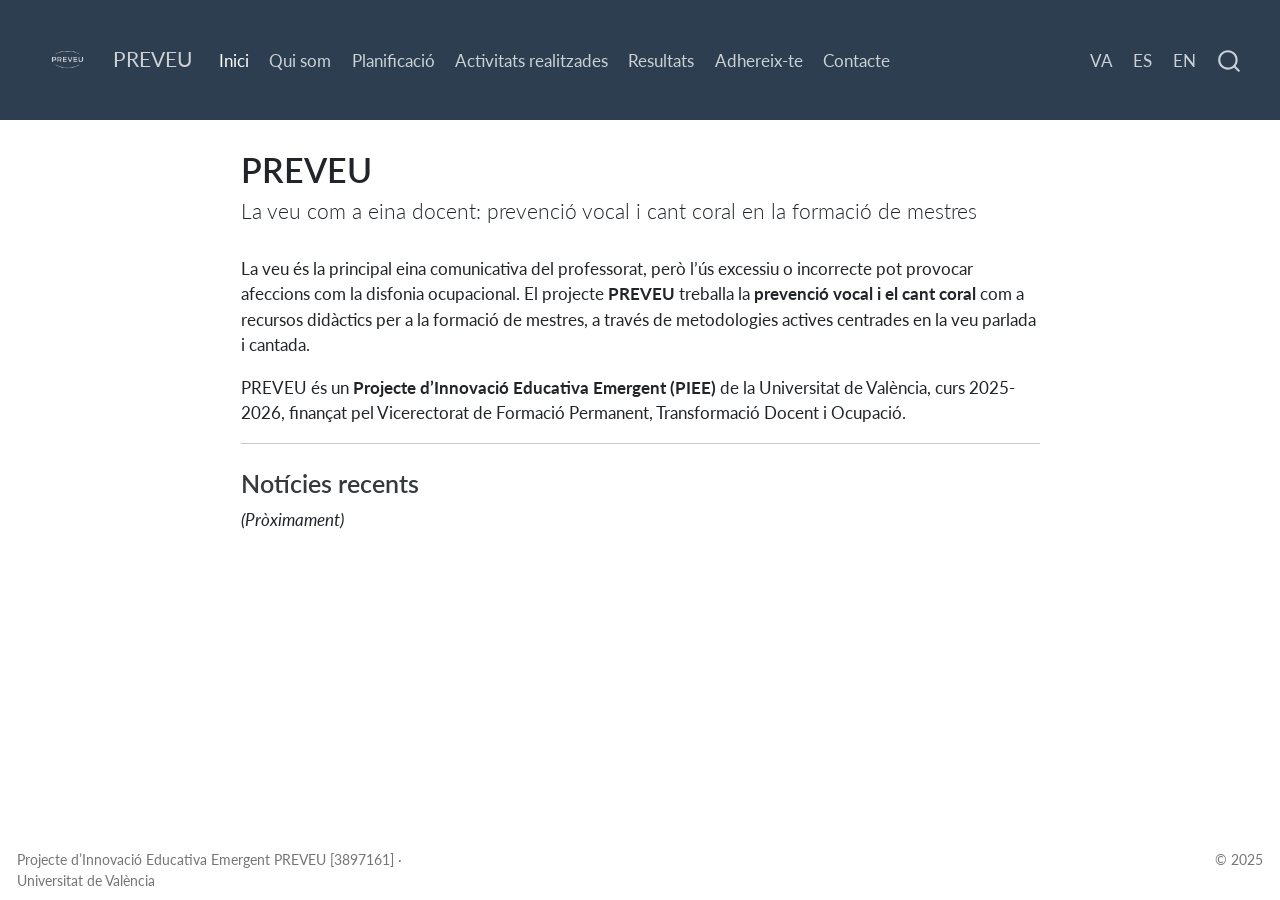
<file: docs/index.html>
<!DOCTYPE html>
<html xmlns="http://www.w3.org/1999/xhtml" lang="en" xml:lang="en"><head>

<meta charset="utf-8">
<meta name="generator" content="quarto-1.9.38">

<meta name="viewport" content="width=device-width, initial-scale=1.0, user-scalable=yes">


<title>PREVEU</title>
<style>
/* Default styles provided by pandoc.
** See https://pandoc.org/MANUAL.html#variables-for-html for config info.
*/
code{white-space: pre-wrap;}
span.smallcaps{font-variant: small-caps;}
div.columns{display: flex; gap: min(4vw, 1.5em);}
div.column{flex: auto; overflow-x: auto;}
div.hanging-indent{margin-left: 1.5em; text-indent: -1.5em;}
ul.task-list{list-style: none;}
ul.task-list li input[type="checkbox"] {
  width: 0.8em;
  margin: 0 0.8em 0.2em -1em; /* quarto-specific, see https://github.com/quarto-dev/quarto-cli/issues/4556 */ 
  vertical-align: middle;
}
</style>


<script src="site_libs/quarto-nav/quarto-nav.js"></script>
<script src="site_libs/quarto-nav/headroom.min.js"></script>
<script src="site_libs/clipboard/clipboard.min.js"></script>
<script src="site_libs/quarto-search/autocomplete.umd.js"></script>
<script src="site_libs/quarto-search/fuse.min.js"></script>
<script src="site_libs/quarto-search/quarto-search.js"></script>
<meta name="quarto:offset" content="./">
<script src="site_libs/quarto-html/quarto.js" type="module"></script>
<script src="site_libs/quarto-html/tabsets/tabsets.js" type="module"></script>
<script src="site_libs/quarto-html/popper.min.js"></script>
<script src="site_libs/quarto-html/tippy.umd.min.js"></script>
<script src="site_libs/quarto-html/anchor.min.js"></script>
<link href="site_libs/quarto-html/tippy.css" rel="stylesheet">
<link href="site_libs/quarto-html/quarto-syntax-highlighting-15634bcf2e68342d4ad2dfa704d543f6.css" rel="stylesheet" id="quarto-text-highlighting-styles">
<script src="site_libs/bootstrap/bootstrap.min.js"></script>
<link href="site_libs/bootstrap/bootstrap-icons.css" rel="stylesheet">
<link href="site_libs/bootstrap/bootstrap-6033a600180109c3731f6a886c29932c.min.css" rel="stylesheet" append-hash="true" id="quarto-bootstrap" data-mode="light">
<script id="quarto-search-options" type="application/json">{
  "location": "navbar",
  "copy-button": false,
  "collapse-after": 3,
  "panel-placement": "end",
  "type": "overlay",
  "limit": 50,
  "keyboard-shortcut": [
    "f",
    "/",
    "s"
  ],
  "show-item-context": false,
  "language": {
    "search-no-results-text": "No results",
    "search-matching-documents-text": "matching documents",
    "search-copy-link-title": "Copy link to search",
    "search-hide-matches-text": "Hide additional matches",
    "search-more-match-text": "more match in this document",
    "search-more-matches-text": "more matches in this document",
    "search-clear-button-title": "Clear",
    "search-text-placeholder": "",
    "search-detached-cancel-button-title": "Cancel",
    "search-submit-button-title": "Submit",
    "search-label": "Search"
  }
}</script>


<link rel="stylesheet" href="styles.css">
</head>

<body class="nav-fixed fullcontent quarto-light">

<div id="quarto-search-results"></div>
  <header id="quarto-header" class="headroom fixed-top">
    <nav class="navbar navbar-expand-lg " data-bs-theme="dark">
      <div class="navbar-container container-fluid">
      <div class="navbar-brand-container mx-auto">
    <a href="./index.html" class="navbar-brand navbar-brand-logo">
    <img src="./images/PREVEU-logo-blanc.png" alt="Logo PREVEU" class="navbar-logo light-content">
    <img src="./images/PREVEU-logo-blanc.png" alt="Logo PREVEU" class="navbar-logo dark-content">
    </a>
    <a class="navbar-brand" href="./index.html">
    <span class="navbar-title">PREVEU</span>
    </a>
  </div>
            <div id="quarto-search" class="" title="Search"></div>
          <button class="navbar-toggler" type="button" data-bs-toggle="collapse" data-bs-target="#navbarCollapse" aria-controls="navbarCollapse" role="menu" aria-expanded="false" aria-label="Toggle navigation" onclick="if (window.quartoToggleHeadroom) { window.quartoToggleHeadroom(); }">
  <span class="navbar-toggler-icon"></span>
</button>
          <div class="collapse navbar-collapse" id="navbarCollapse">
            <ul class="navbar-nav navbar-nav-scroll me-auto">
  <li class="nav-item">
    <a class="nav-link active" href="./index.html" aria-current="page"> 
<span class="menu-text">Inici</span></a>
  </li>  
  <li class="nav-item">
    <a class="nav-link" href="./qui-som.html"> 
<span class="menu-text">Qui som</span></a>
  </li>  
  <li class="nav-item">
    <a class="nav-link" href="./planificacio.html"> 
<span class="menu-text">Planificació</span></a>
  </li>  
  <li class="nav-item">
    <a class="nav-link" href="./activitats.html"> 
<span class="menu-text">Activitats realitzades</span></a>
  </li>  
  <li class="nav-item">
    <a class="nav-link" href="./resultats.html"> 
<span class="menu-text">Resultats</span></a>
  </li>  
  <li class="nav-item">
    <a class="nav-link" href="./adhereix-te.html"> 
<span class="menu-text">Adhereix-te</span></a>
  </li>  
  <li class="nav-item">
    <a class="nav-link" href="./contacte.html"> 
<span class="menu-text">Contacte</span></a>
  </li>  
</ul>
            <ul class="navbar-nav navbar-nav-scroll ms-auto">
  <li class="nav-item">
    <a class="nav-link" href="./index.html"> 
<span class="menu-text">VA</span></a>
  </li>  
  <li class="nav-item">
    <a class="nav-link" href="./es/index.html"> 
<span class="menu-text">ES</span></a>
  </li>  
  <li class="nav-item">
    <a class="nav-link" href="./en/index.html"> 
<span class="menu-text">EN</span></a>
  </li>  
</ul>
          </div> <!-- /navcollapse -->
            <div class="quarto-navbar-tools">
</div>
      </div> <!-- /container-fluid -->
    </nav>
</header>
<!-- content -->
<div id="quarto-content" class="quarto-container page-columns page-rows-contents page-layout-article page-navbar">
<!-- sidebar -->
<!-- margin-sidebar -->
    
<!-- main -->
<main class="content" id="quarto-document-content">

<header id="title-block-header" class="quarto-title-block default">
<div class="quarto-title">
<h1 class="title">PREVEU</h1>
<p class="subtitle lead">La veu com a eina docent: prevenció vocal i cant coral en la formació de mestres</p>
</div>



<div class="quarto-title-meta">

    
  
    
  </div>
  


</header>


<p>La veu és la principal eina comunicativa del professorat, però l’ús excessiu o incorrecte pot provocar afeccions com la disfonia ocupacional. El projecte <strong>PREVEU</strong> treballa la <strong>prevenció vocal i el cant coral</strong> com a recursos didàctics per a la formació de mestres, a través de metodologies actives centrades en la veu parlada i cantada.</p>
<p>PREVEU és un <strong>Projecte d’Innovació Educativa Emergent (PIEE)</strong> de la Universitat de València, curs 2025-2026, finançat pel Vicerectorat de Formació Permanent, Transformació Docent i Ocupació.</p>
<hr>
<section id="notícies-recents" class="level3">
<h3 class="anchored" data-anchor-id="notícies-recents">Notícies recents</h3>
<p><em>(Pròximament)</em></p>


</section>

</main> <!-- /main -->
<script id="quarto-html-after-body" type="application/javascript">
  window.document.addEventListener("DOMContentLoaded", function (event) {
    const icon = "";
    const anchorJS = new window.AnchorJS();
    anchorJS.options = {
      placement: 'right',
      icon: icon
    };
    anchorJS.add('.anchored');
    const isCodeAnnotation = (el) => {
      for (const clz of el.classList) {
        if (clz.startsWith('code-annotation-')) {                     
          return true;
        }
      }
      return false;
    }
    const onCopySuccess = function(e) {
      // button target
      const button = e.trigger;
      // don't keep focus
      button.blur();
      // flash "checked"
      button.classList.add('code-copy-button-checked');
      var currentTitle = button.getAttribute("title");
      button.setAttribute("title", "Copied!");
      let tooltip;
      if (window.bootstrap) {
        button.setAttribute("data-bs-toggle", "tooltip");
        button.setAttribute("data-bs-placement", "left");
        button.setAttribute("data-bs-title", "Copied!");
        tooltip = new bootstrap.Tooltip(button, 
          { trigger: "manual", 
            customClass: "code-copy-button-tooltip",
            offset: [0, -8]});
        tooltip.show();    
      }
      setTimeout(function() {
        if (tooltip) {
          tooltip.hide();
          button.removeAttribute("data-bs-title");
          button.removeAttribute("data-bs-toggle");
          button.removeAttribute("data-bs-placement");
        }
        button.setAttribute("title", currentTitle);
        button.classList.remove('code-copy-button-checked');
      }, 1000);
      // clear code selection
      e.clearSelection();
    }
    const getTextToCopy = function(trigger) {
      const outerScaffold = trigger.parentElement.cloneNode(true);
      const codeEl = outerScaffold.querySelector('code');
      for (const childEl of codeEl.children) {
        if (isCodeAnnotation(childEl)) {
          childEl.remove();
        }
      }
      return codeEl.innerText;
    }
    const clipboard = new window.ClipboardJS('.code-copy-button:not([data-in-quarto-modal])', {
      text: getTextToCopy
    });
    clipboard.on('success', onCopySuccess);
    if (window.document.getElementById('quarto-embedded-source-code-modal')) {
      const clipboardModal = new window.ClipboardJS('.code-copy-button[data-in-quarto-modal]', {
        text: getTextToCopy,
        container: window.document.getElementById('quarto-embedded-source-code-modal')
      });
      clipboardModal.on('success', onCopySuccess);
    }
      var localhostRegex = new RegExp(/^(?:http|https):\/\/localhost\:?[0-9]*\//);
      var mailtoRegex = new RegExp(/^mailto:/);
        var filterRegex = new RegExp('/' + window.location.host + '/');
      var isInternal = (href) => {
          return filterRegex.test(href) || localhostRegex.test(href) || mailtoRegex.test(href);
      }
      // Inspect non-navigation links and adorn them if external
     var links = window.document.querySelectorAll('a[href]:not(.nav-link):not(.navbar-brand):not(.toc-action):not(.sidebar-link):not(.sidebar-item-toggle):not(.pagination-link):not(.no-external):not([aria-hidden]):not(.dropdown-item):not(.quarto-navigation-tool):not(.about-link)');
      for (var i=0; i<links.length; i++) {
        const link = links[i];
        if (!isInternal(link.href)) {
          // undo the damage that might have been done by quarto-nav.js in the case of
          // links that we want to consider external
          if (link.dataset.originalHref !== undefined) {
            link.href = link.dataset.originalHref;
          }
        }
      }
    function tippyHover(el, contentFn, onTriggerFn, onUntriggerFn) {
      const config = {
        allowHTML: true,
        maxWidth: 500,
        delay: 100,
        arrow: false,
        appendTo: function(el) {
            return el.parentElement;
        },
        interactive: true,
        interactiveBorder: 10,
        theme: 'quarto',
        placement: 'bottom-start',
      };
      if (contentFn) {
        config.content = contentFn;
      }
      if (onTriggerFn) {
        config.onTrigger = onTriggerFn;
      }
      if (onUntriggerFn) {
        config.onUntrigger = onUntriggerFn;
      }
      window.tippy(el, config); 
    }
    const noterefs = window.document.querySelectorAll('a[role="doc-noteref"]');
    for (var i=0; i<noterefs.length; i++) {
      const ref = noterefs[i];
      tippyHover(ref, function() {
        // use id or data attribute instead here
        let href = ref.getAttribute('data-footnote-href') || ref.getAttribute('href');
        try { href = new URL(href).hash; } catch {}
        const id = href.replace(/^#\/?/, "");
        const note = window.document.getElementById(id);
        if (note) {
          return note.innerHTML;
        } else {
          return "";
        }
      });
    }
    const xrefs = window.document.querySelectorAll('a.quarto-xref');
    const processXRef = (id, note) => {
      // Strip column container classes
      const stripColumnClz = (el) => {
        el.classList.remove("page-full", "page-columns");
        if (el.children) {
          for (const child of el.children) {
            stripColumnClz(child);
          }
        }
      }
      stripColumnClz(note)
      if (id === null || id.startsWith('sec-')) {
        // Special case sections, only their first couple elements
        const container = document.createElement("div");
        if (note.children && note.children.length > 2) {
          container.appendChild(note.children[0].cloneNode(true));
          for (let i = 1; i < note.children.length; i++) {
            const child = note.children[i];
            if (child.tagName === "P" && child.innerText === "") {
              continue;
            } else {
              container.appendChild(child.cloneNode(true));
              break;
            }
          }
          if (window.Quarto?.typesetMath) {
            window.Quarto.typesetMath(container);
          }
          return container.innerHTML
        } else {
          if (window.Quarto?.typesetMath) {
            window.Quarto.typesetMath(note);
          }
          return note.innerHTML;
        }
      } else {
        // Remove any anchor links if they are present
        const anchorLink = note.querySelector('a.anchorjs-link');
        if (anchorLink) {
          anchorLink.remove();
        }
        if (window.Quarto?.typesetMath) {
          window.Quarto.typesetMath(note);
        }
        if (note.classList.contains("callout")) {
          return note.outerHTML;
        } else {
          return note.innerHTML;
        }
      }
    }
    for (var i=0; i<xrefs.length; i++) {
      const xref = xrefs[i];
      tippyHover(xref, undefined, function(instance) {
        instance.disable();
        let url = xref.getAttribute('href');
        let hash = undefined; 
        if (url.startsWith('#')) {
          hash = url;
        } else {
          try { hash = new URL(url).hash; } catch {}
        }
        if (hash) {
          const id = hash.replace(/^#\/?/, "");
          const note = window.document.getElementById(id);
          if (note !== null) {
            try {
              const html = processXRef(id, note.cloneNode(true));
              instance.setContent(html);
            } finally {
              instance.enable();
              instance.show();
            }
          } else {
            // See if we can fetch this
            fetch(url.split('#')[0])
            .then(res => res.text())
            .then(html => {
              const parser = new DOMParser();
              const htmlDoc = parser.parseFromString(html, "text/html");
              const note = htmlDoc.getElementById(id);
              if (note !== null) {
                const html = processXRef(id, note);
                instance.setContent(html);
              } 
            }).finally(() => {
              instance.enable();
              instance.show();
            });
          }
        } else {
          // See if we can fetch a full url (with no hash to target)
          // This is a special case and we should probably do some content thinning / targeting
          fetch(url)
          .then(res => res.text())
          .then(html => {
            const parser = new DOMParser();
            const htmlDoc = parser.parseFromString(html, "text/html");
            const note = htmlDoc.querySelector('main.content');
            if (note !== null) {
              // This should only happen for chapter cross references
              // (since there is no id in the URL)
              // remove the first header
              if (note.children.length > 0 && note.children[0].tagName === "HEADER") {
                note.children[0].remove();
              }
              const html = processXRef(null, note);
              instance.setContent(html);
            } 
          }).finally(() => {
            instance.enable();
            instance.show();
          });
        }
      }, function(instance) {
      });
    }
        let selectedAnnoteEl;
        const selectorForAnnotation = ( cell, annotation) => {
          let cellAttr = 'data-code-cell="' + cell + '"';
          let lineAttr = 'data-code-annotation="' +  annotation + '"';
          const selector = 'span[' + cellAttr + '][' + lineAttr + ']';
          return selector;
        }
        const selectCodeLines = (annoteEl) => {
          const doc = window.document;
          const targetCell = annoteEl.getAttribute("data-target-cell");
          const targetAnnotation = annoteEl.getAttribute("data-target-annotation");
          const annoteSpan = window.document.querySelector(selectorForAnnotation(targetCell, targetAnnotation));
          const lines = annoteSpan.getAttribute("data-code-lines").split(",");
          const lineIds = lines.map((line) => {
            return targetCell + "-" + line;
          })
          let top = null;
          let height = null;
          let parent = null;
          if (lineIds.length > 0) {
              //compute the position of the single el (top and bottom and make a div)
              const el = window.document.getElementById(lineIds[0]);
              top = el.offsetTop;
              height = el.offsetHeight;
              parent = el.parentElement.parentElement;
            if (lineIds.length > 1) {
              const lastEl = window.document.getElementById(lineIds[lineIds.length - 1]);
              const bottom = lastEl.offsetTop + lastEl.offsetHeight;
              height = bottom - top;
            }
            if (top !== null && height !== null && parent !== null) {
              // cook up a div (if necessary) and position it 
              let div = window.document.getElementById("code-annotation-line-highlight");
              if (div === null) {
                div = window.document.createElement("div");
                div.setAttribute("id", "code-annotation-line-highlight");
                div.style.position = 'absolute';
                parent.appendChild(div);
              }
              div.style.top = top - 2 + "px";
              div.style.height = height + 4 + "px";
              div.style.left = 0;
              let gutterDiv = window.document.getElementById("code-annotation-line-highlight-gutter");
              if (gutterDiv === null) {
                gutterDiv = window.document.createElement("div");
                gutterDiv.setAttribute("id", "code-annotation-line-highlight-gutter");
                gutterDiv.style.position = 'absolute';
                const codeCell = window.document.getElementById(targetCell);
                const gutter = codeCell.querySelector('.code-annotation-gutter');
                gutter.appendChild(gutterDiv);
              }
              gutterDiv.style.top = top - 2 + "px";
              gutterDiv.style.height = height + 4 + "px";
            }
            selectedAnnoteEl = annoteEl;
          }
        };
        const unselectCodeLines = () => {
          const elementsIds = ["code-annotation-line-highlight", "code-annotation-line-highlight-gutter"];
          elementsIds.forEach((elId) => {
            const div = window.document.getElementById(elId);
            if (div) {
              div.remove();
            }
          });
          selectedAnnoteEl = undefined;
        };
          // Handle positioning of the toggle
      window.addEventListener(
        "resize",
        throttle(() => {
          elRect = undefined;
          if (selectedAnnoteEl) {
            selectCodeLines(selectedAnnoteEl);
          }
        }, 10)
      );
      function throttle(fn, ms) {
      let throttle = false;
      let timer;
        return (...args) => {
          if(!throttle) { // first call gets through
              fn.apply(this, args);
              throttle = true;
          } else { // all the others get throttled
              if(timer) clearTimeout(timer); // cancel #2
              timer = setTimeout(() => {
                fn.apply(this, args);
                timer = throttle = false;
              }, ms);
          }
        };
      }
        // Attach click handler to the DT
        const annoteDls = window.document.querySelectorAll('dt[data-target-cell]');
        for (const annoteDlNode of annoteDls) {
          annoteDlNode.addEventListener('click', (event) => {
            const clickedEl = event.target;
            if (clickedEl !== selectedAnnoteEl) {
              unselectCodeLines();
              const activeEl = window.document.querySelector('dt[data-target-cell].code-annotation-active');
              if (activeEl) {
                activeEl.classList.remove('code-annotation-active');
              }
              selectCodeLines(clickedEl);
              clickedEl.classList.add('code-annotation-active');
            } else {
              // Unselect the line
              unselectCodeLines();
              clickedEl.classList.remove('code-annotation-active');
            }
          });
        }
    const findCites = (el) => {
      const parentEl = el.parentElement;
      if (parentEl) {
        const cites = parentEl.dataset.cites;
        if (cites) {
          return {
            el,
            cites: cites.split(' ')
          };
        } else {
          return findCites(el.parentElement)
        }
      } else {
        return undefined;
      }
    };
    var bibliorefs = window.document.querySelectorAll('a[role="doc-biblioref"]');
    for (var i=0; i<bibliorefs.length; i++) {
      const ref = bibliorefs[i];
      const citeInfo = findCites(ref);
      if (citeInfo) {
        tippyHover(citeInfo.el, function() {
          var popup = window.document.createElement('div');
          citeInfo.cites.forEach(function(cite) {
            var citeDiv = window.document.createElement('div');
            citeDiv.classList.add('hanging-indent');
            citeDiv.classList.add('csl-entry');
            var biblioDiv = window.document.getElementById('ref-' + cite);
            if (biblioDiv) {
              citeDiv.innerHTML = biblioDiv.innerHTML;
            }
            popup.appendChild(citeDiv);
          });
          return popup.innerHTML;
        });
      }
    }
  });
  </script>
</div> <!-- /content -->
<footer class="footer">
  <div class="nav-footer">
    <div class="nav-footer-left">
<p>Projecte d’Innovació Educativa Emergent PREVEU [3897161] · Universitat de València</p>
</div>   
    <div class="nav-footer-center">
      &nbsp;
    </div>
    <div class="nav-footer-right">
<p>© 2025</p>
</div>
  </div>
</footer>




</body></html>
</file>
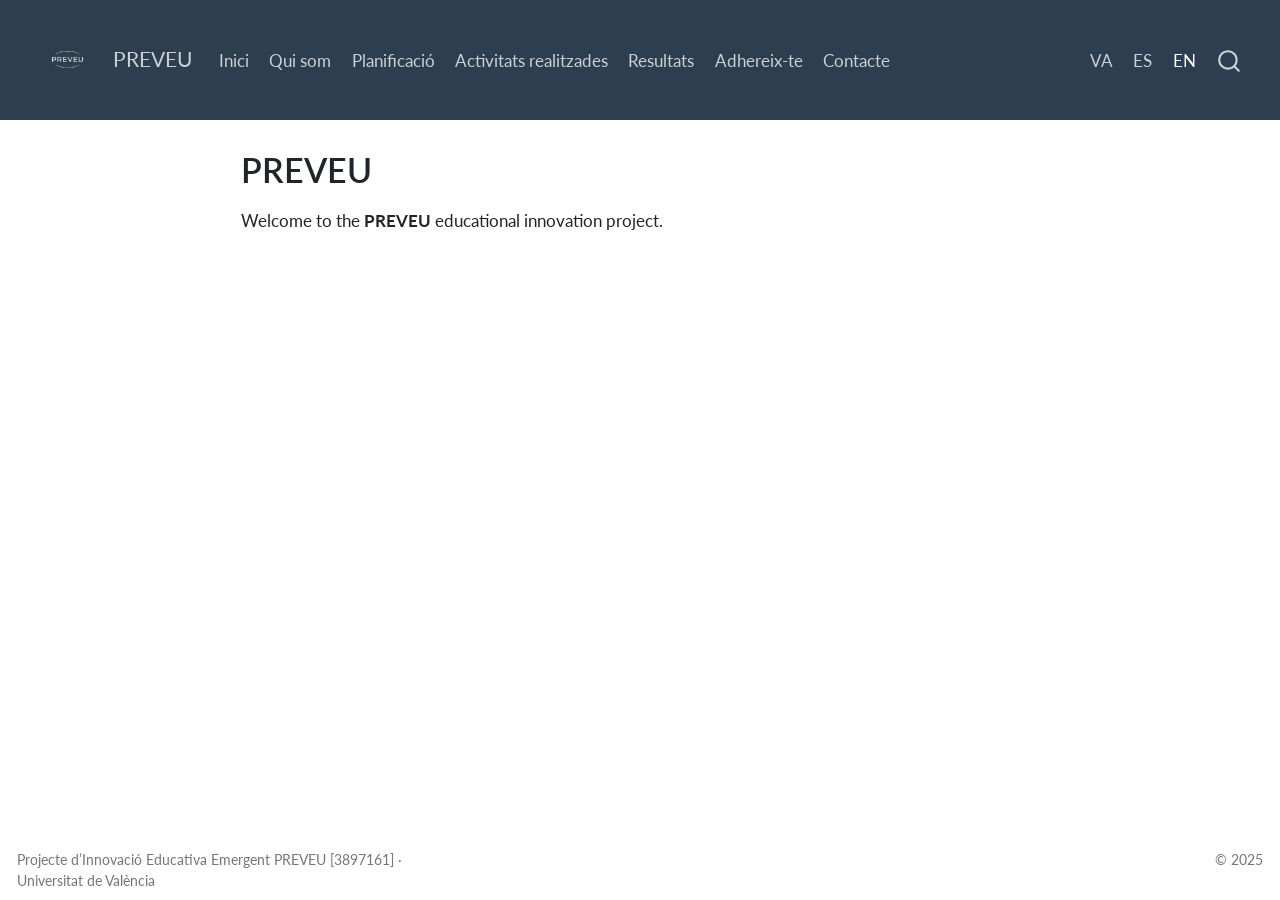
<file: docs/en/index.html>
<!DOCTYPE html>
<html xmlns="http://www.w3.org/1999/xhtml" lang="en" xml:lang="en"><head>

<meta charset="utf-8">
<meta name="generator" content="quarto-1.9.38">

<meta name="viewport" content="width=device-width, initial-scale=1.0, user-scalable=yes">


<title>PREVEU</title>
<style>
/* Default styles provided by pandoc.
** See https://pandoc.org/MANUAL.html#variables-for-html for config info.
*/
code{white-space: pre-wrap;}
span.smallcaps{font-variant: small-caps;}
div.columns{display: flex; gap: min(4vw, 1.5em);}
div.column{flex: auto; overflow-x: auto;}
div.hanging-indent{margin-left: 1.5em; text-indent: -1.5em;}
ul.task-list{list-style: none;}
ul.task-list li input[type="checkbox"] {
  width: 0.8em;
  margin: 0 0.8em 0.2em -1em; /* quarto-specific, see https://github.com/quarto-dev/quarto-cli/issues/4556 */ 
  vertical-align: middle;
}
</style>


<script src="../site_libs/quarto-nav/quarto-nav.js"></script>
<script src="../site_libs/quarto-nav/headroom.min.js"></script>
<script src="../site_libs/clipboard/clipboard.min.js"></script>
<script src="../site_libs/quarto-search/autocomplete.umd.js"></script>
<script src="../site_libs/quarto-search/fuse.min.js"></script>
<script src="../site_libs/quarto-search/quarto-search.js"></script>
<meta name="quarto:offset" content="../">
<script src="../site_libs/quarto-html/quarto.js" type="module"></script>
<script src="../site_libs/quarto-html/tabsets/tabsets.js" type="module"></script>
<script src="../site_libs/quarto-html/popper.min.js"></script>
<script src="../site_libs/quarto-html/tippy.umd.min.js"></script>
<script src="../site_libs/quarto-html/anchor.min.js"></script>
<link href="../site_libs/quarto-html/tippy.css" rel="stylesheet">
<link href="../site_libs/quarto-html/quarto-syntax-highlighting-15634bcf2e68342d4ad2dfa704d543f6.css" rel="stylesheet" id="quarto-text-highlighting-styles">
<script src="../site_libs/bootstrap/bootstrap.min.js"></script>
<link href="../site_libs/bootstrap/bootstrap-icons.css" rel="stylesheet">
<link href="../site_libs/bootstrap/bootstrap-6033a600180109c3731f6a886c29932c.min.css" rel="stylesheet" append-hash="true" id="quarto-bootstrap" data-mode="light">
<script id="quarto-search-options" type="application/json">{
  "location": "navbar",
  "copy-button": false,
  "collapse-after": 3,
  "panel-placement": "end",
  "type": "overlay",
  "limit": 50,
  "keyboard-shortcut": [
    "f",
    "/",
    "s"
  ],
  "show-item-context": false,
  "language": {
    "search-no-results-text": "No results",
    "search-matching-documents-text": "matching documents",
    "search-copy-link-title": "Copy link to search",
    "search-hide-matches-text": "Hide additional matches",
    "search-more-match-text": "more match in this document",
    "search-more-matches-text": "more matches in this document",
    "search-clear-button-title": "Clear",
    "search-text-placeholder": "",
    "search-detached-cancel-button-title": "Cancel",
    "search-submit-button-title": "Submit",
    "search-label": "Search"
  }
}</script>


<link rel="stylesheet" href="../styles.css">
</head>

<body class="nav-fixed fullcontent quarto-light">

<div id="quarto-search-results"></div>
  <header id="quarto-header" class="headroom fixed-top">
    <nav class="navbar navbar-expand-lg " data-bs-theme="dark">
      <div class="navbar-container container-fluid">
      <div class="navbar-brand-container mx-auto">
    <a href="../index.html" class="navbar-brand navbar-brand-logo">
    <img src="../images/PREVEU-logo-blanc.png" alt="Logo PREVEU" class="navbar-logo light-content">
    <img src="../images/PREVEU-logo-blanc.png" alt="Logo PREVEU" class="navbar-logo dark-content">
    </a>
    <a class="navbar-brand" href="../index.html">
    <span class="navbar-title">PREVEU</span>
    </a>
  </div>
            <div id="quarto-search" class="" title="Search"></div>
          <button class="navbar-toggler" type="button" data-bs-toggle="collapse" data-bs-target="#navbarCollapse" aria-controls="navbarCollapse" role="menu" aria-expanded="false" aria-label="Toggle navigation" onclick="if (window.quartoToggleHeadroom) { window.quartoToggleHeadroom(); }">
  <span class="navbar-toggler-icon"></span>
</button>
          <div class="collapse navbar-collapse" id="navbarCollapse">
            <ul class="navbar-nav navbar-nav-scroll me-auto">
  <li class="nav-item">
    <a class="nav-link" href="../index.html"> 
<span class="menu-text">Inici</span></a>
  </li>  
  <li class="nav-item">
    <a class="nav-link" href="../qui-som.html"> 
<span class="menu-text">Qui som</span></a>
  </li>  
  <li class="nav-item">
    <a class="nav-link" href="../planificacio.html"> 
<span class="menu-text">Planificació</span></a>
  </li>  
  <li class="nav-item">
    <a class="nav-link" href="../activitats.html"> 
<span class="menu-text">Activitats realitzades</span></a>
  </li>  
  <li class="nav-item">
    <a class="nav-link" href="../resultats.html"> 
<span class="menu-text">Resultats</span></a>
  </li>  
  <li class="nav-item">
    <a class="nav-link" href="../adhereix-te.html"> 
<span class="menu-text">Adhereix-te</span></a>
  </li>  
  <li class="nav-item">
    <a class="nav-link" href="../contacte.html"> 
<span class="menu-text">Contacte</span></a>
  </li>  
</ul>
            <ul class="navbar-nav navbar-nav-scroll ms-auto">
  <li class="nav-item">
    <a class="nav-link" href="../index.html"> 
<span class="menu-text">VA</span></a>
  </li>  
  <li class="nav-item">
    <a class="nav-link" href="../es/index.html"> 
<span class="menu-text">ES</span></a>
  </li>  
  <li class="nav-item">
    <a class="nav-link active" href="../en/index.html" aria-current="page"> 
<span class="menu-text">EN</span></a>
  </li>  
</ul>
          </div> <!-- /navcollapse -->
            <div class="quarto-navbar-tools">
</div>
      </div> <!-- /container-fluid -->
    </nav>
</header>
<!-- content -->
<div id="quarto-content" class="quarto-container page-columns page-rows-contents page-layout-article page-navbar">
<!-- sidebar -->
<!-- margin-sidebar -->
    
<!-- main -->
<main class="content" id="quarto-document-content">

<header id="title-block-header" class="quarto-title-block default">
<div class="quarto-title">
<h1 class="title">PREVEU</h1>
</div>



<div class="quarto-title-meta">

    
  
    
  </div>
  


</header>


<p>Welcome to the <strong>PREVEU</strong> educational innovation project.</p>



</main> <!-- /main -->
<script id="quarto-html-after-body" type="application/javascript">
  window.document.addEventListener("DOMContentLoaded", function (event) {
    const icon = "";
    const anchorJS = new window.AnchorJS();
    anchorJS.options = {
      placement: 'right',
      icon: icon
    };
    anchorJS.add('.anchored');
    const isCodeAnnotation = (el) => {
      for (const clz of el.classList) {
        if (clz.startsWith('code-annotation-')) {                     
          return true;
        }
      }
      return false;
    }
    const onCopySuccess = function(e) {
      // button target
      const button = e.trigger;
      // don't keep focus
      button.blur();
      // flash "checked"
      button.classList.add('code-copy-button-checked');
      var currentTitle = button.getAttribute("title");
      button.setAttribute("title", "Copied!");
      let tooltip;
      if (window.bootstrap) {
        button.setAttribute("data-bs-toggle", "tooltip");
        button.setAttribute("data-bs-placement", "left");
        button.setAttribute("data-bs-title", "Copied!");
        tooltip = new bootstrap.Tooltip(button, 
          { trigger: "manual", 
            customClass: "code-copy-button-tooltip",
            offset: [0, -8]});
        tooltip.show();    
      }
      setTimeout(function() {
        if (tooltip) {
          tooltip.hide();
          button.removeAttribute("data-bs-title");
          button.removeAttribute("data-bs-toggle");
          button.removeAttribute("data-bs-placement");
        }
        button.setAttribute("title", currentTitle);
        button.classList.remove('code-copy-button-checked');
      }, 1000);
      // clear code selection
      e.clearSelection();
    }
    const getTextToCopy = function(trigger) {
      const outerScaffold = trigger.parentElement.cloneNode(true);
      const codeEl = outerScaffold.querySelector('code');
      for (const childEl of codeEl.children) {
        if (isCodeAnnotation(childEl)) {
          childEl.remove();
        }
      }
      return codeEl.innerText;
    }
    const clipboard = new window.ClipboardJS('.code-copy-button:not([data-in-quarto-modal])', {
      text: getTextToCopy
    });
    clipboard.on('success', onCopySuccess);
    if (window.document.getElementById('quarto-embedded-source-code-modal')) {
      const clipboardModal = new window.ClipboardJS('.code-copy-button[data-in-quarto-modal]', {
        text: getTextToCopy,
        container: window.document.getElementById('quarto-embedded-source-code-modal')
      });
      clipboardModal.on('success', onCopySuccess);
    }
      var localhostRegex = new RegExp(/^(?:http|https):\/\/localhost\:?[0-9]*\//);
      var mailtoRegex = new RegExp(/^mailto:/);
        var filterRegex = new RegExp('/' + window.location.host + '/');
      var isInternal = (href) => {
          return filterRegex.test(href) || localhostRegex.test(href) || mailtoRegex.test(href);
      }
      // Inspect non-navigation links and adorn them if external
     var links = window.document.querySelectorAll('a[href]:not(.nav-link):not(.navbar-brand):not(.toc-action):not(.sidebar-link):not(.sidebar-item-toggle):not(.pagination-link):not(.no-external):not([aria-hidden]):not(.dropdown-item):not(.quarto-navigation-tool):not(.about-link)');
      for (var i=0; i<links.length; i++) {
        const link = links[i];
        if (!isInternal(link.href)) {
          // undo the damage that might have been done by quarto-nav.js in the case of
          // links that we want to consider external
          if (link.dataset.originalHref !== undefined) {
            link.href = link.dataset.originalHref;
          }
        }
      }
    function tippyHover(el, contentFn, onTriggerFn, onUntriggerFn) {
      const config = {
        allowHTML: true,
        maxWidth: 500,
        delay: 100,
        arrow: false,
        appendTo: function(el) {
            return el.parentElement;
        },
        interactive: true,
        interactiveBorder: 10,
        theme: 'quarto',
        placement: 'bottom-start',
      };
      if (contentFn) {
        config.content = contentFn;
      }
      if (onTriggerFn) {
        config.onTrigger = onTriggerFn;
      }
      if (onUntriggerFn) {
        config.onUntrigger = onUntriggerFn;
      }
      window.tippy(el, config); 
    }
    const noterefs = window.document.querySelectorAll('a[role="doc-noteref"]');
    for (var i=0; i<noterefs.length; i++) {
      const ref = noterefs[i];
      tippyHover(ref, function() {
        // use id or data attribute instead here
        let href = ref.getAttribute('data-footnote-href') || ref.getAttribute('href');
        try { href = new URL(href).hash; } catch {}
        const id = href.replace(/^#\/?/, "");
        const note = window.document.getElementById(id);
        if (note) {
          return note.innerHTML;
        } else {
          return "";
        }
      });
    }
    const xrefs = window.document.querySelectorAll('a.quarto-xref');
    const processXRef = (id, note) => {
      // Strip column container classes
      const stripColumnClz = (el) => {
        el.classList.remove("page-full", "page-columns");
        if (el.children) {
          for (const child of el.children) {
            stripColumnClz(child);
          }
        }
      }
      stripColumnClz(note)
      if (id === null || id.startsWith('sec-')) {
        // Special case sections, only their first couple elements
        const container = document.createElement("div");
        if (note.children && note.children.length > 2) {
          container.appendChild(note.children[0].cloneNode(true));
          for (let i = 1; i < note.children.length; i++) {
            const child = note.children[i];
            if (child.tagName === "P" && child.innerText === "") {
              continue;
            } else {
              container.appendChild(child.cloneNode(true));
              break;
            }
          }
          if (window.Quarto?.typesetMath) {
            window.Quarto.typesetMath(container);
          }
          return container.innerHTML
        } else {
          if (window.Quarto?.typesetMath) {
            window.Quarto.typesetMath(note);
          }
          return note.innerHTML;
        }
      } else {
        // Remove any anchor links if they are present
        const anchorLink = note.querySelector('a.anchorjs-link');
        if (anchorLink) {
          anchorLink.remove();
        }
        if (window.Quarto?.typesetMath) {
          window.Quarto.typesetMath(note);
        }
        if (note.classList.contains("callout")) {
          return note.outerHTML;
        } else {
          return note.innerHTML;
        }
      }
    }
    for (var i=0; i<xrefs.length; i++) {
      const xref = xrefs[i];
      tippyHover(xref, undefined, function(instance) {
        instance.disable();
        let url = xref.getAttribute('href');
        let hash = undefined; 
        if (url.startsWith('#')) {
          hash = url;
        } else {
          try { hash = new URL(url).hash; } catch {}
        }
        if (hash) {
          const id = hash.replace(/^#\/?/, "");
          const note = window.document.getElementById(id);
          if (note !== null) {
            try {
              const html = processXRef(id, note.cloneNode(true));
              instance.setContent(html);
            } finally {
              instance.enable();
              instance.show();
            }
          } else {
            // See if we can fetch this
            fetch(url.split('#')[0])
            .then(res => res.text())
            .then(html => {
              const parser = new DOMParser();
              const htmlDoc = parser.parseFromString(html, "text/html");
              const note = htmlDoc.getElementById(id);
              if (note !== null) {
                const html = processXRef(id, note);
                instance.setContent(html);
              } 
            }).finally(() => {
              instance.enable();
              instance.show();
            });
          }
        } else {
          // See if we can fetch a full url (with no hash to target)
          // This is a special case and we should probably do some content thinning / targeting
          fetch(url)
          .then(res => res.text())
          .then(html => {
            const parser = new DOMParser();
            const htmlDoc = parser.parseFromString(html, "text/html");
            const note = htmlDoc.querySelector('main.content');
            if (note !== null) {
              // This should only happen for chapter cross references
              // (since there is no id in the URL)
              // remove the first header
              if (note.children.length > 0 && note.children[0].tagName === "HEADER") {
                note.children[0].remove();
              }
              const html = processXRef(null, note);
              instance.setContent(html);
            } 
          }).finally(() => {
            instance.enable();
            instance.show();
          });
        }
      }, function(instance) {
      });
    }
        let selectedAnnoteEl;
        const selectorForAnnotation = ( cell, annotation) => {
          let cellAttr = 'data-code-cell="' + cell + '"';
          let lineAttr = 'data-code-annotation="' +  annotation + '"';
          const selector = 'span[' + cellAttr + '][' + lineAttr + ']';
          return selector;
        }
        const selectCodeLines = (annoteEl) => {
          const doc = window.document;
          const targetCell = annoteEl.getAttribute("data-target-cell");
          const targetAnnotation = annoteEl.getAttribute("data-target-annotation");
          const annoteSpan = window.document.querySelector(selectorForAnnotation(targetCell, targetAnnotation));
          const lines = annoteSpan.getAttribute("data-code-lines").split(",");
          const lineIds = lines.map((line) => {
            return targetCell + "-" + line;
          })
          let top = null;
          let height = null;
          let parent = null;
          if (lineIds.length > 0) {
              //compute the position of the single el (top and bottom and make a div)
              const el = window.document.getElementById(lineIds[0]);
              top = el.offsetTop;
              height = el.offsetHeight;
              parent = el.parentElement.parentElement;
            if (lineIds.length > 1) {
              const lastEl = window.document.getElementById(lineIds[lineIds.length - 1]);
              const bottom = lastEl.offsetTop + lastEl.offsetHeight;
              height = bottom - top;
            }
            if (top !== null && height !== null && parent !== null) {
              // cook up a div (if necessary) and position it 
              let div = window.document.getElementById("code-annotation-line-highlight");
              if (div === null) {
                div = window.document.createElement("div");
                div.setAttribute("id", "code-annotation-line-highlight");
                div.style.position = 'absolute';
                parent.appendChild(div);
              }
              div.style.top = top - 2 + "px";
              div.style.height = height + 4 + "px";
              div.style.left = 0;
              let gutterDiv = window.document.getElementById("code-annotation-line-highlight-gutter");
              if (gutterDiv === null) {
                gutterDiv = window.document.createElement("div");
                gutterDiv.setAttribute("id", "code-annotation-line-highlight-gutter");
                gutterDiv.style.position = 'absolute';
                const codeCell = window.document.getElementById(targetCell);
                const gutter = codeCell.querySelector('.code-annotation-gutter');
                gutter.appendChild(gutterDiv);
              }
              gutterDiv.style.top = top - 2 + "px";
              gutterDiv.style.height = height + 4 + "px";
            }
            selectedAnnoteEl = annoteEl;
          }
        };
        const unselectCodeLines = () => {
          const elementsIds = ["code-annotation-line-highlight", "code-annotation-line-highlight-gutter"];
          elementsIds.forEach((elId) => {
            const div = window.document.getElementById(elId);
            if (div) {
              div.remove();
            }
          });
          selectedAnnoteEl = undefined;
        };
          // Handle positioning of the toggle
      window.addEventListener(
        "resize",
        throttle(() => {
          elRect = undefined;
          if (selectedAnnoteEl) {
            selectCodeLines(selectedAnnoteEl);
          }
        }, 10)
      );
      function throttle(fn, ms) {
      let throttle = false;
      let timer;
        return (...args) => {
          if(!throttle) { // first call gets through
              fn.apply(this, args);
              throttle = true;
          } else { // all the others get throttled
              if(timer) clearTimeout(timer); // cancel #2
              timer = setTimeout(() => {
                fn.apply(this, args);
                timer = throttle = false;
              }, ms);
          }
        };
      }
        // Attach click handler to the DT
        const annoteDls = window.document.querySelectorAll('dt[data-target-cell]');
        for (const annoteDlNode of annoteDls) {
          annoteDlNode.addEventListener('click', (event) => {
            const clickedEl = event.target;
            if (clickedEl !== selectedAnnoteEl) {
              unselectCodeLines();
              const activeEl = window.document.querySelector('dt[data-target-cell].code-annotation-active');
              if (activeEl) {
                activeEl.classList.remove('code-annotation-active');
              }
              selectCodeLines(clickedEl);
              clickedEl.classList.add('code-annotation-active');
            } else {
              // Unselect the line
              unselectCodeLines();
              clickedEl.classList.remove('code-annotation-active');
            }
          });
        }
    const findCites = (el) => {
      const parentEl = el.parentElement;
      if (parentEl) {
        const cites = parentEl.dataset.cites;
        if (cites) {
          return {
            el,
            cites: cites.split(' ')
          };
        } else {
          return findCites(el.parentElement)
        }
      } else {
        return undefined;
      }
    };
    var bibliorefs = window.document.querySelectorAll('a[role="doc-biblioref"]');
    for (var i=0; i<bibliorefs.length; i++) {
      const ref = bibliorefs[i];
      const citeInfo = findCites(ref);
      if (citeInfo) {
        tippyHover(citeInfo.el, function() {
          var popup = window.document.createElement('div');
          citeInfo.cites.forEach(function(cite) {
            var citeDiv = window.document.createElement('div');
            citeDiv.classList.add('hanging-indent');
            citeDiv.classList.add('csl-entry');
            var biblioDiv = window.document.getElementById('ref-' + cite);
            if (biblioDiv) {
              citeDiv.innerHTML = biblioDiv.innerHTML;
            }
            popup.appendChild(citeDiv);
          });
          return popup.innerHTML;
        });
      }
    }
  });
  </script>
</div> <!-- /content -->
<footer class="footer">
  <div class="nav-footer">
    <div class="nav-footer-left">
<p>Projecte d’Innovació Educativa Emergent PREVEU [3897161] · Universitat de València</p>
</div>   
    <div class="nav-footer-center">
      &nbsp;
    </div>
    <div class="nav-footer-right">
<p>© 2025</p>
</div>
  </div>
</footer>




</body></html>
</file>
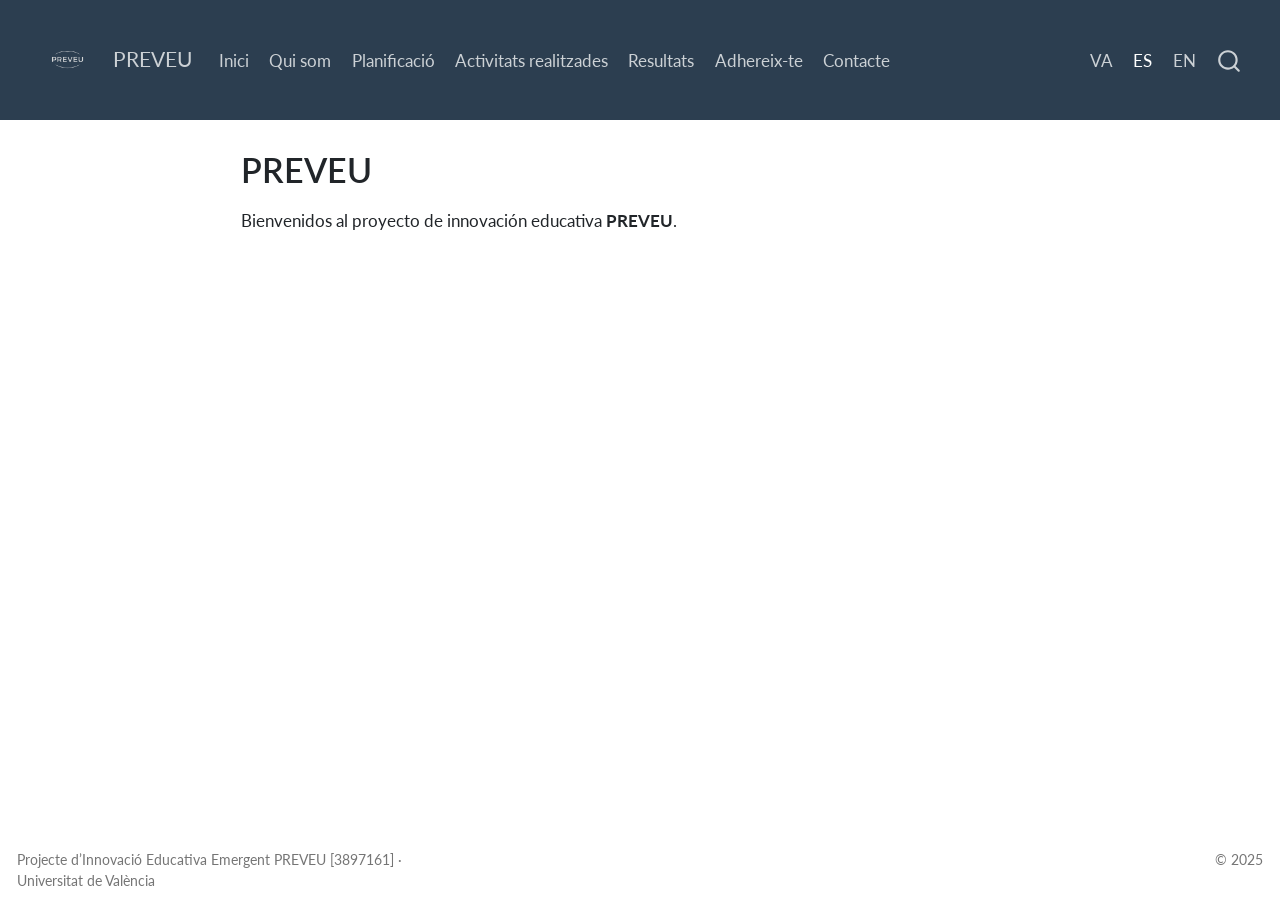
<file: docs/es/index.html>
<!DOCTYPE html>
<html xmlns="http://www.w3.org/1999/xhtml" lang="en" xml:lang="en"><head>

<meta charset="utf-8">
<meta name="generator" content="quarto-1.9.38">

<meta name="viewport" content="width=device-width, initial-scale=1.0, user-scalable=yes">


<title>PREVEU</title>
<style>
/* Default styles provided by pandoc.
** See https://pandoc.org/MANUAL.html#variables-for-html for config info.
*/
code{white-space: pre-wrap;}
span.smallcaps{font-variant: small-caps;}
div.columns{display: flex; gap: min(4vw, 1.5em);}
div.column{flex: auto; overflow-x: auto;}
div.hanging-indent{margin-left: 1.5em; text-indent: -1.5em;}
ul.task-list{list-style: none;}
ul.task-list li input[type="checkbox"] {
  width: 0.8em;
  margin: 0 0.8em 0.2em -1em; /* quarto-specific, see https://github.com/quarto-dev/quarto-cli/issues/4556 */ 
  vertical-align: middle;
}
</style>


<script src="../site_libs/quarto-nav/quarto-nav.js"></script>
<script src="../site_libs/quarto-nav/headroom.min.js"></script>
<script src="../site_libs/clipboard/clipboard.min.js"></script>
<script src="../site_libs/quarto-search/autocomplete.umd.js"></script>
<script src="../site_libs/quarto-search/fuse.min.js"></script>
<script src="../site_libs/quarto-search/quarto-search.js"></script>
<meta name="quarto:offset" content="../">
<script src="../site_libs/quarto-html/quarto.js" type="module"></script>
<script src="../site_libs/quarto-html/tabsets/tabsets.js" type="module"></script>
<script src="../site_libs/quarto-html/popper.min.js"></script>
<script src="../site_libs/quarto-html/tippy.umd.min.js"></script>
<script src="../site_libs/quarto-html/anchor.min.js"></script>
<link href="../site_libs/quarto-html/tippy.css" rel="stylesheet">
<link href="../site_libs/quarto-html/quarto-syntax-highlighting-15634bcf2e68342d4ad2dfa704d543f6.css" rel="stylesheet" id="quarto-text-highlighting-styles">
<script src="../site_libs/bootstrap/bootstrap.min.js"></script>
<link href="../site_libs/bootstrap/bootstrap-icons.css" rel="stylesheet">
<link href="../site_libs/bootstrap/bootstrap-6033a600180109c3731f6a886c29932c.min.css" rel="stylesheet" append-hash="true" id="quarto-bootstrap" data-mode="light">
<script id="quarto-search-options" type="application/json">{
  "location": "navbar",
  "copy-button": false,
  "collapse-after": 3,
  "panel-placement": "end",
  "type": "overlay",
  "limit": 50,
  "keyboard-shortcut": [
    "f",
    "/",
    "s"
  ],
  "show-item-context": false,
  "language": {
    "search-no-results-text": "No results",
    "search-matching-documents-text": "matching documents",
    "search-copy-link-title": "Copy link to search",
    "search-hide-matches-text": "Hide additional matches",
    "search-more-match-text": "more match in this document",
    "search-more-matches-text": "more matches in this document",
    "search-clear-button-title": "Clear",
    "search-text-placeholder": "",
    "search-detached-cancel-button-title": "Cancel",
    "search-submit-button-title": "Submit",
    "search-label": "Search"
  }
}</script>


<link rel="stylesheet" href="../styles.css">
</head>

<body class="nav-fixed fullcontent quarto-light">

<div id="quarto-search-results"></div>
  <header id="quarto-header" class="headroom fixed-top">
    <nav class="navbar navbar-expand-lg " data-bs-theme="dark">
      <div class="navbar-container container-fluid">
      <div class="navbar-brand-container mx-auto">
    <a href="../index.html" class="navbar-brand navbar-brand-logo">
    <img src="../images/PREVEU-logo-blanc.png" alt="Logo PREVEU" class="navbar-logo light-content">
    <img src="../images/PREVEU-logo-blanc.png" alt="Logo PREVEU" class="navbar-logo dark-content">
    </a>
    <a class="navbar-brand" href="../index.html">
    <span class="navbar-title">PREVEU</span>
    </a>
  </div>
            <div id="quarto-search" class="" title="Search"></div>
          <button class="navbar-toggler" type="button" data-bs-toggle="collapse" data-bs-target="#navbarCollapse" aria-controls="navbarCollapse" role="menu" aria-expanded="false" aria-label="Toggle navigation" onclick="if (window.quartoToggleHeadroom) { window.quartoToggleHeadroom(); }">
  <span class="navbar-toggler-icon"></span>
</button>
          <div class="collapse navbar-collapse" id="navbarCollapse">
            <ul class="navbar-nav navbar-nav-scroll me-auto">
  <li class="nav-item">
    <a class="nav-link" href="../index.html"> 
<span class="menu-text">Inici</span></a>
  </li>  
  <li class="nav-item">
    <a class="nav-link" href="../qui-som.html"> 
<span class="menu-text">Qui som</span></a>
  </li>  
  <li class="nav-item">
    <a class="nav-link" href="../planificacio.html"> 
<span class="menu-text">Planificació</span></a>
  </li>  
  <li class="nav-item">
    <a class="nav-link" href="../activitats.html"> 
<span class="menu-text">Activitats realitzades</span></a>
  </li>  
  <li class="nav-item">
    <a class="nav-link" href="../resultats.html"> 
<span class="menu-text">Resultats</span></a>
  </li>  
  <li class="nav-item">
    <a class="nav-link" href="../adhereix-te.html"> 
<span class="menu-text">Adhereix-te</span></a>
  </li>  
  <li class="nav-item">
    <a class="nav-link" href="../contacte.html"> 
<span class="menu-text">Contacte</span></a>
  </li>  
</ul>
            <ul class="navbar-nav navbar-nav-scroll ms-auto">
  <li class="nav-item">
    <a class="nav-link" href="../index.html"> 
<span class="menu-text">VA</span></a>
  </li>  
  <li class="nav-item">
    <a class="nav-link active" href="../es/index.html" aria-current="page"> 
<span class="menu-text">ES</span></a>
  </li>  
  <li class="nav-item">
    <a class="nav-link" href="../en/index.html"> 
<span class="menu-text">EN</span></a>
  </li>  
</ul>
          </div> <!-- /navcollapse -->
            <div class="quarto-navbar-tools">
</div>
      </div> <!-- /container-fluid -->
    </nav>
</header>
<!-- content -->
<div id="quarto-content" class="quarto-container page-columns page-rows-contents page-layout-article page-navbar">
<!-- sidebar -->
<!-- margin-sidebar -->
    
<!-- main -->
<main class="content" id="quarto-document-content">

<header id="title-block-header" class="quarto-title-block default">
<div class="quarto-title">
<h1 class="title">PREVEU</h1>
</div>



<div class="quarto-title-meta">

    
  
    
  </div>
  


</header>


<p>Bienvenidos al proyecto de innovación educativa <strong>PREVEU</strong>.</p>



</main> <!-- /main -->
<script id="quarto-html-after-body" type="application/javascript">
  window.document.addEventListener("DOMContentLoaded", function (event) {
    const icon = "";
    const anchorJS = new window.AnchorJS();
    anchorJS.options = {
      placement: 'right',
      icon: icon
    };
    anchorJS.add('.anchored');
    const isCodeAnnotation = (el) => {
      for (const clz of el.classList) {
        if (clz.startsWith('code-annotation-')) {                     
          return true;
        }
      }
      return false;
    }
    const onCopySuccess = function(e) {
      // button target
      const button = e.trigger;
      // don't keep focus
      button.blur();
      // flash "checked"
      button.classList.add('code-copy-button-checked');
      var currentTitle = button.getAttribute("title");
      button.setAttribute("title", "Copied!");
      let tooltip;
      if (window.bootstrap) {
        button.setAttribute("data-bs-toggle", "tooltip");
        button.setAttribute("data-bs-placement", "left");
        button.setAttribute("data-bs-title", "Copied!");
        tooltip = new bootstrap.Tooltip(button, 
          { trigger: "manual", 
            customClass: "code-copy-button-tooltip",
            offset: [0, -8]});
        tooltip.show();    
      }
      setTimeout(function() {
        if (tooltip) {
          tooltip.hide();
          button.removeAttribute("data-bs-title");
          button.removeAttribute("data-bs-toggle");
          button.removeAttribute("data-bs-placement");
        }
        button.setAttribute("title", currentTitle);
        button.classList.remove('code-copy-button-checked');
      }, 1000);
      // clear code selection
      e.clearSelection();
    }
    const getTextToCopy = function(trigger) {
      const outerScaffold = trigger.parentElement.cloneNode(true);
      const codeEl = outerScaffold.querySelector('code');
      for (const childEl of codeEl.children) {
        if (isCodeAnnotation(childEl)) {
          childEl.remove();
        }
      }
      return codeEl.innerText;
    }
    const clipboard = new window.ClipboardJS('.code-copy-button:not([data-in-quarto-modal])', {
      text: getTextToCopy
    });
    clipboard.on('success', onCopySuccess);
    if (window.document.getElementById('quarto-embedded-source-code-modal')) {
      const clipboardModal = new window.ClipboardJS('.code-copy-button[data-in-quarto-modal]', {
        text: getTextToCopy,
        container: window.document.getElementById('quarto-embedded-source-code-modal')
      });
      clipboardModal.on('success', onCopySuccess);
    }
      var localhostRegex = new RegExp(/^(?:http|https):\/\/localhost\:?[0-9]*\//);
      var mailtoRegex = new RegExp(/^mailto:/);
        var filterRegex = new RegExp('/' + window.location.host + '/');
      var isInternal = (href) => {
          return filterRegex.test(href) || localhostRegex.test(href) || mailtoRegex.test(href);
      }
      // Inspect non-navigation links and adorn them if external
     var links = window.document.querySelectorAll('a[href]:not(.nav-link):not(.navbar-brand):not(.toc-action):not(.sidebar-link):not(.sidebar-item-toggle):not(.pagination-link):not(.no-external):not([aria-hidden]):not(.dropdown-item):not(.quarto-navigation-tool):not(.about-link)');
      for (var i=0; i<links.length; i++) {
        const link = links[i];
        if (!isInternal(link.href)) {
          // undo the damage that might have been done by quarto-nav.js in the case of
          // links that we want to consider external
          if (link.dataset.originalHref !== undefined) {
            link.href = link.dataset.originalHref;
          }
        }
      }
    function tippyHover(el, contentFn, onTriggerFn, onUntriggerFn) {
      const config = {
        allowHTML: true,
        maxWidth: 500,
        delay: 100,
        arrow: false,
        appendTo: function(el) {
            return el.parentElement;
        },
        interactive: true,
        interactiveBorder: 10,
        theme: 'quarto',
        placement: 'bottom-start',
      };
      if (contentFn) {
        config.content = contentFn;
      }
      if (onTriggerFn) {
        config.onTrigger = onTriggerFn;
      }
      if (onUntriggerFn) {
        config.onUntrigger = onUntriggerFn;
      }
      window.tippy(el, config); 
    }
    const noterefs = window.document.querySelectorAll('a[role="doc-noteref"]');
    for (var i=0; i<noterefs.length; i++) {
      const ref = noterefs[i];
      tippyHover(ref, function() {
        // use id or data attribute instead here
        let href = ref.getAttribute('data-footnote-href') || ref.getAttribute('href');
        try { href = new URL(href).hash; } catch {}
        const id = href.replace(/^#\/?/, "");
        const note = window.document.getElementById(id);
        if (note) {
          return note.innerHTML;
        } else {
          return "";
        }
      });
    }
    const xrefs = window.document.querySelectorAll('a.quarto-xref');
    const processXRef = (id, note) => {
      // Strip column container classes
      const stripColumnClz = (el) => {
        el.classList.remove("page-full", "page-columns");
        if (el.children) {
          for (const child of el.children) {
            stripColumnClz(child);
          }
        }
      }
      stripColumnClz(note)
      if (id === null || id.startsWith('sec-')) {
        // Special case sections, only their first couple elements
        const container = document.createElement("div");
        if (note.children && note.children.length > 2) {
          container.appendChild(note.children[0].cloneNode(true));
          for (let i = 1; i < note.children.length; i++) {
            const child = note.children[i];
            if (child.tagName === "P" && child.innerText === "") {
              continue;
            } else {
              container.appendChild(child.cloneNode(true));
              break;
            }
          }
          if (window.Quarto?.typesetMath) {
            window.Quarto.typesetMath(container);
          }
          return container.innerHTML
        } else {
          if (window.Quarto?.typesetMath) {
            window.Quarto.typesetMath(note);
          }
          return note.innerHTML;
        }
      } else {
        // Remove any anchor links if they are present
        const anchorLink = note.querySelector('a.anchorjs-link');
        if (anchorLink) {
          anchorLink.remove();
        }
        if (window.Quarto?.typesetMath) {
          window.Quarto.typesetMath(note);
        }
        if (note.classList.contains("callout")) {
          return note.outerHTML;
        } else {
          return note.innerHTML;
        }
      }
    }
    for (var i=0; i<xrefs.length; i++) {
      const xref = xrefs[i];
      tippyHover(xref, undefined, function(instance) {
        instance.disable();
        let url = xref.getAttribute('href');
        let hash = undefined; 
        if (url.startsWith('#')) {
          hash = url;
        } else {
          try { hash = new URL(url).hash; } catch {}
        }
        if (hash) {
          const id = hash.replace(/^#\/?/, "");
          const note = window.document.getElementById(id);
          if (note !== null) {
            try {
              const html = processXRef(id, note.cloneNode(true));
              instance.setContent(html);
            } finally {
              instance.enable();
              instance.show();
            }
          } else {
            // See if we can fetch this
            fetch(url.split('#')[0])
            .then(res => res.text())
            .then(html => {
              const parser = new DOMParser();
              const htmlDoc = parser.parseFromString(html, "text/html");
              const note = htmlDoc.getElementById(id);
              if (note !== null) {
                const html = processXRef(id, note);
                instance.setContent(html);
              } 
            }).finally(() => {
              instance.enable();
              instance.show();
            });
          }
        } else {
          // See if we can fetch a full url (with no hash to target)
          // This is a special case and we should probably do some content thinning / targeting
          fetch(url)
          .then(res => res.text())
          .then(html => {
            const parser = new DOMParser();
            const htmlDoc = parser.parseFromString(html, "text/html");
            const note = htmlDoc.querySelector('main.content');
            if (note !== null) {
              // This should only happen for chapter cross references
              // (since there is no id in the URL)
              // remove the first header
              if (note.children.length > 0 && note.children[0].tagName === "HEADER") {
                note.children[0].remove();
              }
              const html = processXRef(null, note);
              instance.setContent(html);
            } 
          }).finally(() => {
            instance.enable();
            instance.show();
          });
        }
      }, function(instance) {
      });
    }
        let selectedAnnoteEl;
        const selectorForAnnotation = ( cell, annotation) => {
          let cellAttr = 'data-code-cell="' + cell + '"';
          let lineAttr = 'data-code-annotation="' +  annotation + '"';
          const selector = 'span[' + cellAttr + '][' + lineAttr + ']';
          return selector;
        }
        const selectCodeLines = (annoteEl) => {
          const doc = window.document;
          const targetCell = annoteEl.getAttribute("data-target-cell");
          const targetAnnotation = annoteEl.getAttribute("data-target-annotation");
          const annoteSpan = window.document.querySelector(selectorForAnnotation(targetCell, targetAnnotation));
          const lines = annoteSpan.getAttribute("data-code-lines").split(",");
          const lineIds = lines.map((line) => {
            return targetCell + "-" + line;
          })
          let top = null;
          let height = null;
          let parent = null;
          if (lineIds.length > 0) {
              //compute the position of the single el (top and bottom and make a div)
              const el = window.document.getElementById(lineIds[0]);
              top = el.offsetTop;
              height = el.offsetHeight;
              parent = el.parentElement.parentElement;
            if (lineIds.length > 1) {
              const lastEl = window.document.getElementById(lineIds[lineIds.length - 1]);
              const bottom = lastEl.offsetTop + lastEl.offsetHeight;
              height = bottom - top;
            }
            if (top !== null && height !== null && parent !== null) {
              // cook up a div (if necessary) and position it 
              let div = window.document.getElementById("code-annotation-line-highlight");
              if (div === null) {
                div = window.document.createElement("div");
                div.setAttribute("id", "code-annotation-line-highlight");
                div.style.position = 'absolute';
                parent.appendChild(div);
              }
              div.style.top = top - 2 + "px";
              div.style.height = height + 4 + "px";
              div.style.left = 0;
              let gutterDiv = window.document.getElementById("code-annotation-line-highlight-gutter");
              if (gutterDiv === null) {
                gutterDiv = window.document.createElement("div");
                gutterDiv.setAttribute("id", "code-annotation-line-highlight-gutter");
                gutterDiv.style.position = 'absolute';
                const codeCell = window.document.getElementById(targetCell);
                const gutter = codeCell.querySelector('.code-annotation-gutter');
                gutter.appendChild(gutterDiv);
              }
              gutterDiv.style.top = top - 2 + "px";
              gutterDiv.style.height = height + 4 + "px";
            }
            selectedAnnoteEl = annoteEl;
          }
        };
        const unselectCodeLines = () => {
          const elementsIds = ["code-annotation-line-highlight", "code-annotation-line-highlight-gutter"];
          elementsIds.forEach((elId) => {
            const div = window.document.getElementById(elId);
            if (div) {
              div.remove();
            }
          });
          selectedAnnoteEl = undefined;
        };
          // Handle positioning of the toggle
      window.addEventListener(
        "resize",
        throttle(() => {
          elRect = undefined;
          if (selectedAnnoteEl) {
            selectCodeLines(selectedAnnoteEl);
          }
        }, 10)
      );
      function throttle(fn, ms) {
      let throttle = false;
      let timer;
        return (...args) => {
          if(!throttle) { // first call gets through
              fn.apply(this, args);
              throttle = true;
          } else { // all the others get throttled
              if(timer) clearTimeout(timer); // cancel #2
              timer = setTimeout(() => {
                fn.apply(this, args);
                timer = throttle = false;
              }, ms);
          }
        };
      }
        // Attach click handler to the DT
        const annoteDls = window.document.querySelectorAll('dt[data-target-cell]');
        for (const annoteDlNode of annoteDls) {
          annoteDlNode.addEventListener('click', (event) => {
            const clickedEl = event.target;
            if (clickedEl !== selectedAnnoteEl) {
              unselectCodeLines();
              const activeEl = window.document.querySelector('dt[data-target-cell].code-annotation-active');
              if (activeEl) {
                activeEl.classList.remove('code-annotation-active');
              }
              selectCodeLines(clickedEl);
              clickedEl.classList.add('code-annotation-active');
            } else {
              // Unselect the line
              unselectCodeLines();
              clickedEl.classList.remove('code-annotation-active');
            }
          });
        }
    const findCites = (el) => {
      const parentEl = el.parentElement;
      if (parentEl) {
        const cites = parentEl.dataset.cites;
        if (cites) {
          return {
            el,
            cites: cites.split(' ')
          };
        } else {
          return findCites(el.parentElement)
        }
      } else {
        return undefined;
      }
    };
    var bibliorefs = window.document.querySelectorAll('a[role="doc-biblioref"]');
    for (var i=0; i<bibliorefs.length; i++) {
      const ref = bibliorefs[i];
      const citeInfo = findCites(ref);
      if (citeInfo) {
        tippyHover(citeInfo.el, function() {
          var popup = window.document.createElement('div');
          citeInfo.cites.forEach(function(cite) {
            var citeDiv = window.document.createElement('div');
            citeDiv.classList.add('hanging-indent');
            citeDiv.classList.add('csl-entry');
            var biblioDiv = window.document.getElementById('ref-' + cite);
            if (biblioDiv) {
              citeDiv.innerHTML = biblioDiv.innerHTML;
            }
            popup.appendChild(citeDiv);
          });
          return popup.innerHTML;
        });
      }
    }
  });
  </script>
</div> <!-- /content -->
<footer class="footer">
  <div class="nav-footer">
    <div class="nav-footer-left">
<p>Projecte d’Innovació Educativa Emergent PREVEU [3897161] · Universitat de València</p>
</div>   
    <div class="nav-footer-center">
      &nbsp;
    </div>
    <div class="nav-footer-right">
<p>© 2025</p>
</div>
  </div>
</footer>




</body></html>
</file>
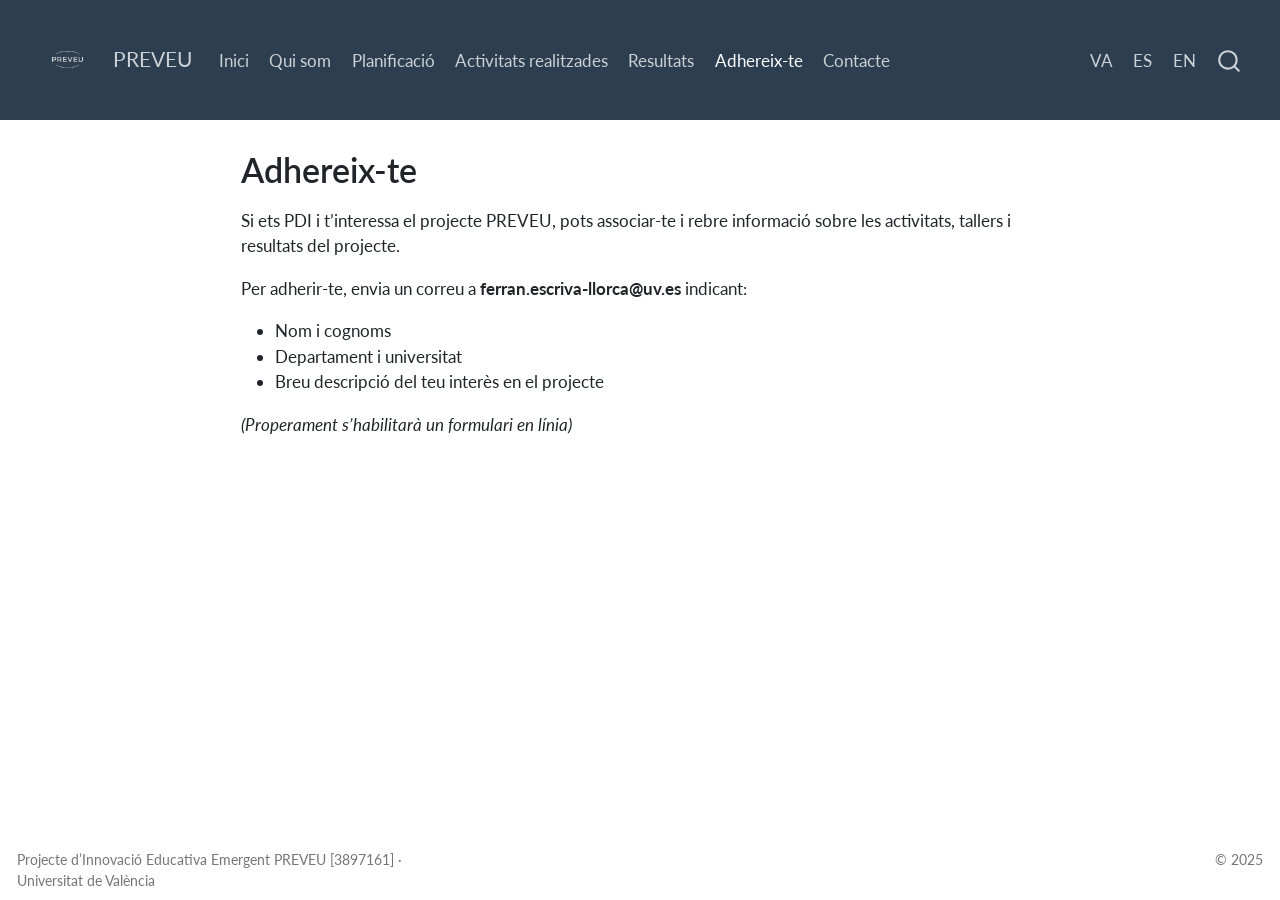
<file: docs/adhereix-te.html>
<!DOCTYPE html>
<html xmlns="http://www.w3.org/1999/xhtml" lang="en" xml:lang="en"><head>

<meta charset="utf-8">
<meta name="generator" content="quarto-1.9.38">

<meta name="viewport" content="width=device-width, initial-scale=1.0, user-scalable=yes">


<title>Adhereix-te – PREVEU</title>
<style>
/* Default styles provided by pandoc.
** See https://pandoc.org/MANUAL.html#variables-for-html for config info.
*/
code{white-space: pre-wrap;}
span.smallcaps{font-variant: small-caps;}
div.columns{display: flex; gap: min(4vw, 1.5em);}
div.column{flex: auto; overflow-x: auto;}
div.hanging-indent{margin-left: 1.5em; text-indent: -1.5em;}
ul.task-list{list-style: none;}
ul.task-list li input[type="checkbox"] {
  width: 0.8em;
  margin: 0 0.8em 0.2em -1em; /* quarto-specific, see https://github.com/quarto-dev/quarto-cli/issues/4556 */ 
  vertical-align: middle;
}
</style>


<script src="site_libs/quarto-nav/quarto-nav.js"></script>
<script src="site_libs/quarto-nav/headroom.min.js"></script>
<script src="site_libs/clipboard/clipboard.min.js"></script>
<script src="site_libs/quarto-search/autocomplete.umd.js"></script>
<script src="site_libs/quarto-search/fuse.min.js"></script>
<script src="site_libs/quarto-search/quarto-search.js"></script>
<meta name="quarto:offset" content="./">
<script src="site_libs/quarto-html/quarto.js" type="module"></script>
<script src="site_libs/quarto-html/tabsets/tabsets.js" type="module"></script>
<script src="site_libs/quarto-html/popper.min.js"></script>
<script src="site_libs/quarto-html/tippy.umd.min.js"></script>
<script src="site_libs/quarto-html/anchor.min.js"></script>
<link href="site_libs/quarto-html/tippy.css" rel="stylesheet">
<link href="site_libs/quarto-html/quarto-syntax-highlighting-15634bcf2e68342d4ad2dfa704d543f6.css" rel="stylesheet" id="quarto-text-highlighting-styles">
<script src="site_libs/bootstrap/bootstrap.min.js"></script>
<link href="site_libs/bootstrap/bootstrap-icons.css" rel="stylesheet">
<link href="site_libs/bootstrap/bootstrap-6033a600180109c3731f6a886c29932c.min.css" rel="stylesheet" append-hash="true" id="quarto-bootstrap" data-mode="light">
<script id="quarto-search-options" type="application/json">{
  "location": "navbar",
  "copy-button": false,
  "collapse-after": 3,
  "panel-placement": "end",
  "type": "overlay",
  "limit": 50,
  "keyboard-shortcut": [
    "f",
    "/",
    "s"
  ],
  "show-item-context": false,
  "language": {
    "search-no-results-text": "No results",
    "search-matching-documents-text": "matching documents",
    "search-copy-link-title": "Copy link to search",
    "search-hide-matches-text": "Hide additional matches",
    "search-more-match-text": "more match in this document",
    "search-more-matches-text": "more matches in this document",
    "search-clear-button-title": "Clear",
    "search-text-placeholder": "",
    "search-detached-cancel-button-title": "Cancel",
    "search-submit-button-title": "Submit",
    "search-label": "Search"
  }
}</script>


<link rel="stylesheet" href="styles.css">
</head>

<body class="nav-fixed fullcontent quarto-light">

<div id="quarto-search-results"></div>
  <header id="quarto-header" class="headroom fixed-top">
    <nav class="navbar navbar-expand-lg " data-bs-theme="dark">
      <div class="navbar-container container-fluid">
      <div class="navbar-brand-container mx-auto">
    <a href="./index.html" class="navbar-brand navbar-brand-logo">
    <img src="./images/PREVEU-logo-blanc.png" alt="Logo PREVEU" class="navbar-logo light-content">
    <img src="./images/PREVEU-logo-blanc.png" alt="Logo PREVEU" class="navbar-logo dark-content">
    </a>
    <a class="navbar-brand" href="./index.html">
    <span class="navbar-title">PREVEU</span>
    </a>
  </div>
            <div id="quarto-search" class="" title="Search"></div>
          <button class="navbar-toggler" type="button" data-bs-toggle="collapse" data-bs-target="#navbarCollapse" aria-controls="navbarCollapse" role="menu" aria-expanded="false" aria-label="Toggle navigation" onclick="if (window.quartoToggleHeadroom) { window.quartoToggleHeadroom(); }">
  <span class="navbar-toggler-icon"></span>
</button>
          <div class="collapse navbar-collapse" id="navbarCollapse">
            <ul class="navbar-nav navbar-nav-scroll me-auto">
  <li class="nav-item">
    <a class="nav-link" href="./index.html"> 
<span class="menu-text">Inici</span></a>
  </li>  
  <li class="nav-item">
    <a class="nav-link" href="./qui-som.html"> 
<span class="menu-text">Qui som</span></a>
  </li>  
  <li class="nav-item">
    <a class="nav-link" href="./planificacio.html"> 
<span class="menu-text">Planificació</span></a>
  </li>  
  <li class="nav-item">
    <a class="nav-link" href="./activitats.html"> 
<span class="menu-text">Activitats realitzades</span></a>
  </li>  
  <li class="nav-item">
    <a class="nav-link" href="./resultats.html"> 
<span class="menu-text">Resultats</span></a>
  </li>  
  <li class="nav-item">
    <a class="nav-link active" href="./adhereix-te.html" aria-current="page"> 
<span class="menu-text">Adhereix-te</span></a>
  </li>  
  <li class="nav-item">
    <a class="nav-link" href="./contacte.html"> 
<span class="menu-text">Contacte</span></a>
  </li>  
</ul>
            <ul class="navbar-nav navbar-nav-scroll ms-auto">
  <li class="nav-item">
    <a class="nav-link" href="./index.html"> 
<span class="menu-text">VA</span></a>
  </li>  
  <li class="nav-item">
    <a class="nav-link" href="./es/index.html"> 
<span class="menu-text">ES</span></a>
  </li>  
  <li class="nav-item">
    <a class="nav-link" href="./en/index.html"> 
<span class="menu-text">EN</span></a>
  </li>  
</ul>
          </div> <!-- /navcollapse -->
            <div class="quarto-navbar-tools">
</div>
      </div> <!-- /container-fluid -->
    </nav>
</header>
<!-- content -->
<div id="quarto-content" class="quarto-container page-columns page-rows-contents page-layout-article page-navbar">
<!-- sidebar -->
<!-- margin-sidebar -->
    
<!-- main -->
<main class="content" id="quarto-document-content">

<header id="title-block-header" class="quarto-title-block default">
<div class="quarto-title">
<h1 class="title">Adhereix-te</h1>
</div>



<div class="quarto-title-meta">

    
  
    
  </div>
  


</header>


<p>Si ets PDI i t’interessa el projecte PREVEU, pots associar-te i rebre informació sobre les activitats, tallers i resultats del projecte.</p>
<p>Per adherir-te, envia un correu a <strong>ferran.escriva-llorca@uv.es</strong> indicant:</p>
<ul>
<li>Nom i cognoms</li>
<li>Departament i universitat</li>
<li>Breu descripció del teu interès en el projecte</li>
</ul>
<p><em>(Properament s’habilitarà un formulari en línia)</em></p>



</main> <!-- /main -->
<script id="quarto-html-after-body" type="application/javascript">
  window.document.addEventListener("DOMContentLoaded", function (event) {
    const icon = "";
    const anchorJS = new window.AnchorJS();
    anchorJS.options = {
      placement: 'right',
      icon: icon
    };
    anchorJS.add('.anchored');
    const isCodeAnnotation = (el) => {
      for (const clz of el.classList) {
        if (clz.startsWith('code-annotation-')) {                     
          return true;
        }
      }
      return false;
    }
    const onCopySuccess = function(e) {
      // button target
      const button = e.trigger;
      // don't keep focus
      button.blur();
      // flash "checked"
      button.classList.add('code-copy-button-checked');
      var currentTitle = button.getAttribute("title");
      button.setAttribute("title", "Copied!");
      let tooltip;
      if (window.bootstrap) {
        button.setAttribute("data-bs-toggle", "tooltip");
        button.setAttribute("data-bs-placement", "left");
        button.setAttribute("data-bs-title", "Copied!");
        tooltip = new bootstrap.Tooltip(button, 
          { trigger: "manual", 
            customClass: "code-copy-button-tooltip",
            offset: [0, -8]});
        tooltip.show();    
      }
      setTimeout(function() {
        if (tooltip) {
          tooltip.hide();
          button.removeAttribute("data-bs-title");
          button.removeAttribute("data-bs-toggle");
          button.removeAttribute("data-bs-placement");
        }
        button.setAttribute("title", currentTitle);
        button.classList.remove('code-copy-button-checked');
      }, 1000);
      // clear code selection
      e.clearSelection();
    }
    const getTextToCopy = function(trigger) {
      const outerScaffold = trigger.parentElement.cloneNode(true);
      const codeEl = outerScaffold.querySelector('code');
      for (const childEl of codeEl.children) {
        if (isCodeAnnotation(childEl)) {
          childEl.remove();
        }
      }
      return codeEl.innerText;
    }
    const clipboard = new window.ClipboardJS('.code-copy-button:not([data-in-quarto-modal])', {
      text: getTextToCopy
    });
    clipboard.on('success', onCopySuccess);
    if (window.document.getElementById('quarto-embedded-source-code-modal')) {
      const clipboardModal = new window.ClipboardJS('.code-copy-button[data-in-quarto-modal]', {
        text: getTextToCopy,
        container: window.document.getElementById('quarto-embedded-source-code-modal')
      });
      clipboardModal.on('success', onCopySuccess);
    }
      var localhostRegex = new RegExp(/^(?:http|https):\/\/localhost\:?[0-9]*\//);
      var mailtoRegex = new RegExp(/^mailto:/);
        var filterRegex = new RegExp('/' + window.location.host + '/');
      var isInternal = (href) => {
          return filterRegex.test(href) || localhostRegex.test(href) || mailtoRegex.test(href);
      }
      // Inspect non-navigation links and adorn them if external
     var links = window.document.querySelectorAll('a[href]:not(.nav-link):not(.navbar-brand):not(.toc-action):not(.sidebar-link):not(.sidebar-item-toggle):not(.pagination-link):not(.no-external):not([aria-hidden]):not(.dropdown-item):not(.quarto-navigation-tool):not(.about-link)');
      for (var i=0; i<links.length; i++) {
        const link = links[i];
        if (!isInternal(link.href)) {
          // undo the damage that might have been done by quarto-nav.js in the case of
          // links that we want to consider external
          if (link.dataset.originalHref !== undefined) {
            link.href = link.dataset.originalHref;
          }
        }
      }
    function tippyHover(el, contentFn, onTriggerFn, onUntriggerFn) {
      const config = {
        allowHTML: true,
        maxWidth: 500,
        delay: 100,
        arrow: false,
        appendTo: function(el) {
            return el.parentElement;
        },
        interactive: true,
        interactiveBorder: 10,
        theme: 'quarto',
        placement: 'bottom-start',
      };
      if (contentFn) {
        config.content = contentFn;
      }
      if (onTriggerFn) {
        config.onTrigger = onTriggerFn;
      }
      if (onUntriggerFn) {
        config.onUntrigger = onUntriggerFn;
      }
      window.tippy(el, config); 
    }
    const noterefs = window.document.querySelectorAll('a[role="doc-noteref"]');
    for (var i=0; i<noterefs.length; i++) {
      const ref = noterefs[i];
      tippyHover(ref, function() {
        // use id or data attribute instead here
        let href = ref.getAttribute('data-footnote-href') || ref.getAttribute('href');
        try { href = new URL(href).hash; } catch {}
        const id = href.replace(/^#\/?/, "");
        const note = window.document.getElementById(id);
        if (note) {
          return note.innerHTML;
        } else {
          return "";
        }
      });
    }
    const xrefs = window.document.querySelectorAll('a.quarto-xref');
    const processXRef = (id, note) => {
      // Strip column container classes
      const stripColumnClz = (el) => {
        el.classList.remove("page-full", "page-columns");
        if (el.children) {
          for (const child of el.children) {
            stripColumnClz(child);
          }
        }
      }
      stripColumnClz(note)
      if (id === null || id.startsWith('sec-')) {
        // Special case sections, only their first couple elements
        const container = document.createElement("div");
        if (note.children && note.children.length > 2) {
          container.appendChild(note.children[0].cloneNode(true));
          for (let i = 1; i < note.children.length; i++) {
            const child = note.children[i];
            if (child.tagName === "P" && child.innerText === "") {
              continue;
            } else {
              container.appendChild(child.cloneNode(true));
              break;
            }
          }
          if (window.Quarto?.typesetMath) {
            window.Quarto.typesetMath(container);
          }
          return container.innerHTML
        } else {
          if (window.Quarto?.typesetMath) {
            window.Quarto.typesetMath(note);
          }
          return note.innerHTML;
        }
      } else {
        // Remove any anchor links if they are present
        const anchorLink = note.querySelector('a.anchorjs-link');
        if (anchorLink) {
          anchorLink.remove();
        }
        if (window.Quarto?.typesetMath) {
          window.Quarto.typesetMath(note);
        }
        if (note.classList.contains("callout")) {
          return note.outerHTML;
        } else {
          return note.innerHTML;
        }
      }
    }
    for (var i=0; i<xrefs.length; i++) {
      const xref = xrefs[i];
      tippyHover(xref, undefined, function(instance) {
        instance.disable();
        let url = xref.getAttribute('href');
        let hash = undefined; 
        if (url.startsWith('#')) {
          hash = url;
        } else {
          try { hash = new URL(url).hash; } catch {}
        }
        if (hash) {
          const id = hash.replace(/^#\/?/, "");
          const note = window.document.getElementById(id);
          if (note !== null) {
            try {
              const html = processXRef(id, note.cloneNode(true));
              instance.setContent(html);
            } finally {
              instance.enable();
              instance.show();
            }
          } else {
            // See if we can fetch this
            fetch(url.split('#')[0])
            .then(res => res.text())
            .then(html => {
              const parser = new DOMParser();
              const htmlDoc = parser.parseFromString(html, "text/html");
              const note = htmlDoc.getElementById(id);
              if (note !== null) {
                const html = processXRef(id, note);
                instance.setContent(html);
              } 
            }).finally(() => {
              instance.enable();
              instance.show();
            });
          }
        } else {
          // See if we can fetch a full url (with no hash to target)
          // This is a special case and we should probably do some content thinning / targeting
          fetch(url)
          .then(res => res.text())
          .then(html => {
            const parser = new DOMParser();
            const htmlDoc = parser.parseFromString(html, "text/html");
            const note = htmlDoc.querySelector('main.content');
            if (note !== null) {
              // This should only happen for chapter cross references
              // (since there is no id in the URL)
              // remove the first header
              if (note.children.length > 0 && note.children[0].tagName === "HEADER") {
                note.children[0].remove();
              }
              const html = processXRef(null, note);
              instance.setContent(html);
            } 
          }).finally(() => {
            instance.enable();
            instance.show();
          });
        }
      }, function(instance) {
      });
    }
        let selectedAnnoteEl;
        const selectorForAnnotation = ( cell, annotation) => {
          let cellAttr = 'data-code-cell="' + cell + '"';
          let lineAttr = 'data-code-annotation="' +  annotation + '"';
          const selector = 'span[' + cellAttr + '][' + lineAttr + ']';
          return selector;
        }
        const selectCodeLines = (annoteEl) => {
          const doc = window.document;
          const targetCell = annoteEl.getAttribute("data-target-cell");
          const targetAnnotation = annoteEl.getAttribute("data-target-annotation");
          const annoteSpan = window.document.querySelector(selectorForAnnotation(targetCell, targetAnnotation));
          const lines = annoteSpan.getAttribute("data-code-lines").split(",");
          const lineIds = lines.map((line) => {
            return targetCell + "-" + line;
          })
          let top = null;
          let height = null;
          let parent = null;
          if (lineIds.length > 0) {
              //compute the position of the single el (top and bottom and make a div)
              const el = window.document.getElementById(lineIds[0]);
              top = el.offsetTop;
              height = el.offsetHeight;
              parent = el.parentElement.parentElement;
            if (lineIds.length > 1) {
              const lastEl = window.document.getElementById(lineIds[lineIds.length - 1]);
              const bottom = lastEl.offsetTop + lastEl.offsetHeight;
              height = bottom - top;
            }
            if (top !== null && height !== null && parent !== null) {
              // cook up a div (if necessary) and position it 
              let div = window.document.getElementById("code-annotation-line-highlight");
              if (div === null) {
                div = window.document.createElement("div");
                div.setAttribute("id", "code-annotation-line-highlight");
                div.style.position = 'absolute';
                parent.appendChild(div);
              }
              div.style.top = top - 2 + "px";
              div.style.height = height + 4 + "px";
              div.style.left = 0;
              let gutterDiv = window.document.getElementById("code-annotation-line-highlight-gutter");
              if (gutterDiv === null) {
                gutterDiv = window.document.createElement("div");
                gutterDiv.setAttribute("id", "code-annotation-line-highlight-gutter");
                gutterDiv.style.position = 'absolute';
                const codeCell = window.document.getElementById(targetCell);
                const gutter = codeCell.querySelector('.code-annotation-gutter');
                gutter.appendChild(gutterDiv);
              }
              gutterDiv.style.top = top - 2 + "px";
              gutterDiv.style.height = height + 4 + "px";
            }
            selectedAnnoteEl = annoteEl;
          }
        };
        const unselectCodeLines = () => {
          const elementsIds = ["code-annotation-line-highlight", "code-annotation-line-highlight-gutter"];
          elementsIds.forEach((elId) => {
            const div = window.document.getElementById(elId);
            if (div) {
              div.remove();
            }
          });
          selectedAnnoteEl = undefined;
        };
          // Handle positioning of the toggle
      window.addEventListener(
        "resize",
        throttle(() => {
          elRect = undefined;
          if (selectedAnnoteEl) {
            selectCodeLines(selectedAnnoteEl);
          }
        }, 10)
      );
      function throttle(fn, ms) {
      let throttle = false;
      let timer;
        return (...args) => {
          if(!throttle) { // first call gets through
              fn.apply(this, args);
              throttle = true;
          } else { // all the others get throttled
              if(timer) clearTimeout(timer); // cancel #2
              timer = setTimeout(() => {
                fn.apply(this, args);
                timer = throttle = false;
              }, ms);
          }
        };
      }
        // Attach click handler to the DT
        const annoteDls = window.document.querySelectorAll('dt[data-target-cell]');
        for (const annoteDlNode of annoteDls) {
          annoteDlNode.addEventListener('click', (event) => {
            const clickedEl = event.target;
            if (clickedEl !== selectedAnnoteEl) {
              unselectCodeLines();
              const activeEl = window.document.querySelector('dt[data-target-cell].code-annotation-active');
              if (activeEl) {
                activeEl.classList.remove('code-annotation-active');
              }
              selectCodeLines(clickedEl);
              clickedEl.classList.add('code-annotation-active');
            } else {
              // Unselect the line
              unselectCodeLines();
              clickedEl.classList.remove('code-annotation-active');
            }
          });
        }
    const findCites = (el) => {
      const parentEl = el.parentElement;
      if (parentEl) {
        const cites = parentEl.dataset.cites;
        if (cites) {
          return {
            el,
            cites: cites.split(' ')
          };
        } else {
          return findCites(el.parentElement)
        }
      } else {
        return undefined;
      }
    };
    var bibliorefs = window.document.querySelectorAll('a[role="doc-biblioref"]');
    for (var i=0; i<bibliorefs.length; i++) {
      const ref = bibliorefs[i];
      const citeInfo = findCites(ref);
      if (citeInfo) {
        tippyHover(citeInfo.el, function() {
          var popup = window.document.createElement('div');
          citeInfo.cites.forEach(function(cite) {
            var citeDiv = window.document.createElement('div');
            citeDiv.classList.add('hanging-indent');
            citeDiv.classList.add('csl-entry');
            var biblioDiv = window.document.getElementById('ref-' + cite);
            if (biblioDiv) {
              citeDiv.innerHTML = biblioDiv.innerHTML;
            }
            popup.appendChild(citeDiv);
          });
          return popup.innerHTML;
        });
      }
    }
  });
  </script>
</div> <!-- /content -->
<footer class="footer">
  <div class="nav-footer">
    <div class="nav-footer-left">
<p>Projecte d’Innovació Educativa Emergent PREVEU [3897161] · Universitat de València</p>
</div>   
    <div class="nav-footer-center">
      &nbsp;
    </div>
    <div class="nav-footer-right">
<p>© 2025</p>
</div>
  </div>
</footer>




</body></html>
</file>
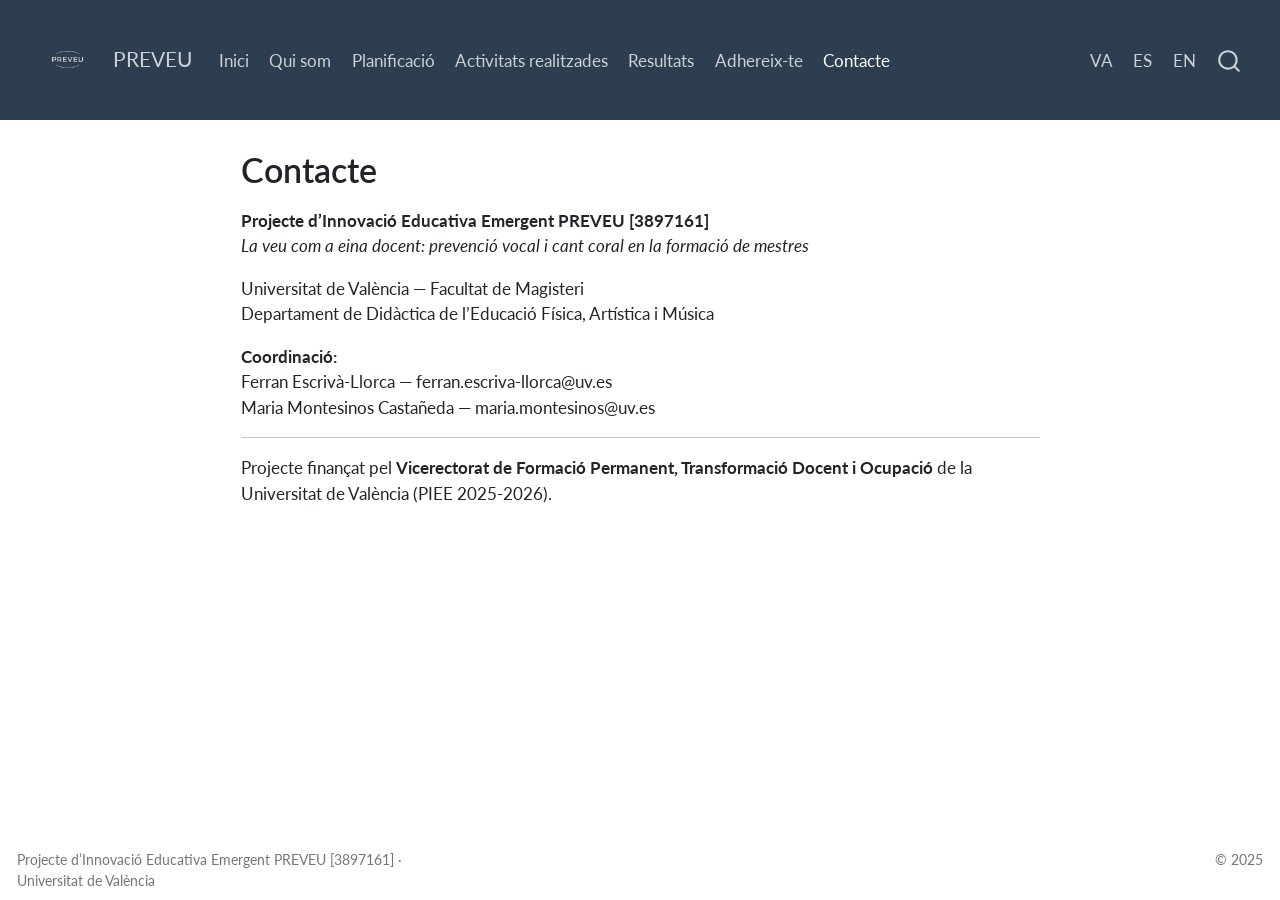
<file: docs/contacte.html>
<!DOCTYPE html>
<html xmlns="http://www.w3.org/1999/xhtml" lang="en" xml:lang="en"><head>

<meta charset="utf-8">
<meta name="generator" content="quarto-1.9.38">

<meta name="viewport" content="width=device-width, initial-scale=1.0, user-scalable=yes">


<title>Contacte – PREVEU</title>
<style>
/* Default styles provided by pandoc.
** See https://pandoc.org/MANUAL.html#variables-for-html for config info.
*/
code{white-space: pre-wrap;}
span.smallcaps{font-variant: small-caps;}
div.columns{display: flex; gap: min(4vw, 1.5em);}
div.column{flex: auto; overflow-x: auto;}
div.hanging-indent{margin-left: 1.5em; text-indent: -1.5em;}
ul.task-list{list-style: none;}
ul.task-list li input[type="checkbox"] {
  width: 0.8em;
  margin: 0 0.8em 0.2em -1em; /* quarto-specific, see https://github.com/quarto-dev/quarto-cli/issues/4556 */ 
  vertical-align: middle;
}
</style>


<script src="site_libs/quarto-nav/quarto-nav.js"></script>
<script src="site_libs/quarto-nav/headroom.min.js"></script>
<script src="site_libs/clipboard/clipboard.min.js"></script>
<script src="site_libs/quarto-search/autocomplete.umd.js"></script>
<script src="site_libs/quarto-search/fuse.min.js"></script>
<script src="site_libs/quarto-search/quarto-search.js"></script>
<meta name="quarto:offset" content="./">
<script src="site_libs/quarto-html/quarto.js" type="module"></script>
<script src="site_libs/quarto-html/tabsets/tabsets.js" type="module"></script>
<script src="site_libs/quarto-html/popper.min.js"></script>
<script src="site_libs/quarto-html/tippy.umd.min.js"></script>
<script src="site_libs/quarto-html/anchor.min.js"></script>
<link href="site_libs/quarto-html/tippy.css" rel="stylesheet">
<link href="site_libs/quarto-html/quarto-syntax-highlighting-15634bcf2e68342d4ad2dfa704d543f6.css" rel="stylesheet" id="quarto-text-highlighting-styles">
<script src="site_libs/bootstrap/bootstrap.min.js"></script>
<link href="site_libs/bootstrap/bootstrap-icons.css" rel="stylesheet">
<link href="site_libs/bootstrap/bootstrap-6033a600180109c3731f6a886c29932c.min.css" rel="stylesheet" append-hash="true" id="quarto-bootstrap" data-mode="light">
<script id="quarto-search-options" type="application/json">{
  "location": "navbar",
  "copy-button": false,
  "collapse-after": 3,
  "panel-placement": "end",
  "type": "overlay",
  "limit": 50,
  "keyboard-shortcut": [
    "f",
    "/",
    "s"
  ],
  "show-item-context": false,
  "language": {
    "search-no-results-text": "No results",
    "search-matching-documents-text": "matching documents",
    "search-copy-link-title": "Copy link to search",
    "search-hide-matches-text": "Hide additional matches",
    "search-more-match-text": "more match in this document",
    "search-more-matches-text": "more matches in this document",
    "search-clear-button-title": "Clear",
    "search-text-placeholder": "",
    "search-detached-cancel-button-title": "Cancel",
    "search-submit-button-title": "Submit",
    "search-label": "Search"
  }
}</script>


<link rel="stylesheet" href="styles.css">
</head>

<body class="nav-fixed fullcontent quarto-light">

<div id="quarto-search-results"></div>
  <header id="quarto-header" class="headroom fixed-top">
    <nav class="navbar navbar-expand-lg " data-bs-theme="dark">
      <div class="navbar-container container-fluid">
      <div class="navbar-brand-container mx-auto">
    <a href="./index.html" class="navbar-brand navbar-brand-logo">
    <img src="./images/PREVEU-logo-blanc.png" alt="Logo PREVEU" class="navbar-logo light-content">
    <img src="./images/PREVEU-logo-blanc.png" alt="Logo PREVEU" class="navbar-logo dark-content">
    </a>
    <a class="navbar-brand" href="./index.html">
    <span class="navbar-title">PREVEU</span>
    </a>
  </div>
            <div id="quarto-search" class="" title="Search"></div>
          <button class="navbar-toggler" type="button" data-bs-toggle="collapse" data-bs-target="#navbarCollapse" aria-controls="navbarCollapse" role="menu" aria-expanded="false" aria-label="Toggle navigation" onclick="if (window.quartoToggleHeadroom) { window.quartoToggleHeadroom(); }">
  <span class="navbar-toggler-icon"></span>
</button>
          <div class="collapse navbar-collapse" id="navbarCollapse">
            <ul class="navbar-nav navbar-nav-scroll me-auto">
  <li class="nav-item">
    <a class="nav-link" href="./index.html"> 
<span class="menu-text">Inici</span></a>
  </li>  
  <li class="nav-item">
    <a class="nav-link" href="./qui-som.html"> 
<span class="menu-text">Qui som</span></a>
  </li>  
  <li class="nav-item">
    <a class="nav-link" href="./planificacio.html"> 
<span class="menu-text">Planificació</span></a>
  </li>  
  <li class="nav-item">
    <a class="nav-link" href="./activitats.html"> 
<span class="menu-text">Activitats realitzades</span></a>
  </li>  
  <li class="nav-item">
    <a class="nav-link" href="./resultats.html"> 
<span class="menu-text">Resultats</span></a>
  </li>  
  <li class="nav-item">
    <a class="nav-link" href="./adhereix-te.html"> 
<span class="menu-text">Adhereix-te</span></a>
  </li>  
  <li class="nav-item">
    <a class="nav-link active" href="./contacte.html" aria-current="page"> 
<span class="menu-text">Contacte</span></a>
  </li>  
</ul>
            <ul class="navbar-nav navbar-nav-scroll ms-auto">
  <li class="nav-item">
    <a class="nav-link" href="./index.html"> 
<span class="menu-text">VA</span></a>
  </li>  
  <li class="nav-item">
    <a class="nav-link" href="./es/index.html"> 
<span class="menu-text">ES</span></a>
  </li>  
  <li class="nav-item">
    <a class="nav-link" href="./en/index.html"> 
<span class="menu-text">EN</span></a>
  </li>  
</ul>
          </div> <!-- /navcollapse -->
            <div class="quarto-navbar-tools">
</div>
      </div> <!-- /container-fluid -->
    </nav>
</header>
<!-- content -->
<div id="quarto-content" class="quarto-container page-columns page-rows-contents page-layout-article page-navbar">
<!-- sidebar -->
<!-- margin-sidebar -->
    
<!-- main -->
<main class="content" id="quarto-document-content">

<header id="title-block-header" class="quarto-title-block default">
<div class="quarto-title">
<h1 class="title">Contacte</h1>
</div>



<div class="quarto-title-meta">

    
  
    
  </div>
  


</header>


<p><strong>Projecte d’Innovació Educativa Emergent PREVEU [3897161]</strong><br>
<em>La veu com a eina docent: prevenció vocal i cant coral en la formació de mestres</em></p>
<p>Universitat de València — Facultat de Magisteri<br>
Departament de Didàctica de l’Educació Física, Artística i Música</p>
<p><strong>Coordinació:</strong><br>
Ferran Escrivà-Llorca — ferran.escriva-llorca@uv.es<br>
Maria Montesinos Castañeda — maria.montesinos@uv.es</p>
<hr>
<p>Projecte finançat pel <strong>Vicerectorat de Formació Permanent, Transformació Docent i Ocupació</strong> de la Universitat de València (PIEE 2025-2026).</p>



</main> <!-- /main -->
<script id="quarto-html-after-body" type="application/javascript">
  window.document.addEventListener("DOMContentLoaded", function (event) {
    const icon = "";
    const anchorJS = new window.AnchorJS();
    anchorJS.options = {
      placement: 'right',
      icon: icon
    };
    anchorJS.add('.anchored');
    const isCodeAnnotation = (el) => {
      for (const clz of el.classList) {
        if (clz.startsWith('code-annotation-')) {                     
          return true;
        }
      }
      return false;
    }
    const onCopySuccess = function(e) {
      // button target
      const button = e.trigger;
      // don't keep focus
      button.blur();
      // flash "checked"
      button.classList.add('code-copy-button-checked');
      var currentTitle = button.getAttribute("title");
      button.setAttribute("title", "Copied!");
      let tooltip;
      if (window.bootstrap) {
        button.setAttribute("data-bs-toggle", "tooltip");
        button.setAttribute("data-bs-placement", "left");
        button.setAttribute("data-bs-title", "Copied!");
        tooltip = new bootstrap.Tooltip(button, 
          { trigger: "manual", 
            customClass: "code-copy-button-tooltip",
            offset: [0, -8]});
        tooltip.show();    
      }
      setTimeout(function() {
        if (tooltip) {
          tooltip.hide();
          button.removeAttribute("data-bs-title");
          button.removeAttribute("data-bs-toggle");
          button.removeAttribute("data-bs-placement");
        }
        button.setAttribute("title", currentTitle);
        button.classList.remove('code-copy-button-checked');
      }, 1000);
      // clear code selection
      e.clearSelection();
    }
    const getTextToCopy = function(trigger) {
      const outerScaffold = trigger.parentElement.cloneNode(true);
      const codeEl = outerScaffold.querySelector('code');
      for (const childEl of codeEl.children) {
        if (isCodeAnnotation(childEl)) {
          childEl.remove();
        }
      }
      return codeEl.innerText;
    }
    const clipboard = new window.ClipboardJS('.code-copy-button:not([data-in-quarto-modal])', {
      text: getTextToCopy
    });
    clipboard.on('success', onCopySuccess);
    if (window.document.getElementById('quarto-embedded-source-code-modal')) {
      const clipboardModal = new window.ClipboardJS('.code-copy-button[data-in-quarto-modal]', {
        text: getTextToCopy,
        container: window.document.getElementById('quarto-embedded-source-code-modal')
      });
      clipboardModal.on('success', onCopySuccess);
    }
      var localhostRegex = new RegExp(/^(?:http|https):\/\/localhost\:?[0-9]*\//);
      var mailtoRegex = new RegExp(/^mailto:/);
        var filterRegex = new RegExp('/' + window.location.host + '/');
      var isInternal = (href) => {
          return filterRegex.test(href) || localhostRegex.test(href) || mailtoRegex.test(href);
      }
      // Inspect non-navigation links and adorn them if external
     var links = window.document.querySelectorAll('a[href]:not(.nav-link):not(.navbar-brand):not(.toc-action):not(.sidebar-link):not(.sidebar-item-toggle):not(.pagination-link):not(.no-external):not([aria-hidden]):not(.dropdown-item):not(.quarto-navigation-tool):not(.about-link)');
      for (var i=0; i<links.length; i++) {
        const link = links[i];
        if (!isInternal(link.href)) {
          // undo the damage that might have been done by quarto-nav.js in the case of
          // links that we want to consider external
          if (link.dataset.originalHref !== undefined) {
            link.href = link.dataset.originalHref;
          }
        }
      }
    function tippyHover(el, contentFn, onTriggerFn, onUntriggerFn) {
      const config = {
        allowHTML: true,
        maxWidth: 500,
        delay: 100,
        arrow: false,
        appendTo: function(el) {
            return el.parentElement;
        },
        interactive: true,
        interactiveBorder: 10,
        theme: 'quarto',
        placement: 'bottom-start',
      };
      if (contentFn) {
        config.content = contentFn;
      }
      if (onTriggerFn) {
        config.onTrigger = onTriggerFn;
      }
      if (onUntriggerFn) {
        config.onUntrigger = onUntriggerFn;
      }
      window.tippy(el, config); 
    }
    const noterefs = window.document.querySelectorAll('a[role="doc-noteref"]');
    for (var i=0; i<noterefs.length; i++) {
      const ref = noterefs[i];
      tippyHover(ref, function() {
        // use id or data attribute instead here
        let href = ref.getAttribute('data-footnote-href') || ref.getAttribute('href');
        try { href = new URL(href).hash; } catch {}
        const id = href.replace(/^#\/?/, "");
        const note = window.document.getElementById(id);
        if (note) {
          return note.innerHTML;
        } else {
          return "";
        }
      });
    }
    const xrefs = window.document.querySelectorAll('a.quarto-xref');
    const processXRef = (id, note) => {
      // Strip column container classes
      const stripColumnClz = (el) => {
        el.classList.remove("page-full", "page-columns");
        if (el.children) {
          for (const child of el.children) {
            stripColumnClz(child);
          }
        }
      }
      stripColumnClz(note)
      if (id === null || id.startsWith('sec-')) {
        // Special case sections, only their first couple elements
        const container = document.createElement("div");
        if (note.children && note.children.length > 2) {
          container.appendChild(note.children[0].cloneNode(true));
          for (let i = 1; i < note.children.length; i++) {
            const child = note.children[i];
            if (child.tagName === "P" && child.innerText === "") {
              continue;
            } else {
              container.appendChild(child.cloneNode(true));
              break;
            }
          }
          if (window.Quarto?.typesetMath) {
            window.Quarto.typesetMath(container);
          }
          return container.innerHTML
        } else {
          if (window.Quarto?.typesetMath) {
            window.Quarto.typesetMath(note);
          }
          return note.innerHTML;
        }
      } else {
        // Remove any anchor links if they are present
        const anchorLink = note.querySelector('a.anchorjs-link');
        if (anchorLink) {
          anchorLink.remove();
        }
        if (window.Quarto?.typesetMath) {
          window.Quarto.typesetMath(note);
        }
        if (note.classList.contains("callout")) {
          return note.outerHTML;
        } else {
          return note.innerHTML;
        }
      }
    }
    for (var i=0; i<xrefs.length; i++) {
      const xref = xrefs[i];
      tippyHover(xref, undefined, function(instance) {
        instance.disable();
        let url = xref.getAttribute('href');
        let hash = undefined; 
        if (url.startsWith('#')) {
          hash = url;
        } else {
          try { hash = new URL(url).hash; } catch {}
        }
        if (hash) {
          const id = hash.replace(/^#\/?/, "");
          const note = window.document.getElementById(id);
          if (note !== null) {
            try {
              const html = processXRef(id, note.cloneNode(true));
              instance.setContent(html);
            } finally {
              instance.enable();
              instance.show();
            }
          } else {
            // See if we can fetch this
            fetch(url.split('#')[0])
            .then(res => res.text())
            .then(html => {
              const parser = new DOMParser();
              const htmlDoc = parser.parseFromString(html, "text/html");
              const note = htmlDoc.getElementById(id);
              if (note !== null) {
                const html = processXRef(id, note);
                instance.setContent(html);
              } 
            }).finally(() => {
              instance.enable();
              instance.show();
            });
          }
        } else {
          // See if we can fetch a full url (with no hash to target)
          // This is a special case and we should probably do some content thinning / targeting
          fetch(url)
          .then(res => res.text())
          .then(html => {
            const parser = new DOMParser();
            const htmlDoc = parser.parseFromString(html, "text/html");
            const note = htmlDoc.querySelector('main.content');
            if (note !== null) {
              // This should only happen for chapter cross references
              // (since there is no id in the URL)
              // remove the first header
              if (note.children.length > 0 && note.children[0].tagName === "HEADER") {
                note.children[0].remove();
              }
              const html = processXRef(null, note);
              instance.setContent(html);
            } 
          }).finally(() => {
            instance.enable();
            instance.show();
          });
        }
      }, function(instance) {
      });
    }
        let selectedAnnoteEl;
        const selectorForAnnotation = ( cell, annotation) => {
          let cellAttr = 'data-code-cell="' + cell + '"';
          let lineAttr = 'data-code-annotation="' +  annotation + '"';
          const selector = 'span[' + cellAttr + '][' + lineAttr + ']';
          return selector;
        }
        const selectCodeLines = (annoteEl) => {
          const doc = window.document;
          const targetCell = annoteEl.getAttribute("data-target-cell");
          const targetAnnotation = annoteEl.getAttribute("data-target-annotation");
          const annoteSpan = window.document.querySelector(selectorForAnnotation(targetCell, targetAnnotation));
          const lines = annoteSpan.getAttribute("data-code-lines").split(",");
          const lineIds = lines.map((line) => {
            return targetCell + "-" + line;
          })
          let top = null;
          let height = null;
          let parent = null;
          if (lineIds.length > 0) {
              //compute the position of the single el (top and bottom and make a div)
              const el = window.document.getElementById(lineIds[0]);
              top = el.offsetTop;
              height = el.offsetHeight;
              parent = el.parentElement.parentElement;
            if (lineIds.length > 1) {
              const lastEl = window.document.getElementById(lineIds[lineIds.length - 1]);
              const bottom = lastEl.offsetTop + lastEl.offsetHeight;
              height = bottom - top;
            }
            if (top !== null && height !== null && parent !== null) {
              // cook up a div (if necessary) and position it 
              let div = window.document.getElementById("code-annotation-line-highlight");
              if (div === null) {
                div = window.document.createElement("div");
                div.setAttribute("id", "code-annotation-line-highlight");
                div.style.position = 'absolute';
                parent.appendChild(div);
              }
              div.style.top = top - 2 + "px";
              div.style.height = height + 4 + "px";
              div.style.left = 0;
              let gutterDiv = window.document.getElementById("code-annotation-line-highlight-gutter");
              if (gutterDiv === null) {
                gutterDiv = window.document.createElement("div");
                gutterDiv.setAttribute("id", "code-annotation-line-highlight-gutter");
                gutterDiv.style.position = 'absolute';
                const codeCell = window.document.getElementById(targetCell);
                const gutter = codeCell.querySelector('.code-annotation-gutter');
                gutter.appendChild(gutterDiv);
              }
              gutterDiv.style.top = top - 2 + "px";
              gutterDiv.style.height = height + 4 + "px";
            }
            selectedAnnoteEl = annoteEl;
          }
        };
        const unselectCodeLines = () => {
          const elementsIds = ["code-annotation-line-highlight", "code-annotation-line-highlight-gutter"];
          elementsIds.forEach((elId) => {
            const div = window.document.getElementById(elId);
            if (div) {
              div.remove();
            }
          });
          selectedAnnoteEl = undefined;
        };
          // Handle positioning of the toggle
      window.addEventListener(
        "resize",
        throttle(() => {
          elRect = undefined;
          if (selectedAnnoteEl) {
            selectCodeLines(selectedAnnoteEl);
          }
        }, 10)
      );
      function throttle(fn, ms) {
      let throttle = false;
      let timer;
        return (...args) => {
          if(!throttle) { // first call gets through
              fn.apply(this, args);
              throttle = true;
          } else { // all the others get throttled
              if(timer) clearTimeout(timer); // cancel #2
              timer = setTimeout(() => {
                fn.apply(this, args);
                timer = throttle = false;
              }, ms);
          }
        };
      }
        // Attach click handler to the DT
        const annoteDls = window.document.querySelectorAll('dt[data-target-cell]');
        for (const annoteDlNode of annoteDls) {
          annoteDlNode.addEventListener('click', (event) => {
            const clickedEl = event.target;
            if (clickedEl !== selectedAnnoteEl) {
              unselectCodeLines();
              const activeEl = window.document.querySelector('dt[data-target-cell].code-annotation-active');
              if (activeEl) {
                activeEl.classList.remove('code-annotation-active');
              }
              selectCodeLines(clickedEl);
              clickedEl.classList.add('code-annotation-active');
            } else {
              // Unselect the line
              unselectCodeLines();
              clickedEl.classList.remove('code-annotation-active');
            }
          });
        }
    const findCites = (el) => {
      const parentEl = el.parentElement;
      if (parentEl) {
        const cites = parentEl.dataset.cites;
        if (cites) {
          return {
            el,
            cites: cites.split(' ')
          };
        } else {
          return findCites(el.parentElement)
        }
      } else {
        return undefined;
      }
    };
    var bibliorefs = window.document.querySelectorAll('a[role="doc-biblioref"]');
    for (var i=0; i<bibliorefs.length; i++) {
      const ref = bibliorefs[i];
      const citeInfo = findCites(ref);
      if (citeInfo) {
        tippyHover(citeInfo.el, function() {
          var popup = window.document.createElement('div');
          citeInfo.cites.forEach(function(cite) {
            var citeDiv = window.document.createElement('div');
            citeDiv.classList.add('hanging-indent');
            citeDiv.classList.add('csl-entry');
            var biblioDiv = window.document.getElementById('ref-' + cite);
            if (biblioDiv) {
              citeDiv.innerHTML = biblioDiv.innerHTML;
            }
            popup.appendChild(citeDiv);
          });
          return popup.innerHTML;
        });
      }
    }
  });
  </script>
</div> <!-- /content -->
<footer class="footer">
  <div class="nav-footer">
    <div class="nav-footer-left">
<p>Projecte d’Innovació Educativa Emergent PREVEU [3897161] · Universitat de València</p>
</div>   
    <div class="nav-footer-center">
      &nbsp;
    </div>
    <div class="nav-footer-right">
<p>© 2025</p>
</div>
  </div>
</footer>




</body></html>
</file>
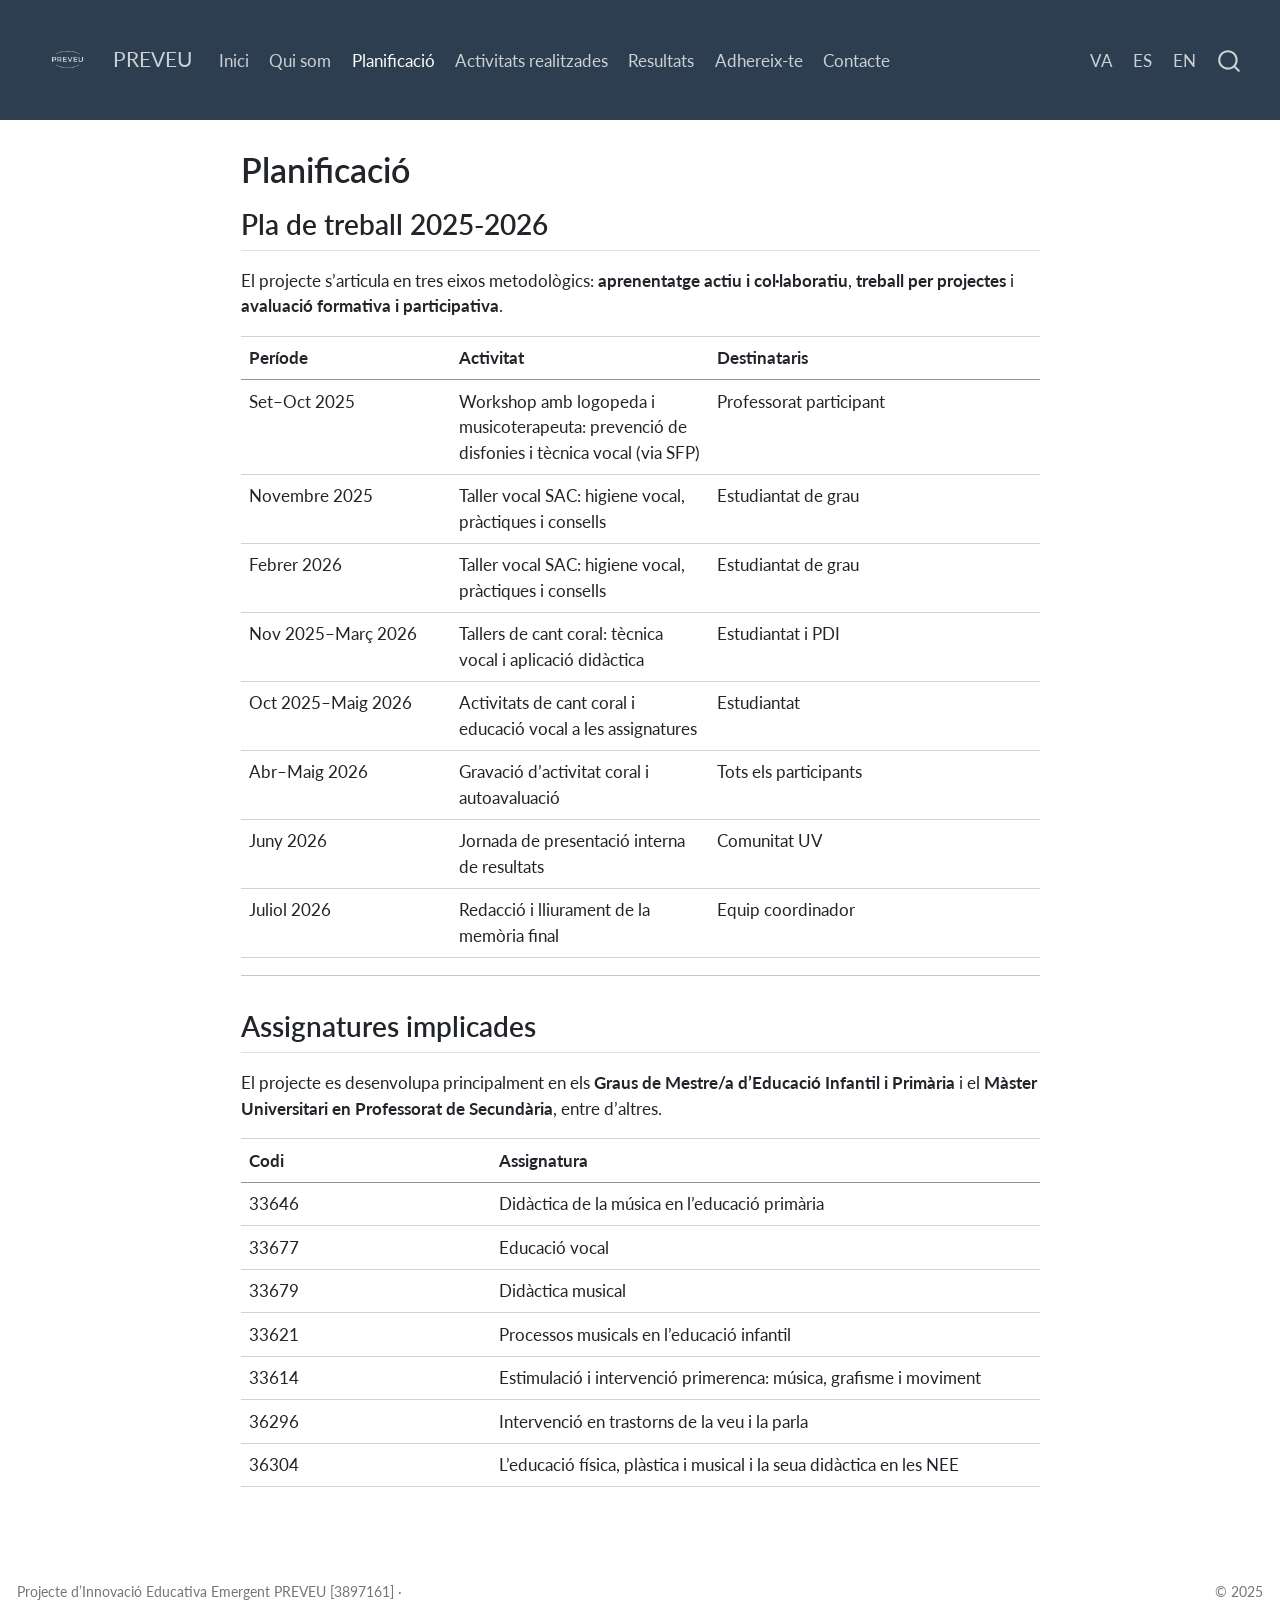
<file: docs/planificacio.html>
<!DOCTYPE html>
<html xmlns="http://www.w3.org/1999/xhtml" lang="en" xml:lang="en"><head>

<meta charset="utf-8">
<meta name="generator" content="quarto-1.9.38">

<meta name="viewport" content="width=device-width, initial-scale=1.0, user-scalable=yes">


<title>Planificació – PREVEU</title>
<style>
/* Default styles provided by pandoc.
** See https://pandoc.org/MANUAL.html#variables-for-html for config info.
*/
code{white-space: pre-wrap;}
span.smallcaps{font-variant: small-caps;}
div.columns{display: flex; gap: min(4vw, 1.5em);}
div.column{flex: auto; overflow-x: auto;}
div.hanging-indent{margin-left: 1.5em; text-indent: -1.5em;}
ul.task-list{list-style: none;}
ul.task-list li input[type="checkbox"] {
  width: 0.8em;
  margin: 0 0.8em 0.2em -1em; /* quarto-specific, see https://github.com/quarto-dev/quarto-cli/issues/4556 */ 
  vertical-align: middle;
}
</style>


<script src="site_libs/quarto-nav/quarto-nav.js"></script>
<script src="site_libs/quarto-nav/headroom.min.js"></script>
<script src="site_libs/clipboard/clipboard.min.js"></script>
<script src="site_libs/quarto-search/autocomplete.umd.js"></script>
<script src="site_libs/quarto-search/fuse.min.js"></script>
<script src="site_libs/quarto-search/quarto-search.js"></script>
<meta name="quarto:offset" content="./">
<script src="site_libs/quarto-html/quarto.js" type="module"></script>
<script src="site_libs/quarto-html/tabsets/tabsets.js" type="module"></script>
<script src="site_libs/quarto-html/popper.min.js"></script>
<script src="site_libs/quarto-html/tippy.umd.min.js"></script>
<script src="site_libs/quarto-html/anchor.min.js"></script>
<link href="site_libs/quarto-html/tippy.css" rel="stylesheet">
<link href="site_libs/quarto-html/quarto-syntax-highlighting-15634bcf2e68342d4ad2dfa704d543f6.css" rel="stylesheet" id="quarto-text-highlighting-styles">
<script src="site_libs/bootstrap/bootstrap.min.js"></script>
<link href="site_libs/bootstrap/bootstrap-icons.css" rel="stylesheet">
<link href="site_libs/bootstrap/bootstrap-6033a600180109c3731f6a886c29932c.min.css" rel="stylesheet" append-hash="true" id="quarto-bootstrap" data-mode="light">
<script id="quarto-search-options" type="application/json">{
  "location": "navbar",
  "copy-button": false,
  "collapse-after": 3,
  "panel-placement": "end",
  "type": "overlay",
  "limit": 50,
  "keyboard-shortcut": [
    "f",
    "/",
    "s"
  ],
  "show-item-context": false,
  "language": {
    "search-no-results-text": "No results",
    "search-matching-documents-text": "matching documents",
    "search-copy-link-title": "Copy link to search",
    "search-hide-matches-text": "Hide additional matches",
    "search-more-match-text": "more match in this document",
    "search-more-matches-text": "more matches in this document",
    "search-clear-button-title": "Clear",
    "search-text-placeholder": "",
    "search-detached-cancel-button-title": "Cancel",
    "search-submit-button-title": "Submit",
    "search-label": "Search"
  }
}</script>


<link rel="stylesheet" href="styles.css">
</head>

<body class="nav-fixed fullcontent quarto-light">

<div id="quarto-search-results"></div>
  <header id="quarto-header" class="headroom fixed-top">
    <nav class="navbar navbar-expand-lg " data-bs-theme="dark">
      <div class="navbar-container container-fluid">
      <div class="navbar-brand-container mx-auto">
    <a href="./index.html" class="navbar-brand navbar-brand-logo">
    <img src="./images/PREVEU-logo-blanc.png" alt="Logo PREVEU" class="navbar-logo light-content">
    <img src="./images/PREVEU-logo-blanc.png" alt="Logo PREVEU" class="navbar-logo dark-content">
    </a>
    <a class="navbar-brand" href="./index.html">
    <span class="navbar-title">PREVEU</span>
    </a>
  </div>
            <div id="quarto-search" class="" title="Search"></div>
          <button class="navbar-toggler" type="button" data-bs-toggle="collapse" data-bs-target="#navbarCollapse" aria-controls="navbarCollapse" role="menu" aria-expanded="false" aria-label="Toggle navigation" onclick="if (window.quartoToggleHeadroom) { window.quartoToggleHeadroom(); }">
  <span class="navbar-toggler-icon"></span>
</button>
          <div class="collapse navbar-collapse" id="navbarCollapse">
            <ul class="navbar-nav navbar-nav-scroll me-auto">
  <li class="nav-item">
    <a class="nav-link" href="./index.html"> 
<span class="menu-text">Inici</span></a>
  </li>  
  <li class="nav-item">
    <a class="nav-link" href="./qui-som.html"> 
<span class="menu-text">Qui som</span></a>
  </li>  
  <li class="nav-item">
    <a class="nav-link active" href="./planificacio.html" aria-current="page"> 
<span class="menu-text">Planificació</span></a>
  </li>  
  <li class="nav-item">
    <a class="nav-link" href="./activitats.html"> 
<span class="menu-text">Activitats realitzades</span></a>
  </li>  
  <li class="nav-item">
    <a class="nav-link" href="./resultats.html"> 
<span class="menu-text">Resultats</span></a>
  </li>  
  <li class="nav-item">
    <a class="nav-link" href="./adhereix-te.html"> 
<span class="menu-text">Adhereix-te</span></a>
  </li>  
  <li class="nav-item">
    <a class="nav-link" href="./contacte.html"> 
<span class="menu-text">Contacte</span></a>
  </li>  
</ul>
            <ul class="navbar-nav navbar-nav-scroll ms-auto">
  <li class="nav-item">
    <a class="nav-link" href="./index.html"> 
<span class="menu-text">VA</span></a>
  </li>  
  <li class="nav-item">
    <a class="nav-link" href="./es/index.html"> 
<span class="menu-text">ES</span></a>
  </li>  
  <li class="nav-item">
    <a class="nav-link" href="./en/index.html"> 
<span class="menu-text">EN</span></a>
  </li>  
</ul>
          </div> <!-- /navcollapse -->
            <div class="quarto-navbar-tools">
</div>
      </div> <!-- /container-fluid -->
    </nav>
</header>
<!-- content -->
<div id="quarto-content" class="quarto-container page-columns page-rows-contents page-layout-article page-navbar">
<!-- sidebar -->
<!-- margin-sidebar -->
    
<!-- main -->
<main class="content" id="quarto-document-content">

<header id="title-block-header" class="quarto-title-block default">
<div class="quarto-title">
<h1 class="title">Planificació</h1>
</div>



<div class="quarto-title-meta">

    
  
    
  </div>
  


</header>


<section id="pla-de-treball-2025-2026" class="level2">
<h2 class="anchored" data-anchor-id="pla-de-treball-2025-2026">Pla de treball 2025-2026</h2>
<p>El projecte s’articula en tres eixos metodològics: <strong>aprenentatge actiu i col·laboratiu</strong>, <strong>treball per projectes</strong> i <strong>avaluació formativa i participativa</strong>.</p>
<table class="caption-top table">
<colgroup>
<col style="width: 26%">
<col style="width: 32%">
<col style="width: 41%">
</colgroup>
<thead>
<tr class="header">
<th>Període</th>
<th>Activitat</th>
<th>Destinataris</th>
</tr>
</thead>
<tbody>
<tr class="odd">
<td>Set–Oct 2025</td>
<td>Workshop amb logopeda i musicoterapeuta: prevenció de disfonies i tècnica vocal (via SFP)</td>
<td>Professorat participant</td>
</tr>
<tr class="even">
<td>Novembre 2025</td>
<td>Taller vocal SAC: higiene vocal, pràctiques i consells</td>
<td>Estudiantat de grau</td>
</tr>
<tr class="odd">
<td>Febrer 2026</td>
<td>Taller vocal SAC: higiene vocal, pràctiques i consells</td>
<td>Estudiantat de grau</td>
</tr>
<tr class="even">
<td>Nov 2025–Març 2026</td>
<td>Tallers de cant coral: tècnica vocal i aplicació didàctica</td>
<td>Estudiantat i PDI</td>
</tr>
<tr class="odd">
<td>Oct 2025–Maig 2026</td>
<td>Activitats de cant coral i educació vocal a les assignatures</td>
<td>Estudiantat</td>
</tr>
<tr class="even">
<td>Abr–Maig 2026</td>
<td>Gravació d’activitat coral i autoavaluació</td>
<td>Tots els participants</td>
</tr>
<tr class="odd">
<td>Juny 2026</td>
<td>Jornada de presentació interna de resultats</td>
<td>Comunitat UV</td>
</tr>
<tr class="even">
<td>Juliol 2026</td>
<td>Redacció i lliurament de la memòria final</td>
<td>Equip coordinador</td>
</tr>
</tbody>
</table>
<hr>
</section>
<section id="assignatures-implicades" class="level2">
<h2 class="anchored" data-anchor-id="assignatures-implicades">Assignatures implicades</h2>
<p>El projecte es desenvolupa principalment en els <strong>Graus de Mestre/a d’Educació Infantil i Primària</strong> i el <strong>Màster Universitari en Professorat de Secundària</strong>, entre d’altres.</p>
<table class="caption-top table">
<colgroup>
<col style="width: 31%">
<col style="width: 68%">
</colgroup>
<thead>
<tr class="header">
<th>Codi</th>
<th>Assignatura</th>
</tr>
</thead>
<tbody>
<tr class="odd">
<td>33646</td>
<td>Didàctica de la música en l’educació primària</td>
</tr>
<tr class="even">
<td>33677</td>
<td>Educació vocal</td>
</tr>
<tr class="odd">
<td>33679</td>
<td>Didàctica musical</td>
</tr>
<tr class="even">
<td>33621</td>
<td>Processos musicals en l’educació infantil</td>
</tr>
<tr class="odd">
<td>33614</td>
<td>Estimulació i intervenció primerenca: música, grafisme i moviment</td>
</tr>
<tr class="even">
<td>36296</td>
<td>Intervenció en trastorns de la veu i la parla</td>
</tr>
<tr class="odd">
<td>36304</td>
<td>L’educació física, plàstica i musical i la seua didàctica en les NEE</td>
</tr>
</tbody>
</table>


</section>

</main> <!-- /main -->
<script id="quarto-html-after-body" type="application/javascript">
  window.document.addEventListener("DOMContentLoaded", function (event) {
    const icon = "";
    const anchorJS = new window.AnchorJS();
    anchorJS.options = {
      placement: 'right',
      icon: icon
    };
    anchorJS.add('.anchored');
    const isCodeAnnotation = (el) => {
      for (const clz of el.classList) {
        if (clz.startsWith('code-annotation-')) {                     
          return true;
        }
      }
      return false;
    }
    const onCopySuccess = function(e) {
      // button target
      const button = e.trigger;
      // don't keep focus
      button.blur();
      // flash "checked"
      button.classList.add('code-copy-button-checked');
      var currentTitle = button.getAttribute("title");
      button.setAttribute("title", "Copied!");
      let tooltip;
      if (window.bootstrap) {
        button.setAttribute("data-bs-toggle", "tooltip");
        button.setAttribute("data-bs-placement", "left");
        button.setAttribute("data-bs-title", "Copied!");
        tooltip = new bootstrap.Tooltip(button, 
          { trigger: "manual", 
            customClass: "code-copy-button-tooltip",
            offset: [0, -8]});
        tooltip.show();    
      }
      setTimeout(function() {
        if (tooltip) {
          tooltip.hide();
          button.removeAttribute("data-bs-title");
          button.removeAttribute("data-bs-toggle");
          button.removeAttribute("data-bs-placement");
        }
        button.setAttribute("title", currentTitle);
        button.classList.remove('code-copy-button-checked');
      }, 1000);
      // clear code selection
      e.clearSelection();
    }
    const getTextToCopy = function(trigger) {
      const outerScaffold = trigger.parentElement.cloneNode(true);
      const codeEl = outerScaffold.querySelector('code');
      for (const childEl of codeEl.children) {
        if (isCodeAnnotation(childEl)) {
          childEl.remove();
        }
      }
      return codeEl.innerText;
    }
    const clipboard = new window.ClipboardJS('.code-copy-button:not([data-in-quarto-modal])', {
      text: getTextToCopy
    });
    clipboard.on('success', onCopySuccess);
    if (window.document.getElementById('quarto-embedded-source-code-modal')) {
      const clipboardModal = new window.ClipboardJS('.code-copy-button[data-in-quarto-modal]', {
        text: getTextToCopy,
        container: window.document.getElementById('quarto-embedded-source-code-modal')
      });
      clipboardModal.on('success', onCopySuccess);
    }
      var localhostRegex = new RegExp(/^(?:http|https):\/\/localhost\:?[0-9]*\//);
      var mailtoRegex = new RegExp(/^mailto:/);
        var filterRegex = new RegExp('/' + window.location.host + '/');
      var isInternal = (href) => {
          return filterRegex.test(href) || localhostRegex.test(href) || mailtoRegex.test(href);
      }
      // Inspect non-navigation links and adorn them if external
     var links = window.document.querySelectorAll('a[href]:not(.nav-link):not(.navbar-brand):not(.toc-action):not(.sidebar-link):not(.sidebar-item-toggle):not(.pagination-link):not(.no-external):not([aria-hidden]):not(.dropdown-item):not(.quarto-navigation-tool):not(.about-link)');
      for (var i=0; i<links.length; i++) {
        const link = links[i];
        if (!isInternal(link.href)) {
          // undo the damage that might have been done by quarto-nav.js in the case of
          // links that we want to consider external
          if (link.dataset.originalHref !== undefined) {
            link.href = link.dataset.originalHref;
          }
        }
      }
    function tippyHover(el, contentFn, onTriggerFn, onUntriggerFn) {
      const config = {
        allowHTML: true,
        maxWidth: 500,
        delay: 100,
        arrow: false,
        appendTo: function(el) {
            return el.parentElement;
        },
        interactive: true,
        interactiveBorder: 10,
        theme: 'quarto',
        placement: 'bottom-start',
      };
      if (contentFn) {
        config.content = contentFn;
      }
      if (onTriggerFn) {
        config.onTrigger = onTriggerFn;
      }
      if (onUntriggerFn) {
        config.onUntrigger = onUntriggerFn;
      }
      window.tippy(el, config); 
    }
    const noterefs = window.document.querySelectorAll('a[role="doc-noteref"]');
    for (var i=0; i<noterefs.length; i++) {
      const ref = noterefs[i];
      tippyHover(ref, function() {
        // use id or data attribute instead here
        let href = ref.getAttribute('data-footnote-href') || ref.getAttribute('href');
        try { href = new URL(href).hash; } catch {}
        const id = href.replace(/^#\/?/, "");
        const note = window.document.getElementById(id);
        if (note) {
          return note.innerHTML;
        } else {
          return "";
        }
      });
    }
    const xrefs = window.document.querySelectorAll('a.quarto-xref');
    const processXRef = (id, note) => {
      // Strip column container classes
      const stripColumnClz = (el) => {
        el.classList.remove("page-full", "page-columns");
        if (el.children) {
          for (const child of el.children) {
            stripColumnClz(child);
          }
        }
      }
      stripColumnClz(note)
      if (id === null || id.startsWith('sec-')) {
        // Special case sections, only their first couple elements
        const container = document.createElement("div");
        if (note.children && note.children.length > 2) {
          container.appendChild(note.children[0].cloneNode(true));
          for (let i = 1; i < note.children.length; i++) {
            const child = note.children[i];
            if (child.tagName === "P" && child.innerText === "") {
              continue;
            } else {
              container.appendChild(child.cloneNode(true));
              break;
            }
          }
          if (window.Quarto?.typesetMath) {
            window.Quarto.typesetMath(container);
          }
          return container.innerHTML
        } else {
          if (window.Quarto?.typesetMath) {
            window.Quarto.typesetMath(note);
          }
          return note.innerHTML;
        }
      } else {
        // Remove any anchor links if they are present
        const anchorLink = note.querySelector('a.anchorjs-link');
        if (anchorLink) {
          anchorLink.remove();
        }
        if (window.Quarto?.typesetMath) {
          window.Quarto.typesetMath(note);
        }
        if (note.classList.contains("callout")) {
          return note.outerHTML;
        } else {
          return note.innerHTML;
        }
      }
    }
    for (var i=0; i<xrefs.length; i++) {
      const xref = xrefs[i];
      tippyHover(xref, undefined, function(instance) {
        instance.disable();
        let url = xref.getAttribute('href');
        let hash = undefined; 
        if (url.startsWith('#')) {
          hash = url;
        } else {
          try { hash = new URL(url).hash; } catch {}
        }
        if (hash) {
          const id = hash.replace(/^#\/?/, "");
          const note = window.document.getElementById(id);
          if (note !== null) {
            try {
              const html = processXRef(id, note.cloneNode(true));
              instance.setContent(html);
            } finally {
              instance.enable();
              instance.show();
            }
          } else {
            // See if we can fetch this
            fetch(url.split('#')[0])
            .then(res => res.text())
            .then(html => {
              const parser = new DOMParser();
              const htmlDoc = parser.parseFromString(html, "text/html");
              const note = htmlDoc.getElementById(id);
              if (note !== null) {
                const html = processXRef(id, note);
                instance.setContent(html);
              } 
            }).finally(() => {
              instance.enable();
              instance.show();
            });
          }
        } else {
          // See if we can fetch a full url (with no hash to target)
          // This is a special case and we should probably do some content thinning / targeting
          fetch(url)
          .then(res => res.text())
          .then(html => {
            const parser = new DOMParser();
            const htmlDoc = parser.parseFromString(html, "text/html");
            const note = htmlDoc.querySelector('main.content');
            if (note !== null) {
              // This should only happen for chapter cross references
              // (since there is no id in the URL)
              // remove the first header
              if (note.children.length > 0 && note.children[0].tagName === "HEADER") {
                note.children[0].remove();
              }
              const html = processXRef(null, note);
              instance.setContent(html);
            } 
          }).finally(() => {
            instance.enable();
            instance.show();
          });
        }
      }, function(instance) {
      });
    }
        let selectedAnnoteEl;
        const selectorForAnnotation = ( cell, annotation) => {
          let cellAttr = 'data-code-cell="' + cell + '"';
          let lineAttr = 'data-code-annotation="' +  annotation + '"';
          const selector = 'span[' + cellAttr + '][' + lineAttr + ']';
          return selector;
        }
        const selectCodeLines = (annoteEl) => {
          const doc = window.document;
          const targetCell = annoteEl.getAttribute("data-target-cell");
          const targetAnnotation = annoteEl.getAttribute("data-target-annotation");
          const annoteSpan = window.document.querySelector(selectorForAnnotation(targetCell, targetAnnotation));
          const lines = annoteSpan.getAttribute("data-code-lines").split(",");
          const lineIds = lines.map((line) => {
            return targetCell + "-" + line;
          })
          let top = null;
          let height = null;
          let parent = null;
          if (lineIds.length > 0) {
              //compute the position of the single el (top and bottom and make a div)
              const el = window.document.getElementById(lineIds[0]);
              top = el.offsetTop;
              height = el.offsetHeight;
              parent = el.parentElement.parentElement;
            if (lineIds.length > 1) {
              const lastEl = window.document.getElementById(lineIds[lineIds.length - 1]);
              const bottom = lastEl.offsetTop + lastEl.offsetHeight;
              height = bottom - top;
            }
            if (top !== null && height !== null && parent !== null) {
              // cook up a div (if necessary) and position it 
              let div = window.document.getElementById("code-annotation-line-highlight");
              if (div === null) {
                div = window.document.createElement("div");
                div.setAttribute("id", "code-annotation-line-highlight");
                div.style.position = 'absolute';
                parent.appendChild(div);
              }
              div.style.top = top - 2 + "px";
              div.style.height = height + 4 + "px";
              div.style.left = 0;
              let gutterDiv = window.document.getElementById("code-annotation-line-highlight-gutter");
              if (gutterDiv === null) {
                gutterDiv = window.document.createElement("div");
                gutterDiv.setAttribute("id", "code-annotation-line-highlight-gutter");
                gutterDiv.style.position = 'absolute';
                const codeCell = window.document.getElementById(targetCell);
                const gutter = codeCell.querySelector('.code-annotation-gutter');
                gutter.appendChild(gutterDiv);
              }
              gutterDiv.style.top = top - 2 + "px";
              gutterDiv.style.height = height + 4 + "px";
            }
            selectedAnnoteEl = annoteEl;
          }
        };
        const unselectCodeLines = () => {
          const elementsIds = ["code-annotation-line-highlight", "code-annotation-line-highlight-gutter"];
          elementsIds.forEach((elId) => {
            const div = window.document.getElementById(elId);
            if (div) {
              div.remove();
            }
          });
          selectedAnnoteEl = undefined;
        };
          // Handle positioning of the toggle
      window.addEventListener(
        "resize",
        throttle(() => {
          elRect = undefined;
          if (selectedAnnoteEl) {
            selectCodeLines(selectedAnnoteEl);
          }
        }, 10)
      );
      function throttle(fn, ms) {
      let throttle = false;
      let timer;
        return (...args) => {
          if(!throttle) { // first call gets through
              fn.apply(this, args);
              throttle = true;
          } else { // all the others get throttled
              if(timer) clearTimeout(timer); // cancel #2
              timer = setTimeout(() => {
                fn.apply(this, args);
                timer = throttle = false;
              }, ms);
          }
        };
      }
        // Attach click handler to the DT
        const annoteDls = window.document.querySelectorAll('dt[data-target-cell]');
        for (const annoteDlNode of annoteDls) {
          annoteDlNode.addEventListener('click', (event) => {
            const clickedEl = event.target;
            if (clickedEl !== selectedAnnoteEl) {
              unselectCodeLines();
              const activeEl = window.document.querySelector('dt[data-target-cell].code-annotation-active');
              if (activeEl) {
                activeEl.classList.remove('code-annotation-active');
              }
              selectCodeLines(clickedEl);
              clickedEl.classList.add('code-annotation-active');
            } else {
              // Unselect the line
              unselectCodeLines();
              clickedEl.classList.remove('code-annotation-active');
            }
          });
        }
    const findCites = (el) => {
      const parentEl = el.parentElement;
      if (parentEl) {
        const cites = parentEl.dataset.cites;
        if (cites) {
          return {
            el,
            cites: cites.split(' ')
          };
        } else {
          return findCites(el.parentElement)
        }
      } else {
        return undefined;
      }
    };
    var bibliorefs = window.document.querySelectorAll('a[role="doc-biblioref"]');
    for (var i=0; i<bibliorefs.length; i++) {
      const ref = bibliorefs[i];
      const citeInfo = findCites(ref);
      if (citeInfo) {
        tippyHover(citeInfo.el, function() {
          var popup = window.document.createElement('div');
          citeInfo.cites.forEach(function(cite) {
            var citeDiv = window.document.createElement('div');
            citeDiv.classList.add('hanging-indent');
            citeDiv.classList.add('csl-entry');
            var biblioDiv = window.document.getElementById('ref-' + cite);
            if (biblioDiv) {
              citeDiv.innerHTML = biblioDiv.innerHTML;
            }
            popup.appendChild(citeDiv);
          });
          return popup.innerHTML;
        });
      }
    }
  });
  </script>
</div> <!-- /content -->
<footer class="footer">
  <div class="nav-footer">
    <div class="nav-footer-left">
<p>Projecte d’Innovació Educativa Emergent PREVEU [3897161] · Universitat de València</p>
</div>   
    <div class="nav-footer-center">
      &nbsp;
    </div>
    <div class="nav-footer-right">
<p>© 2025</p>
</div>
  </div>
</footer>




</body></html>
</file>
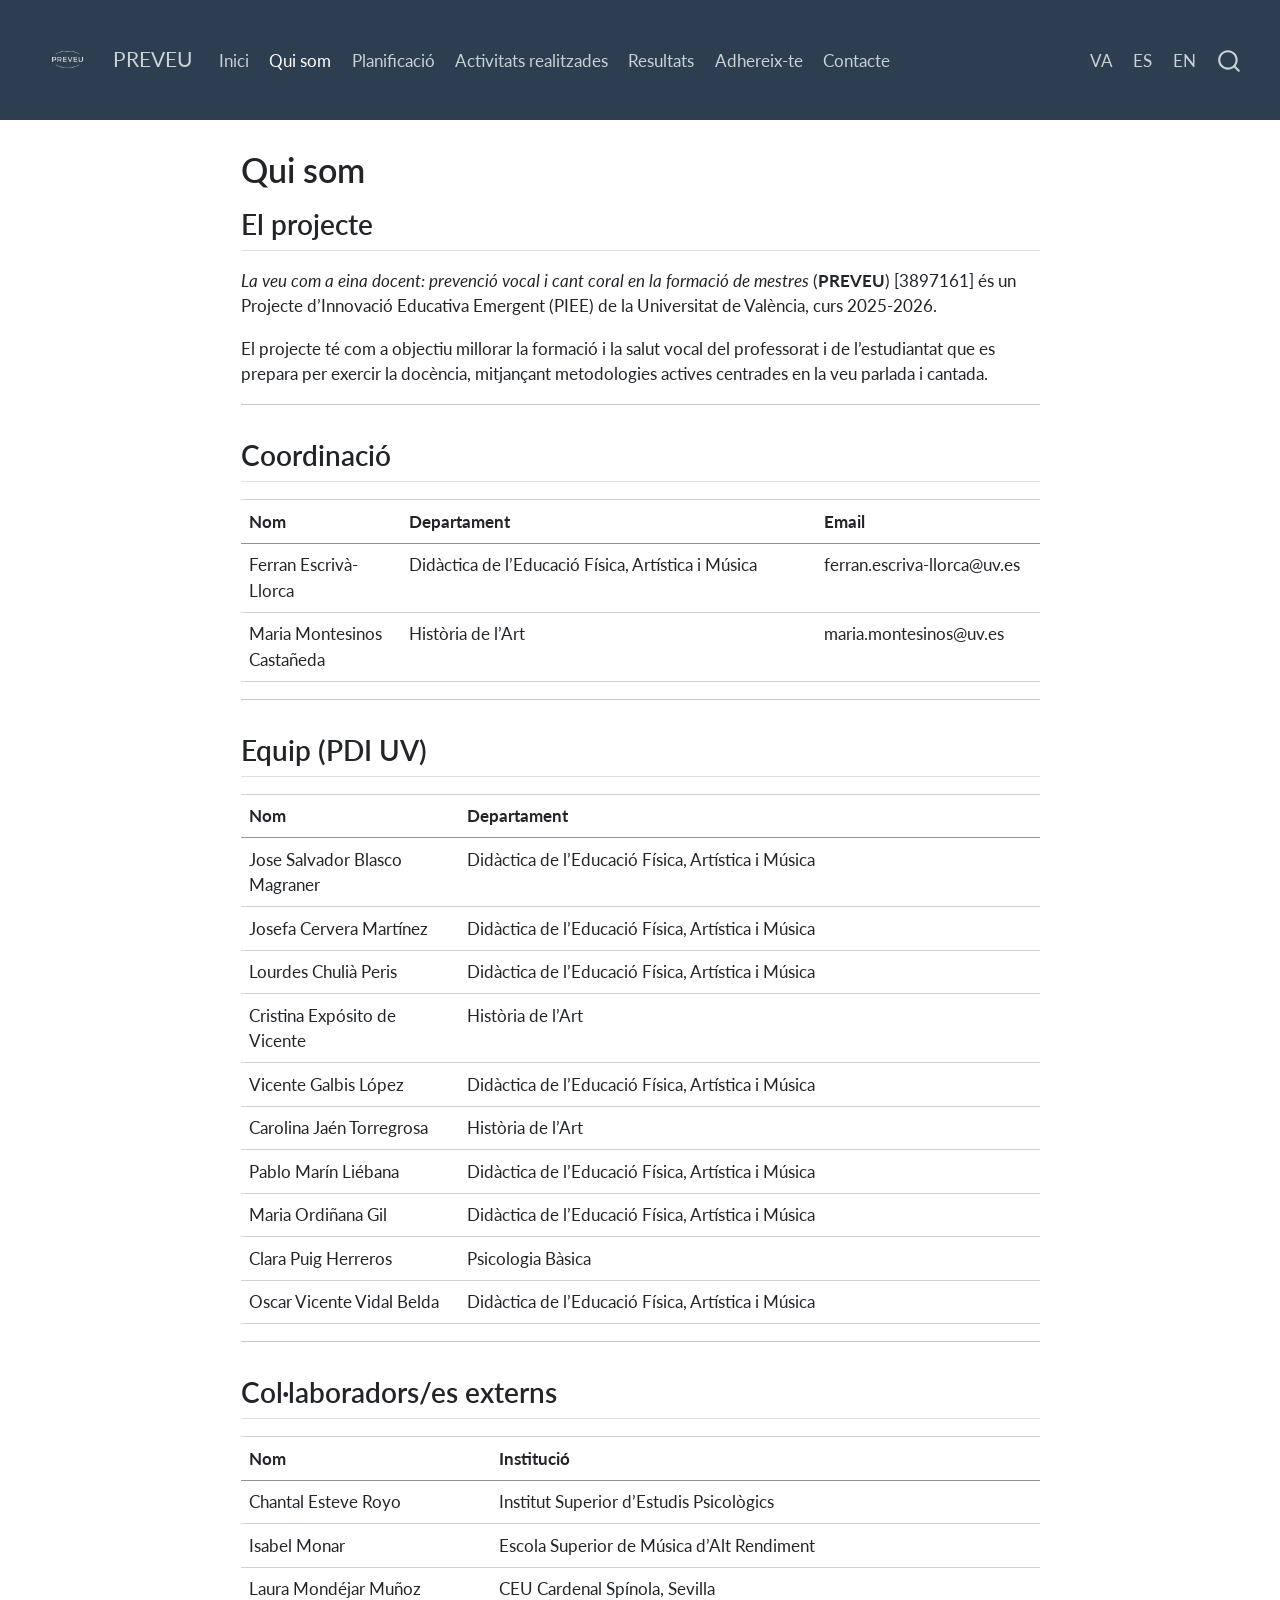
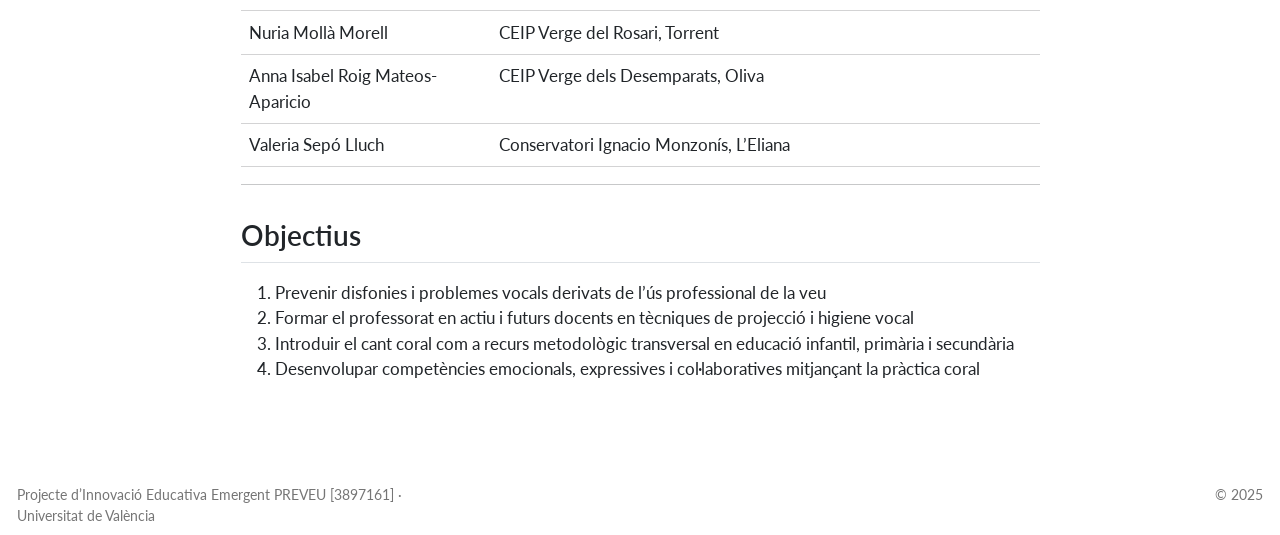
<file: docs/qui-som.html>
<!DOCTYPE html>
<html xmlns="http://www.w3.org/1999/xhtml" lang="en" xml:lang="en"><head>

<meta charset="utf-8">
<meta name="generator" content="quarto-1.9.38">

<meta name="viewport" content="width=device-width, initial-scale=1.0, user-scalable=yes">


<title>Qui som – PREVEU</title>
<style>
/* Default styles provided by pandoc.
** See https://pandoc.org/MANUAL.html#variables-for-html for config info.
*/
code{white-space: pre-wrap;}
span.smallcaps{font-variant: small-caps;}
div.columns{display: flex; gap: min(4vw, 1.5em);}
div.column{flex: auto; overflow-x: auto;}
div.hanging-indent{margin-left: 1.5em; text-indent: -1.5em;}
ul.task-list{list-style: none;}
ul.task-list li input[type="checkbox"] {
  width: 0.8em;
  margin: 0 0.8em 0.2em -1em; /* quarto-specific, see https://github.com/quarto-dev/quarto-cli/issues/4556 */ 
  vertical-align: middle;
}
</style>


<script src="site_libs/quarto-nav/quarto-nav.js"></script>
<script src="site_libs/quarto-nav/headroom.min.js"></script>
<script src="site_libs/clipboard/clipboard.min.js"></script>
<script src="site_libs/quarto-search/autocomplete.umd.js"></script>
<script src="site_libs/quarto-search/fuse.min.js"></script>
<script src="site_libs/quarto-search/quarto-search.js"></script>
<meta name="quarto:offset" content="./">
<script src="site_libs/quarto-html/quarto.js" type="module"></script>
<script src="site_libs/quarto-html/tabsets/tabsets.js" type="module"></script>
<script src="site_libs/quarto-html/popper.min.js"></script>
<script src="site_libs/quarto-html/tippy.umd.min.js"></script>
<script src="site_libs/quarto-html/anchor.min.js"></script>
<link href="site_libs/quarto-html/tippy.css" rel="stylesheet">
<link href="site_libs/quarto-html/quarto-syntax-highlighting-15634bcf2e68342d4ad2dfa704d543f6.css" rel="stylesheet" id="quarto-text-highlighting-styles">
<script src="site_libs/bootstrap/bootstrap.min.js"></script>
<link href="site_libs/bootstrap/bootstrap-icons.css" rel="stylesheet">
<link href="site_libs/bootstrap/bootstrap-6033a600180109c3731f6a886c29932c.min.css" rel="stylesheet" append-hash="true" id="quarto-bootstrap" data-mode="light">
<script id="quarto-search-options" type="application/json">{
  "location": "navbar",
  "copy-button": false,
  "collapse-after": 3,
  "panel-placement": "end",
  "type": "overlay",
  "limit": 50,
  "keyboard-shortcut": [
    "f",
    "/",
    "s"
  ],
  "show-item-context": false,
  "language": {
    "search-no-results-text": "No results",
    "search-matching-documents-text": "matching documents",
    "search-copy-link-title": "Copy link to search",
    "search-hide-matches-text": "Hide additional matches",
    "search-more-match-text": "more match in this document",
    "search-more-matches-text": "more matches in this document",
    "search-clear-button-title": "Clear",
    "search-text-placeholder": "",
    "search-detached-cancel-button-title": "Cancel",
    "search-submit-button-title": "Submit",
    "search-label": "Search"
  }
}</script>


<link rel="stylesheet" href="styles.css">
</head>

<body class="nav-fixed fullcontent quarto-light">

<div id="quarto-search-results"></div>
  <header id="quarto-header" class="headroom fixed-top">
    <nav class="navbar navbar-expand-lg " data-bs-theme="dark">
      <div class="navbar-container container-fluid">
      <div class="navbar-brand-container mx-auto">
    <a href="./index.html" class="navbar-brand navbar-brand-logo">
    <img src="./images/PREVEU-logo-blanc.png" alt="Logo PREVEU" class="navbar-logo light-content">
    <img src="./images/PREVEU-logo-blanc.png" alt="Logo PREVEU" class="navbar-logo dark-content">
    </a>
    <a class="navbar-brand" href="./index.html">
    <span class="navbar-title">PREVEU</span>
    </a>
  </div>
            <div id="quarto-search" class="" title="Search"></div>
          <button class="navbar-toggler" type="button" data-bs-toggle="collapse" data-bs-target="#navbarCollapse" aria-controls="navbarCollapse" role="menu" aria-expanded="false" aria-label="Toggle navigation" onclick="if (window.quartoToggleHeadroom) { window.quartoToggleHeadroom(); }">
  <span class="navbar-toggler-icon"></span>
</button>
          <div class="collapse navbar-collapse" id="navbarCollapse">
            <ul class="navbar-nav navbar-nav-scroll me-auto">
  <li class="nav-item">
    <a class="nav-link" href="./index.html"> 
<span class="menu-text">Inici</span></a>
  </li>  
  <li class="nav-item">
    <a class="nav-link active" href="./qui-som.html" aria-current="page"> 
<span class="menu-text">Qui som</span></a>
  </li>  
  <li class="nav-item">
    <a class="nav-link" href="./planificacio.html"> 
<span class="menu-text">Planificació</span></a>
  </li>  
  <li class="nav-item">
    <a class="nav-link" href="./activitats.html"> 
<span class="menu-text">Activitats realitzades</span></a>
  </li>  
  <li class="nav-item">
    <a class="nav-link" href="./resultats.html"> 
<span class="menu-text">Resultats</span></a>
  </li>  
  <li class="nav-item">
    <a class="nav-link" href="./adhereix-te.html"> 
<span class="menu-text">Adhereix-te</span></a>
  </li>  
  <li class="nav-item">
    <a class="nav-link" href="./contacte.html"> 
<span class="menu-text">Contacte</span></a>
  </li>  
</ul>
            <ul class="navbar-nav navbar-nav-scroll ms-auto">
  <li class="nav-item">
    <a class="nav-link" href="./index.html"> 
<span class="menu-text">VA</span></a>
  </li>  
  <li class="nav-item">
    <a class="nav-link" href="./es/index.html"> 
<span class="menu-text">ES</span></a>
  </li>  
  <li class="nav-item">
    <a class="nav-link" href="./en/index.html"> 
<span class="menu-text">EN</span></a>
  </li>  
</ul>
          </div> <!-- /navcollapse -->
            <div class="quarto-navbar-tools">
</div>
      </div> <!-- /container-fluid -->
    </nav>
</header>
<!-- content -->
<div id="quarto-content" class="quarto-container page-columns page-rows-contents page-layout-article page-navbar">
<!-- sidebar -->
<!-- margin-sidebar -->
    
<!-- main -->
<main class="content" id="quarto-document-content">

<header id="title-block-header" class="quarto-title-block default">
<div class="quarto-title">
<h1 class="title">Qui som</h1>
</div>



<div class="quarto-title-meta">

    
  
    
  </div>
  


</header>


<section id="el-projecte" class="level2">
<h2 class="anchored" data-anchor-id="el-projecte">El projecte</h2>
<p><em>La veu com a eina docent: prevenció vocal i cant coral en la formació de mestres</em> (<strong>PREVEU</strong>) [3897161] és un Projecte d’Innovació Educativa Emergent (PIEE) de la Universitat de València, curs 2025-2026.</p>
<p>El projecte té com a objectiu millorar la formació i la salut vocal del professorat i de l’estudiantat que es prepara per exercir la docència, mitjançant metodologies actives centrades en la veu parlada i cantada.</p>
<hr>
</section>
<section id="coordinació" class="level2">
<h2 class="anchored" data-anchor-id="coordinació">Coordinació</h2>
<table class="caption-top table">
<colgroup>
<col style="width: 20%">
<col style="width: 52%">
<col style="width: 28%">
</colgroup>
<thead>
<tr class="header">
<th>Nom</th>
<th>Departament</th>
<th>Email</th>
</tr>
</thead>
<tbody>
<tr class="odd">
<td>Ferran Escrivà-Llorca</td>
<td>Didàctica de l’Educació Física, Artística i Música</td>
<td>ferran.escriva-llorca@uv.es</td>
</tr>
<tr class="even">
<td>Maria Montesinos Castañeda</td>
<td>Història de l’Art</td>
<td>maria.montesinos@uv.es</td>
</tr>
</tbody>
</table>
<hr>
</section>
<section id="equip-pdi-uv" class="level2">
<h2 class="anchored" data-anchor-id="equip-pdi-uv">Equip (PDI UV)</h2>
<table class="caption-top table">
<colgroup>
<col style="width: 27%">
<col style="width: 72%">
</colgroup>
<thead>
<tr class="header">
<th>Nom</th>
<th>Departament</th>
</tr>
</thead>
<tbody>
<tr class="odd">
<td>Jose Salvador Blasco Magraner</td>
<td>Didàctica de l’Educació Física, Artística i Música</td>
</tr>
<tr class="even">
<td>Josefa Cervera Martínez</td>
<td>Didàctica de l’Educació Física, Artística i Música</td>
</tr>
<tr class="odd">
<td>Lourdes Chulià Peris</td>
<td>Didàctica de l’Educació Física, Artística i Música</td>
</tr>
<tr class="even">
<td>Cristina Expósito de Vicente</td>
<td>Història de l’Art</td>
</tr>
<tr class="odd">
<td>Vicente Galbis López</td>
<td>Didàctica de l’Educació Física, Artística i Música</td>
</tr>
<tr class="even">
<td>Carolina Jaén Torregrosa</td>
<td>Història de l’Art</td>
</tr>
<tr class="odd">
<td>Pablo Marín Liébana</td>
<td>Didàctica de l’Educació Física, Artística i Música</td>
</tr>
<tr class="even">
<td>Maria Ordiñana Gil</td>
<td>Didàctica de l’Educació Física, Artística i Música</td>
</tr>
<tr class="odd">
<td>Clara Puig Herreros</td>
<td>Psicologia Bàsica</td>
</tr>
<tr class="even">
<td>Oscar Vicente Vidal Belda</td>
<td>Didàctica de l’Educació Física, Artística i Música</td>
</tr>
</tbody>
</table>
<hr>
</section>
<section id="collaboradorses-externs" class="level2">
<h2 class="anchored" data-anchor-id="collaboradorses-externs">Col·laboradors/es externs</h2>
<table class="caption-top table">
<colgroup>
<col style="width: 31%">
<col style="width: 68%">
</colgroup>
<thead>
<tr class="header">
<th>Nom</th>
<th>Institució</th>
</tr>
</thead>
<tbody>
<tr class="odd">
<td>Chantal Esteve Royo</td>
<td>Institut Superior d’Estudis Psicològics</td>
</tr>
<tr class="even">
<td>Isabel Monar</td>
<td>Escola Superior de Música d’Alt Rendiment</td>
</tr>
<tr class="odd">
<td>Laura Mondéjar Muñoz</td>
<td>CEU Cardenal Spínola, Sevilla</td>
</tr>
<tr class="even">
<td>Nuria Mollà Morell</td>
<td>CEIP Verge del Rosari, Torrent</td>
</tr>
<tr class="odd">
<td>Anna Isabel Roig Mateos-Aparicio</td>
<td>CEIP Verge dels Desemparats, Oliva</td>
</tr>
<tr class="even">
<td>Valeria Sepó Lluch</td>
<td>Conservatori Ignacio Monzonís, L’Eliana</td>
</tr>
</tbody>
</table>
<hr>
</section>
<section id="objectius" class="level2">
<h2 class="anchored" data-anchor-id="objectius">Objectius</h2>
<ol type="1">
<li>Prevenir disfonies i problemes vocals derivats de l’ús professional de la veu</li>
<li>Formar el professorat en actiu i futurs docents en tècniques de projecció i higiene vocal</li>
<li>Introduir el cant coral com a recurs metodològic transversal en educació infantil, primària i secundària</li>
<li>Desenvolupar competències emocionals, expressives i col·laboratives mitjançant la pràctica coral</li>
</ol>


</section>

</main> <!-- /main -->
<script id="quarto-html-after-body" type="application/javascript">
  window.document.addEventListener("DOMContentLoaded", function (event) {
    const icon = "";
    const anchorJS = new window.AnchorJS();
    anchorJS.options = {
      placement: 'right',
      icon: icon
    };
    anchorJS.add('.anchored');
    const isCodeAnnotation = (el) => {
      for (const clz of el.classList) {
        if (clz.startsWith('code-annotation-')) {                     
          return true;
        }
      }
      return false;
    }
    const onCopySuccess = function(e) {
      // button target
      const button = e.trigger;
      // don't keep focus
      button.blur();
      // flash "checked"
      button.classList.add('code-copy-button-checked');
      var currentTitle = button.getAttribute("title");
      button.setAttribute("title", "Copied!");
      let tooltip;
      if (window.bootstrap) {
        button.setAttribute("data-bs-toggle", "tooltip");
        button.setAttribute("data-bs-placement", "left");
        button.setAttribute("data-bs-title", "Copied!");
        tooltip = new bootstrap.Tooltip(button, 
          { trigger: "manual", 
            customClass: "code-copy-button-tooltip",
            offset: [0, -8]});
        tooltip.show();    
      }
      setTimeout(function() {
        if (tooltip) {
          tooltip.hide();
          button.removeAttribute("data-bs-title");
          button.removeAttribute("data-bs-toggle");
          button.removeAttribute("data-bs-placement");
        }
        button.setAttribute("title", currentTitle);
        button.classList.remove('code-copy-button-checked');
      }, 1000);
      // clear code selection
      e.clearSelection();
    }
    const getTextToCopy = function(trigger) {
      const outerScaffold = trigger.parentElement.cloneNode(true);
      const codeEl = outerScaffold.querySelector('code');
      for (const childEl of codeEl.children) {
        if (isCodeAnnotation(childEl)) {
          childEl.remove();
        }
      }
      return codeEl.innerText;
    }
    const clipboard = new window.ClipboardJS('.code-copy-button:not([data-in-quarto-modal])', {
      text: getTextToCopy
    });
    clipboard.on('success', onCopySuccess);
    if (window.document.getElementById('quarto-embedded-source-code-modal')) {
      const clipboardModal = new window.ClipboardJS('.code-copy-button[data-in-quarto-modal]', {
        text: getTextToCopy,
        container: window.document.getElementById('quarto-embedded-source-code-modal')
      });
      clipboardModal.on('success', onCopySuccess);
    }
      var localhostRegex = new RegExp(/^(?:http|https):\/\/localhost\:?[0-9]*\//);
      var mailtoRegex = new RegExp(/^mailto:/);
        var filterRegex = new RegExp('/' + window.location.host + '/');
      var isInternal = (href) => {
          return filterRegex.test(href) || localhostRegex.test(href) || mailtoRegex.test(href);
      }
      // Inspect non-navigation links and adorn them if external
     var links = window.document.querySelectorAll('a[href]:not(.nav-link):not(.navbar-brand):not(.toc-action):not(.sidebar-link):not(.sidebar-item-toggle):not(.pagination-link):not(.no-external):not([aria-hidden]):not(.dropdown-item):not(.quarto-navigation-tool):not(.about-link)');
      for (var i=0; i<links.length; i++) {
        const link = links[i];
        if (!isInternal(link.href)) {
          // undo the damage that might have been done by quarto-nav.js in the case of
          // links that we want to consider external
          if (link.dataset.originalHref !== undefined) {
            link.href = link.dataset.originalHref;
          }
        }
      }
    function tippyHover(el, contentFn, onTriggerFn, onUntriggerFn) {
      const config = {
        allowHTML: true,
        maxWidth: 500,
        delay: 100,
        arrow: false,
        appendTo: function(el) {
            return el.parentElement;
        },
        interactive: true,
        interactiveBorder: 10,
        theme: 'quarto',
        placement: 'bottom-start',
      };
      if (contentFn) {
        config.content = contentFn;
      }
      if (onTriggerFn) {
        config.onTrigger = onTriggerFn;
      }
      if (onUntriggerFn) {
        config.onUntrigger = onUntriggerFn;
      }
      window.tippy(el, config); 
    }
    const noterefs = window.document.querySelectorAll('a[role="doc-noteref"]');
    for (var i=0; i<noterefs.length; i++) {
      const ref = noterefs[i];
      tippyHover(ref, function() {
        // use id or data attribute instead here
        let href = ref.getAttribute('data-footnote-href') || ref.getAttribute('href');
        try { href = new URL(href).hash; } catch {}
        const id = href.replace(/^#\/?/, "");
        const note = window.document.getElementById(id);
        if (note) {
          return note.innerHTML;
        } else {
          return "";
        }
      });
    }
    const xrefs = window.document.querySelectorAll('a.quarto-xref');
    const processXRef = (id, note) => {
      // Strip column container classes
      const stripColumnClz = (el) => {
        el.classList.remove("page-full", "page-columns");
        if (el.children) {
          for (const child of el.children) {
            stripColumnClz(child);
          }
        }
      }
      stripColumnClz(note)
      if (id === null || id.startsWith('sec-')) {
        // Special case sections, only their first couple elements
        const container = document.createElement("div");
        if (note.children && note.children.length > 2) {
          container.appendChild(note.children[0].cloneNode(true));
          for (let i = 1; i < note.children.length; i++) {
            const child = note.children[i];
            if (child.tagName === "P" && child.innerText === "") {
              continue;
            } else {
              container.appendChild(child.cloneNode(true));
              break;
            }
          }
          if (window.Quarto?.typesetMath) {
            window.Quarto.typesetMath(container);
          }
          return container.innerHTML
        } else {
          if (window.Quarto?.typesetMath) {
            window.Quarto.typesetMath(note);
          }
          return note.innerHTML;
        }
      } else {
        // Remove any anchor links if they are present
        const anchorLink = note.querySelector('a.anchorjs-link');
        if (anchorLink) {
          anchorLink.remove();
        }
        if (window.Quarto?.typesetMath) {
          window.Quarto.typesetMath(note);
        }
        if (note.classList.contains("callout")) {
          return note.outerHTML;
        } else {
          return note.innerHTML;
        }
      }
    }
    for (var i=0; i<xrefs.length; i++) {
      const xref = xrefs[i];
      tippyHover(xref, undefined, function(instance) {
        instance.disable();
        let url = xref.getAttribute('href');
        let hash = undefined; 
        if (url.startsWith('#')) {
          hash = url;
        } else {
          try { hash = new URL(url).hash; } catch {}
        }
        if (hash) {
          const id = hash.replace(/^#\/?/, "");
          const note = window.document.getElementById(id);
          if (note !== null) {
            try {
              const html = processXRef(id, note.cloneNode(true));
              instance.setContent(html);
            } finally {
              instance.enable();
              instance.show();
            }
          } else {
            // See if we can fetch this
            fetch(url.split('#')[0])
            .then(res => res.text())
            .then(html => {
              const parser = new DOMParser();
              const htmlDoc = parser.parseFromString(html, "text/html");
              const note = htmlDoc.getElementById(id);
              if (note !== null) {
                const html = processXRef(id, note);
                instance.setContent(html);
              } 
            }).finally(() => {
              instance.enable();
              instance.show();
            });
          }
        } else {
          // See if we can fetch a full url (with no hash to target)
          // This is a special case and we should probably do some content thinning / targeting
          fetch(url)
          .then(res => res.text())
          .then(html => {
            const parser = new DOMParser();
            const htmlDoc = parser.parseFromString(html, "text/html");
            const note = htmlDoc.querySelector('main.content');
            if (note !== null) {
              // This should only happen for chapter cross references
              // (since there is no id in the URL)
              // remove the first header
              if (note.children.length > 0 && note.children[0].tagName === "HEADER") {
                note.children[0].remove();
              }
              const html = processXRef(null, note);
              instance.setContent(html);
            } 
          }).finally(() => {
            instance.enable();
            instance.show();
          });
        }
      }, function(instance) {
      });
    }
        let selectedAnnoteEl;
        const selectorForAnnotation = ( cell, annotation) => {
          let cellAttr = 'data-code-cell="' + cell + '"';
          let lineAttr = 'data-code-annotation="' +  annotation + '"';
          const selector = 'span[' + cellAttr + '][' + lineAttr + ']';
          return selector;
        }
        const selectCodeLines = (annoteEl) => {
          const doc = window.document;
          const targetCell = annoteEl.getAttribute("data-target-cell");
          const targetAnnotation = annoteEl.getAttribute("data-target-annotation");
          const annoteSpan = window.document.querySelector(selectorForAnnotation(targetCell, targetAnnotation));
          const lines = annoteSpan.getAttribute("data-code-lines").split(",");
          const lineIds = lines.map((line) => {
            return targetCell + "-" + line;
          })
          let top = null;
          let height = null;
          let parent = null;
          if (lineIds.length > 0) {
              //compute the position of the single el (top and bottom and make a div)
              const el = window.document.getElementById(lineIds[0]);
              top = el.offsetTop;
              height = el.offsetHeight;
              parent = el.parentElement.parentElement;
            if (lineIds.length > 1) {
              const lastEl = window.document.getElementById(lineIds[lineIds.length - 1]);
              const bottom = lastEl.offsetTop + lastEl.offsetHeight;
              height = bottom - top;
            }
            if (top !== null && height !== null && parent !== null) {
              // cook up a div (if necessary) and position it 
              let div = window.document.getElementById("code-annotation-line-highlight");
              if (div === null) {
                div = window.document.createElement("div");
                div.setAttribute("id", "code-annotation-line-highlight");
                div.style.position = 'absolute';
                parent.appendChild(div);
              }
              div.style.top = top - 2 + "px";
              div.style.height = height + 4 + "px";
              div.style.left = 0;
              let gutterDiv = window.document.getElementById("code-annotation-line-highlight-gutter");
              if (gutterDiv === null) {
                gutterDiv = window.document.createElement("div");
                gutterDiv.setAttribute("id", "code-annotation-line-highlight-gutter");
                gutterDiv.style.position = 'absolute';
                const codeCell = window.document.getElementById(targetCell);
                const gutter = codeCell.querySelector('.code-annotation-gutter');
                gutter.appendChild(gutterDiv);
              }
              gutterDiv.style.top = top - 2 + "px";
              gutterDiv.style.height = height + 4 + "px";
            }
            selectedAnnoteEl = annoteEl;
          }
        };
        const unselectCodeLines = () => {
          const elementsIds = ["code-annotation-line-highlight", "code-annotation-line-highlight-gutter"];
          elementsIds.forEach((elId) => {
            const div = window.document.getElementById(elId);
            if (div) {
              div.remove();
            }
          });
          selectedAnnoteEl = undefined;
        };
          // Handle positioning of the toggle
      window.addEventListener(
        "resize",
        throttle(() => {
          elRect = undefined;
          if (selectedAnnoteEl) {
            selectCodeLines(selectedAnnoteEl);
          }
        }, 10)
      );
      function throttle(fn, ms) {
      let throttle = false;
      let timer;
        return (...args) => {
          if(!throttle) { // first call gets through
              fn.apply(this, args);
              throttle = true;
          } else { // all the others get throttled
              if(timer) clearTimeout(timer); // cancel #2
              timer = setTimeout(() => {
                fn.apply(this, args);
                timer = throttle = false;
              }, ms);
          }
        };
      }
        // Attach click handler to the DT
        const annoteDls = window.document.querySelectorAll('dt[data-target-cell]');
        for (const annoteDlNode of annoteDls) {
          annoteDlNode.addEventListener('click', (event) => {
            const clickedEl = event.target;
            if (clickedEl !== selectedAnnoteEl) {
              unselectCodeLines();
              const activeEl = window.document.querySelector('dt[data-target-cell].code-annotation-active');
              if (activeEl) {
                activeEl.classList.remove('code-annotation-active');
              }
              selectCodeLines(clickedEl);
              clickedEl.classList.add('code-annotation-active');
            } else {
              // Unselect the line
              unselectCodeLines();
              clickedEl.classList.remove('code-annotation-active');
            }
          });
        }
    const findCites = (el) => {
      const parentEl = el.parentElement;
      if (parentEl) {
        const cites = parentEl.dataset.cites;
        if (cites) {
          return {
            el,
            cites: cites.split(' ')
          };
        } else {
          return findCites(el.parentElement)
        }
      } else {
        return undefined;
      }
    };
    var bibliorefs = window.document.querySelectorAll('a[role="doc-biblioref"]');
    for (var i=0; i<bibliorefs.length; i++) {
      const ref = bibliorefs[i];
      const citeInfo = findCites(ref);
      if (citeInfo) {
        tippyHover(citeInfo.el, function() {
          var popup = window.document.createElement('div');
          citeInfo.cites.forEach(function(cite) {
            var citeDiv = window.document.createElement('div');
            citeDiv.classList.add('hanging-indent');
            citeDiv.classList.add('csl-entry');
            var biblioDiv = window.document.getElementById('ref-' + cite);
            if (biblioDiv) {
              citeDiv.innerHTML = biblioDiv.innerHTML;
            }
            popup.appendChild(citeDiv);
          });
          return popup.innerHTML;
        });
      }
    }
  });
  </script>
</div> <!-- /content -->
<footer class="footer">
  <div class="nav-footer">
    <div class="nav-footer-left">
<p>Projecte d’Innovació Educativa Emergent PREVEU [3897161] · Universitat de València</p>
</div>   
    <div class="nav-footer-center">
      &nbsp;
    </div>
    <div class="nav-footer-right">
<p>© 2025</p>
</div>
  </div>
</footer>




</body></html>
</file>
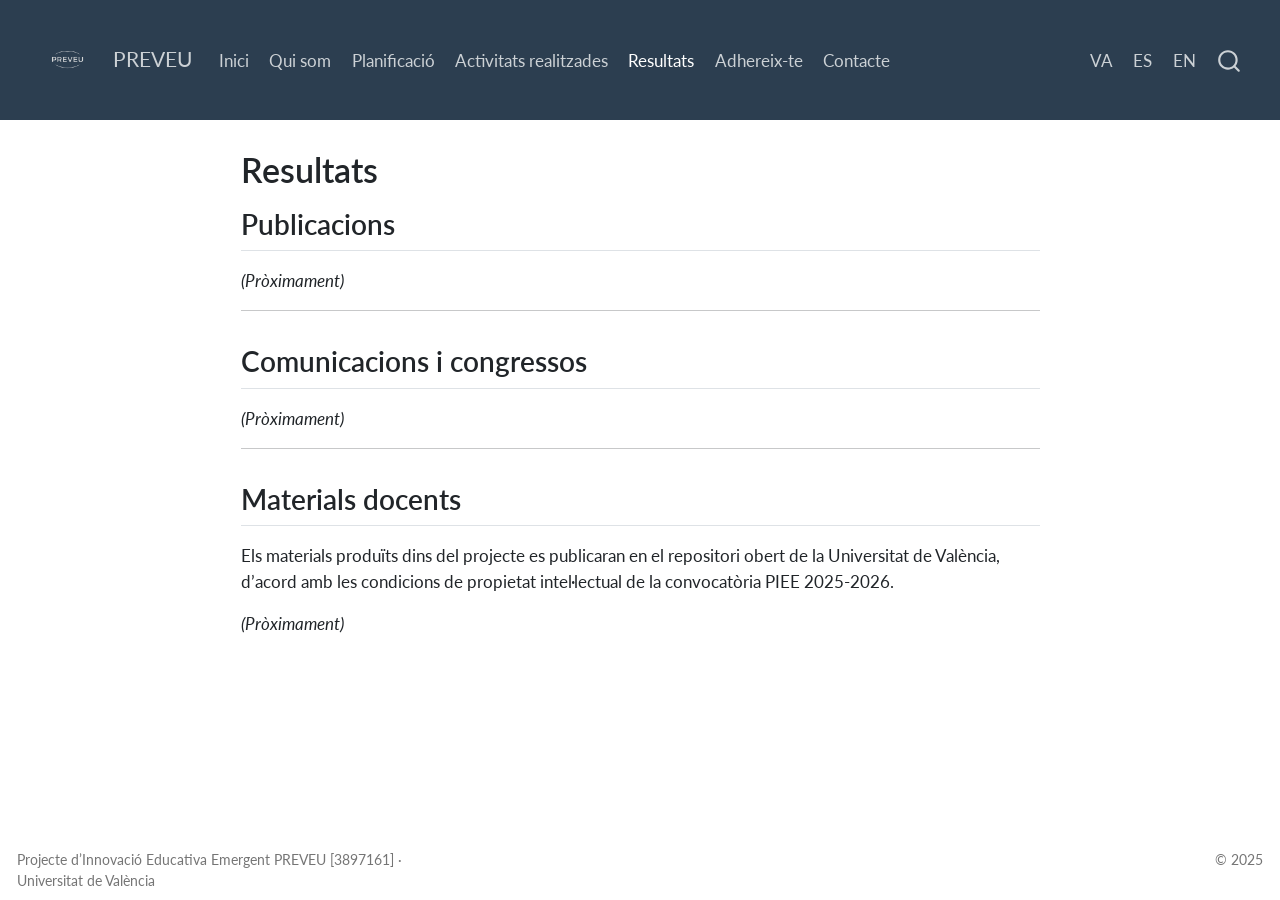
<file: docs/resultats.html>
<!DOCTYPE html>
<html xmlns="http://www.w3.org/1999/xhtml" lang="en" xml:lang="en"><head>

<meta charset="utf-8">
<meta name="generator" content="quarto-1.9.38">

<meta name="viewport" content="width=device-width, initial-scale=1.0, user-scalable=yes">


<title>Resultats – PREVEU</title>
<style>
/* Default styles provided by pandoc.
** See https://pandoc.org/MANUAL.html#variables-for-html for config info.
*/
code{white-space: pre-wrap;}
span.smallcaps{font-variant: small-caps;}
div.columns{display: flex; gap: min(4vw, 1.5em);}
div.column{flex: auto; overflow-x: auto;}
div.hanging-indent{margin-left: 1.5em; text-indent: -1.5em;}
ul.task-list{list-style: none;}
ul.task-list li input[type="checkbox"] {
  width: 0.8em;
  margin: 0 0.8em 0.2em -1em; /* quarto-specific, see https://github.com/quarto-dev/quarto-cli/issues/4556 */ 
  vertical-align: middle;
}
</style>


<script src="site_libs/quarto-nav/quarto-nav.js"></script>
<script src="site_libs/quarto-nav/headroom.min.js"></script>
<script src="site_libs/clipboard/clipboard.min.js"></script>
<script src="site_libs/quarto-search/autocomplete.umd.js"></script>
<script src="site_libs/quarto-search/fuse.min.js"></script>
<script src="site_libs/quarto-search/quarto-search.js"></script>
<meta name="quarto:offset" content="./">
<script src="site_libs/quarto-html/quarto.js" type="module"></script>
<script src="site_libs/quarto-html/tabsets/tabsets.js" type="module"></script>
<script src="site_libs/quarto-html/popper.min.js"></script>
<script src="site_libs/quarto-html/tippy.umd.min.js"></script>
<script src="site_libs/quarto-html/anchor.min.js"></script>
<link href="site_libs/quarto-html/tippy.css" rel="stylesheet">
<link href="site_libs/quarto-html/quarto-syntax-highlighting-15634bcf2e68342d4ad2dfa704d543f6.css" rel="stylesheet" id="quarto-text-highlighting-styles">
<script src="site_libs/bootstrap/bootstrap.min.js"></script>
<link href="site_libs/bootstrap/bootstrap-icons.css" rel="stylesheet">
<link href="site_libs/bootstrap/bootstrap-6033a600180109c3731f6a886c29932c.min.css" rel="stylesheet" append-hash="true" id="quarto-bootstrap" data-mode="light">
<script id="quarto-search-options" type="application/json">{
  "location": "navbar",
  "copy-button": false,
  "collapse-after": 3,
  "panel-placement": "end",
  "type": "overlay",
  "limit": 50,
  "keyboard-shortcut": [
    "f",
    "/",
    "s"
  ],
  "show-item-context": false,
  "language": {
    "search-no-results-text": "No results",
    "search-matching-documents-text": "matching documents",
    "search-copy-link-title": "Copy link to search",
    "search-hide-matches-text": "Hide additional matches",
    "search-more-match-text": "more match in this document",
    "search-more-matches-text": "more matches in this document",
    "search-clear-button-title": "Clear",
    "search-text-placeholder": "",
    "search-detached-cancel-button-title": "Cancel",
    "search-submit-button-title": "Submit",
    "search-label": "Search"
  }
}</script>


<link rel="stylesheet" href="styles.css">
</head>

<body class="nav-fixed fullcontent quarto-light">

<div id="quarto-search-results"></div>
  <header id="quarto-header" class="headroom fixed-top">
    <nav class="navbar navbar-expand-lg " data-bs-theme="dark">
      <div class="navbar-container container-fluid">
      <div class="navbar-brand-container mx-auto">
    <a href="./index.html" class="navbar-brand navbar-brand-logo">
    <img src="./images/PREVEU-logo-blanc.png" alt="Logo PREVEU" class="navbar-logo light-content">
    <img src="./images/PREVEU-logo-blanc.png" alt="Logo PREVEU" class="navbar-logo dark-content">
    </a>
    <a class="navbar-brand" href="./index.html">
    <span class="navbar-title">PREVEU</span>
    </a>
  </div>
            <div id="quarto-search" class="" title="Search"></div>
          <button class="navbar-toggler" type="button" data-bs-toggle="collapse" data-bs-target="#navbarCollapse" aria-controls="navbarCollapse" role="menu" aria-expanded="false" aria-label="Toggle navigation" onclick="if (window.quartoToggleHeadroom) { window.quartoToggleHeadroom(); }">
  <span class="navbar-toggler-icon"></span>
</button>
          <div class="collapse navbar-collapse" id="navbarCollapse">
            <ul class="navbar-nav navbar-nav-scroll me-auto">
  <li class="nav-item">
    <a class="nav-link" href="./index.html"> 
<span class="menu-text">Inici</span></a>
  </li>  
  <li class="nav-item">
    <a class="nav-link" href="./qui-som.html"> 
<span class="menu-text">Qui som</span></a>
  </li>  
  <li class="nav-item">
    <a class="nav-link" href="./planificacio.html"> 
<span class="menu-text">Planificació</span></a>
  </li>  
  <li class="nav-item">
    <a class="nav-link" href="./activitats.html"> 
<span class="menu-text">Activitats realitzades</span></a>
  </li>  
  <li class="nav-item">
    <a class="nav-link active" href="./resultats.html" aria-current="page"> 
<span class="menu-text">Resultats</span></a>
  </li>  
  <li class="nav-item">
    <a class="nav-link" href="./adhereix-te.html"> 
<span class="menu-text">Adhereix-te</span></a>
  </li>  
  <li class="nav-item">
    <a class="nav-link" href="./contacte.html"> 
<span class="menu-text">Contacte</span></a>
  </li>  
</ul>
            <ul class="navbar-nav navbar-nav-scroll ms-auto">
  <li class="nav-item">
    <a class="nav-link" href="./index.html"> 
<span class="menu-text">VA</span></a>
  </li>  
  <li class="nav-item">
    <a class="nav-link" href="./es/index.html"> 
<span class="menu-text">ES</span></a>
  </li>  
  <li class="nav-item">
    <a class="nav-link" href="./en/index.html"> 
<span class="menu-text">EN</span></a>
  </li>  
</ul>
          </div> <!-- /navcollapse -->
            <div class="quarto-navbar-tools">
</div>
      </div> <!-- /container-fluid -->
    </nav>
</header>
<!-- content -->
<div id="quarto-content" class="quarto-container page-columns page-rows-contents page-layout-article page-navbar">
<!-- sidebar -->
<!-- margin-sidebar -->
    
<!-- main -->
<main class="content" id="quarto-document-content">

<header id="title-block-header" class="quarto-title-block default">
<div class="quarto-title">
<h1 class="title">Resultats</h1>
</div>



<div class="quarto-title-meta">

    
  
    
  </div>
  


</header>


<section id="publicacions" class="level2">
<h2 class="anchored" data-anchor-id="publicacions">Publicacions</h2>
<p><em>(Pròximament)</em></p>
<hr>
</section>
<section id="comunicacions-i-congressos" class="level2">
<h2 class="anchored" data-anchor-id="comunicacions-i-congressos">Comunicacions i congressos</h2>
<p><em>(Pròximament)</em></p>
<hr>
</section>
<section id="materials-docents" class="level2">
<h2 class="anchored" data-anchor-id="materials-docents">Materials docents</h2>
<p>Els materials produïts dins del projecte es publicaran en el repositori obert de la Universitat de València, d’acord amb les condicions de propietat intel·lectual de la convocatòria PIEE 2025-2026.</p>
<p><em>(Pròximament)</em></p>


</section>

</main> <!-- /main -->
<script id="quarto-html-after-body" type="application/javascript">
  window.document.addEventListener("DOMContentLoaded", function (event) {
    const icon = "";
    const anchorJS = new window.AnchorJS();
    anchorJS.options = {
      placement: 'right',
      icon: icon
    };
    anchorJS.add('.anchored');
    const isCodeAnnotation = (el) => {
      for (const clz of el.classList) {
        if (clz.startsWith('code-annotation-')) {                     
          return true;
        }
      }
      return false;
    }
    const onCopySuccess = function(e) {
      // button target
      const button = e.trigger;
      // don't keep focus
      button.blur();
      // flash "checked"
      button.classList.add('code-copy-button-checked');
      var currentTitle = button.getAttribute("title");
      button.setAttribute("title", "Copied!");
      let tooltip;
      if (window.bootstrap) {
        button.setAttribute("data-bs-toggle", "tooltip");
        button.setAttribute("data-bs-placement", "left");
        button.setAttribute("data-bs-title", "Copied!");
        tooltip = new bootstrap.Tooltip(button, 
          { trigger: "manual", 
            customClass: "code-copy-button-tooltip",
            offset: [0, -8]});
        tooltip.show();    
      }
      setTimeout(function() {
        if (tooltip) {
          tooltip.hide();
          button.removeAttribute("data-bs-title");
          button.removeAttribute("data-bs-toggle");
          button.removeAttribute("data-bs-placement");
        }
        button.setAttribute("title", currentTitle);
        button.classList.remove('code-copy-button-checked');
      }, 1000);
      // clear code selection
      e.clearSelection();
    }
    const getTextToCopy = function(trigger) {
      const outerScaffold = trigger.parentElement.cloneNode(true);
      const codeEl = outerScaffold.querySelector('code');
      for (const childEl of codeEl.children) {
        if (isCodeAnnotation(childEl)) {
          childEl.remove();
        }
      }
      return codeEl.innerText;
    }
    const clipboard = new window.ClipboardJS('.code-copy-button:not([data-in-quarto-modal])', {
      text: getTextToCopy
    });
    clipboard.on('success', onCopySuccess);
    if (window.document.getElementById('quarto-embedded-source-code-modal')) {
      const clipboardModal = new window.ClipboardJS('.code-copy-button[data-in-quarto-modal]', {
        text: getTextToCopy,
        container: window.document.getElementById('quarto-embedded-source-code-modal')
      });
      clipboardModal.on('success', onCopySuccess);
    }
      var localhostRegex = new RegExp(/^(?:http|https):\/\/localhost\:?[0-9]*\//);
      var mailtoRegex = new RegExp(/^mailto:/);
        var filterRegex = new RegExp('/' + window.location.host + '/');
      var isInternal = (href) => {
          return filterRegex.test(href) || localhostRegex.test(href) || mailtoRegex.test(href);
      }
      // Inspect non-navigation links and adorn them if external
     var links = window.document.querySelectorAll('a[href]:not(.nav-link):not(.navbar-brand):not(.toc-action):not(.sidebar-link):not(.sidebar-item-toggle):not(.pagination-link):not(.no-external):not([aria-hidden]):not(.dropdown-item):not(.quarto-navigation-tool):not(.about-link)');
      for (var i=0; i<links.length; i++) {
        const link = links[i];
        if (!isInternal(link.href)) {
          // undo the damage that might have been done by quarto-nav.js in the case of
          // links that we want to consider external
          if (link.dataset.originalHref !== undefined) {
            link.href = link.dataset.originalHref;
          }
        }
      }
    function tippyHover(el, contentFn, onTriggerFn, onUntriggerFn) {
      const config = {
        allowHTML: true,
        maxWidth: 500,
        delay: 100,
        arrow: false,
        appendTo: function(el) {
            return el.parentElement;
        },
        interactive: true,
        interactiveBorder: 10,
        theme: 'quarto',
        placement: 'bottom-start',
      };
      if (contentFn) {
        config.content = contentFn;
      }
      if (onTriggerFn) {
        config.onTrigger = onTriggerFn;
      }
      if (onUntriggerFn) {
        config.onUntrigger = onUntriggerFn;
      }
      window.tippy(el, config); 
    }
    const noterefs = window.document.querySelectorAll('a[role="doc-noteref"]');
    for (var i=0; i<noterefs.length; i++) {
      const ref = noterefs[i];
      tippyHover(ref, function() {
        // use id or data attribute instead here
        let href = ref.getAttribute('data-footnote-href') || ref.getAttribute('href');
        try { href = new URL(href).hash; } catch {}
        const id = href.replace(/^#\/?/, "");
        const note = window.document.getElementById(id);
        if (note) {
          return note.innerHTML;
        } else {
          return "";
        }
      });
    }
    const xrefs = window.document.querySelectorAll('a.quarto-xref');
    const processXRef = (id, note) => {
      // Strip column container classes
      const stripColumnClz = (el) => {
        el.classList.remove("page-full", "page-columns");
        if (el.children) {
          for (const child of el.children) {
            stripColumnClz(child);
          }
        }
      }
      stripColumnClz(note)
      if (id === null || id.startsWith('sec-')) {
        // Special case sections, only their first couple elements
        const container = document.createElement("div");
        if (note.children && note.children.length > 2) {
          container.appendChild(note.children[0].cloneNode(true));
          for (let i = 1; i < note.children.length; i++) {
            const child = note.children[i];
            if (child.tagName === "P" && child.innerText === "") {
              continue;
            } else {
              container.appendChild(child.cloneNode(true));
              break;
            }
          }
          if (window.Quarto?.typesetMath) {
            window.Quarto.typesetMath(container);
          }
          return container.innerHTML
        } else {
          if (window.Quarto?.typesetMath) {
            window.Quarto.typesetMath(note);
          }
          return note.innerHTML;
        }
      } else {
        // Remove any anchor links if they are present
        const anchorLink = note.querySelector('a.anchorjs-link');
        if (anchorLink) {
          anchorLink.remove();
        }
        if (window.Quarto?.typesetMath) {
          window.Quarto.typesetMath(note);
        }
        if (note.classList.contains("callout")) {
          return note.outerHTML;
        } else {
          return note.innerHTML;
        }
      }
    }
    for (var i=0; i<xrefs.length; i++) {
      const xref = xrefs[i];
      tippyHover(xref, undefined, function(instance) {
        instance.disable();
        let url = xref.getAttribute('href');
        let hash = undefined; 
        if (url.startsWith('#')) {
          hash = url;
        } else {
          try { hash = new URL(url).hash; } catch {}
        }
        if (hash) {
          const id = hash.replace(/^#\/?/, "");
          const note = window.document.getElementById(id);
          if (note !== null) {
            try {
              const html = processXRef(id, note.cloneNode(true));
              instance.setContent(html);
            } finally {
              instance.enable();
              instance.show();
            }
          } else {
            // See if we can fetch this
            fetch(url.split('#')[0])
            .then(res => res.text())
            .then(html => {
              const parser = new DOMParser();
              const htmlDoc = parser.parseFromString(html, "text/html");
              const note = htmlDoc.getElementById(id);
              if (note !== null) {
                const html = processXRef(id, note);
                instance.setContent(html);
              } 
            }).finally(() => {
              instance.enable();
              instance.show();
            });
          }
        } else {
          // See if we can fetch a full url (with no hash to target)
          // This is a special case and we should probably do some content thinning / targeting
          fetch(url)
          .then(res => res.text())
          .then(html => {
            const parser = new DOMParser();
            const htmlDoc = parser.parseFromString(html, "text/html");
            const note = htmlDoc.querySelector('main.content');
            if (note !== null) {
              // This should only happen for chapter cross references
              // (since there is no id in the URL)
              // remove the first header
              if (note.children.length > 0 && note.children[0].tagName === "HEADER") {
                note.children[0].remove();
              }
              const html = processXRef(null, note);
              instance.setContent(html);
            } 
          }).finally(() => {
            instance.enable();
            instance.show();
          });
        }
      }, function(instance) {
      });
    }
        let selectedAnnoteEl;
        const selectorForAnnotation = ( cell, annotation) => {
          let cellAttr = 'data-code-cell="' + cell + '"';
          let lineAttr = 'data-code-annotation="' +  annotation + '"';
          const selector = 'span[' + cellAttr + '][' + lineAttr + ']';
          return selector;
        }
        const selectCodeLines = (annoteEl) => {
          const doc = window.document;
          const targetCell = annoteEl.getAttribute("data-target-cell");
          const targetAnnotation = annoteEl.getAttribute("data-target-annotation");
          const annoteSpan = window.document.querySelector(selectorForAnnotation(targetCell, targetAnnotation));
          const lines = annoteSpan.getAttribute("data-code-lines").split(",");
          const lineIds = lines.map((line) => {
            return targetCell + "-" + line;
          })
          let top = null;
          let height = null;
          let parent = null;
          if (lineIds.length > 0) {
              //compute the position of the single el (top and bottom and make a div)
              const el = window.document.getElementById(lineIds[0]);
              top = el.offsetTop;
              height = el.offsetHeight;
              parent = el.parentElement.parentElement;
            if (lineIds.length > 1) {
              const lastEl = window.document.getElementById(lineIds[lineIds.length - 1]);
              const bottom = lastEl.offsetTop + lastEl.offsetHeight;
              height = bottom - top;
            }
            if (top !== null && height !== null && parent !== null) {
              // cook up a div (if necessary) and position it 
              let div = window.document.getElementById("code-annotation-line-highlight");
              if (div === null) {
                div = window.document.createElement("div");
                div.setAttribute("id", "code-annotation-line-highlight");
                div.style.position = 'absolute';
                parent.appendChild(div);
              }
              div.style.top = top - 2 + "px";
              div.style.height = height + 4 + "px";
              div.style.left = 0;
              let gutterDiv = window.document.getElementById("code-annotation-line-highlight-gutter");
              if (gutterDiv === null) {
                gutterDiv = window.document.createElement("div");
                gutterDiv.setAttribute("id", "code-annotation-line-highlight-gutter");
                gutterDiv.style.position = 'absolute';
                const codeCell = window.document.getElementById(targetCell);
                const gutter = codeCell.querySelector('.code-annotation-gutter');
                gutter.appendChild(gutterDiv);
              }
              gutterDiv.style.top = top - 2 + "px";
              gutterDiv.style.height = height + 4 + "px";
            }
            selectedAnnoteEl = annoteEl;
          }
        };
        const unselectCodeLines = () => {
          const elementsIds = ["code-annotation-line-highlight", "code-annotation-line-highlight-gutter"];
          elementsIds.forEach((elId) => {
            const div = window.document.getElementById(elId);
            if (div) {
              div.remove();
            }
          });
          selectedAnnoteEl = undefined;
        };
          // Handle positioning of the toggle
      window.addEventListener(
        "resize",
        throttle(() => {
          elRect = undefined;
          if (selectedAnnoteEl) {
            selectCodeLines(selectedAnnoteEl);
          }
        }, 10)
      );
      function throttle(fn, ms) {
      let throttle = false;
      let timer;
        return (...args) => {
          if(!throttle) { // first call gets through
              fn.apply(this, args);
              throttle = true;
          } else { // all the others get throttled
              if(timer) clearTimeout(timer); // cancel #2
              timer = setTimeout(() => {
                fn.apply(this, args);
                timer = throttle = false;
              }, ms);
          }
        };
      }
        // Attach click handler to the DT
        const annoteDls = window.document.querySelectorAll('dt[data-target-cell]');
        for (const annoteDlNode of annoteDls) {
          annoteDlNode.addEventListener('click', (event) => {
            const clickedEl = event.target;
            if (clickedEl !== selectedAnnoteEl) {
              unselectCodeLines();
              const activeEl = window.document.querySelector('dt[data-target-cell].code-annotation-active');
              if (activeEl) {
                activeEl.classList.remove('code-annotation-active');
              }
              selectCodeLines(clickedEl);
              clickedEl.classList.add('code-annotation-active');
            } else {
              // Unselect the line
              unselectCodeLines();
              clickedEl.classList.remove('code-annotation-active');
            }
          });
        }
    const findCites = (el) => {
      const parentEl = el.parentElement;
      if (parentEl) {
        const cites = parentEl.dataset.cites;
        if (cites) {
          return {
            el,
            cites: cites.split(' ')
          };
        } else {
          return findCites(el.parentElement)
        }
      } else {
        return undefined;
      }
    };
    var bibliorefs = window.document.querySelectorAll('a[role="doc-biblioref"]');
    for (var i=0; i<bibliorefs.length; i++) {
      const ref = bibliorefs[i];
      const citeInfo = findCites(ref);
      if (citeInfo) {
        tippyHover(citeInfo.el, function() {
          var popup = window.document.createElement('div');
          citeInfo.cites.forEach(function(cite) {
            var citeDiv = window.document.createElement('div');
            citeDiv.classList.add('hanging-indent');
            citeDiv.classList.add('csl-entry');
            var biblioDiv = window.document.getElementById('ref-' + cite);
            if (biblioDiv) {
              citeDiv.innerHTML = biblioDiv.innerHTML;
            }
            popup.appendChild(citeDiv);
          });
          return popup.innerHTML;
        });
      }
    }
  });
  </script>
</div> <!-- /content -->
<footer class="footer">
  <div class="nav-footer">
    <div class="nav-footer-left">
<p>Projecte d’Innovació Educativa Emergent PREVEU [3897161] · Universitat de València</p>
</div>   
    <div class="nav-footer-center">
      &nbsp;
    </div>
    <div class="nav-footer-right">
<p>© 2025</p>
</div>
  </div>
</footer>




</body></html>
</file>
<file: docs/site_libs/quarto-html/tippy.css>
.tippy-box[data-animation=fade][data-state=hidden]{opacity:0}[data-tippy-root]{max-width:calc(100vw - 10px)}.tippy-box{position:relative;background-color:#333;color:#fff;border-radius:4px;font-size:14px;line-height:1.4;white-space:normal;outline:0;transition-property:transform,visibility,opacity}.tippy-box[data-placement^=top]>.tippy-arrow{bottom:0}.tippy-box[data-placement^=top]>.tippy-arrow:before{bottom:-7px;left:0;border-width:8px 8px 0;border-top-color:initial;transform-origin:center top}.tippy-box[data-placement^=bottom]>.tippy-arrow{top:0}.tippy-box[data-placement^=bottom]>.tippy-arrow:before{top:-7px;left:0;border-width:0 8px 8px;border-bottom-color:initial;transform-origin:center bottom}.tippy-box[data-placement^=left]>.tippy-arrow{right:0}.tippy-box[data-placement^=left]>.tippy-arrow:before{border-width:8px 0 8px 8px;border-left-color:initial;right:-7px;transform-origin:center left}.tippy-box[data-placement^=right]>.tippy-arrow{left:0}.tippy-box[data-placement^=right]>.tippy-arrow:before{left:-7px;border-width:8px 8px 8px 0;border-right-color:initial;transform-origin:center right}.tippy-box[data-inertia][data-state=visible]{transition-timing-function:cubic-bezier(.54,1.5,.38,1.11)}.tippy-arrow{width:16px;height:16px;color:#333}.tippy-arrow:before{content:"";position:absolute;border-color:transparent;border-style:solid}.tippy-content{position:relative;padding:5px 9px;z-index:1}
</file>
<file: docs/site_libs/quarto-html/quarto-syntax-highlighting-15634bcf2e68342d4ad2dfa704d543f6.css>
/* quarto syntax highlight colors */
:root {
  --quarto-hl-ot-color: #003B4F;
  --quarto-hl-at-color: #657422;
  --quarto-hl-ss-color: #20794D;
  --quarto-hl-an-color: #5E5E5E;
  --quarto-hl-fu-color: #4758AB;
  --quarto-hl-st-color: #20794D;
  --quarto-hl-cf-color: #003B4F;
  --quarto-hl-op-color: #5E5E5E;
  --quarto-hl-er-color: #AD0000;
  --quarto-hl-bn-color: #AD0000;
  --quarto-hl-al-color: #AD0000;
  --quarto-hl-va-color: #111111;
  --quarto-hl-bu-color: inherit;
  --quarto-hl-ex-color: inherit;
  --quarto-hl-pp-color: #AD0000;
  --quarto-hl-in-color: #5E5E5E;
  --quarto-hl-vs-color: #20794D;
  --quarto-hl-wa-color: #5E5E5E;
  --quarto-hl-do-color: #5E5E5E;
  --quarto-hl-im-color: #00769E;
  --quarto-hl-ch-color: #20794D;
  --quarto-hl-dt-color: #AD0000;
  --quarto-hl-fl-color: #AD0000;
  --quarto-hl-co-color: #5E5E5E;
  --quarto-hl-cv-color: #5E5E5E;
  --quarto-hl-cn-color: #8f5902;
  --quarto-hl-sc-color: #5E5E5E;
  --quarto-hl-dv-color: #AD0000;
  --quarto-hl-kw-color: #003B4F;
}

/* other quarto variables */
:root {
  --quarto-font-monospace: SFMono-Regular, Menlo, Monaco, Consolas, "Liberation Mono", "Courier New", monospace;
}

/* syntax highlight based on Pandoc's rules */
pre > code.sourceCode > span {
  color: #003B4F;
}

code.sourceCode > span {
  color: #003B4F;
}

div.sourceCode,
div.sourceCode pre.sourceCode {
  color: #003B4F;
}

/* Normal */
code span {
  color: #003B4F;
}

/* Alert */
code span.al {
  color: #AD0000;
  font-style: inherit;
}

/* Annotation */
code span.an {
  color: #5E5E5E;
  font-style: inherit;
}

/* Attribute */
code span.at {
  color: #657422;
  font-style: inherit;
}

/* BaseN */
code span.bn {
  color: #AD0000;
  font-style: inherit;
}

/* BuiltIn */
code span.bu {
  font-style: inherit;
}

/* ControlFlow */
code span.cf {
  color: #003B4F;
  font-weight: bold;
  font-style: inherit;
}

/* Char */
code span.ch {
  color: #20794D;
  font-style: inherit;
}

/* Constant */
code span.cn {
  color: #8f5902;
  font-style: inherit;
}

/* Comment */
code span.co {
  color: #5E5E5E;
  font-style: inherit;
}

/* CommentVar */
code span.cv {
  color: #5E5E5E;
  font-style: italic;
}

/* Documentation */
code span.do {
  color: #5E5E5E;
  font-style: italic;
}

/* DataType */
code span.dt {
  color: #AD0000;
  font-style: inherit;
}

/* DecVal */
code span.dv {
  color: #AD0000;
  font-style: inherit;
}

/* Error */
code span.er {
  color: #AD0000;
  font-style: inherit;
}

/* Extension */
code span.ex {
  font-style: inherit;
}

/* Float */
code span.fl {
  color: #AD0000;
  font-style: inherit;
}

/* Function */
code span.fu {
  color: #4758AB;
  font-style: inherit;
}

/* Import */
code span.im {
  color: #00769E;
  font-style: inherit;
}

/* Information */
code span.in {
  color: #5E5E5E;
  font-style: inherit;
}

/* Keyword */
code span.kw {
  color: #003B4F;
  font-weight: bold;
  font-style: inherit;
}

/* Operator */
code span.op {
  color: #5E5E5E;
  font-style: inherit;
}

/* Other */
code span.ot {
  color: #003B4F;
  font-style: inherit;
}

/* Preprocessor */
code span.pp {
  color: #AD0000;
  font-style: inherit;
}

/* SpecialChar */
code span.sc {
  color: #5E5E5E;
  font-style: inherit;
}

/* SpecialString */
code span.ss {
  color: #20794D;
  font-style: inherit;
}

/* String */
code span.st {
  color: #20794D;
  font-style: inherit;
}

/* Variable */
code span.va {
  color: #111111;
  font-style: inherit;
}

/* VerbatimString */
code span.vs {
  color: #20794D;
  font-style: inherit;
}

/* Warning */
code span.wa {
  color: #5E5E5E;
  font-style: italic;
}

.prevent-inlining {
  content: "</";
}

/*# sourceMappingURL=f23921c56f73e400b49028c9186a1aa0.css.map */
</file>
<file: docs/styles.css>
/* Logo navbar */
nav.navbar .navbar-brand img.navbar-logo,
.navbar-brand-logo img.navbar-logo {
  height: 75px !important;
  max-height: 75px !important;
  width: auto !important;
  max-width: none !important;
}
</file>
